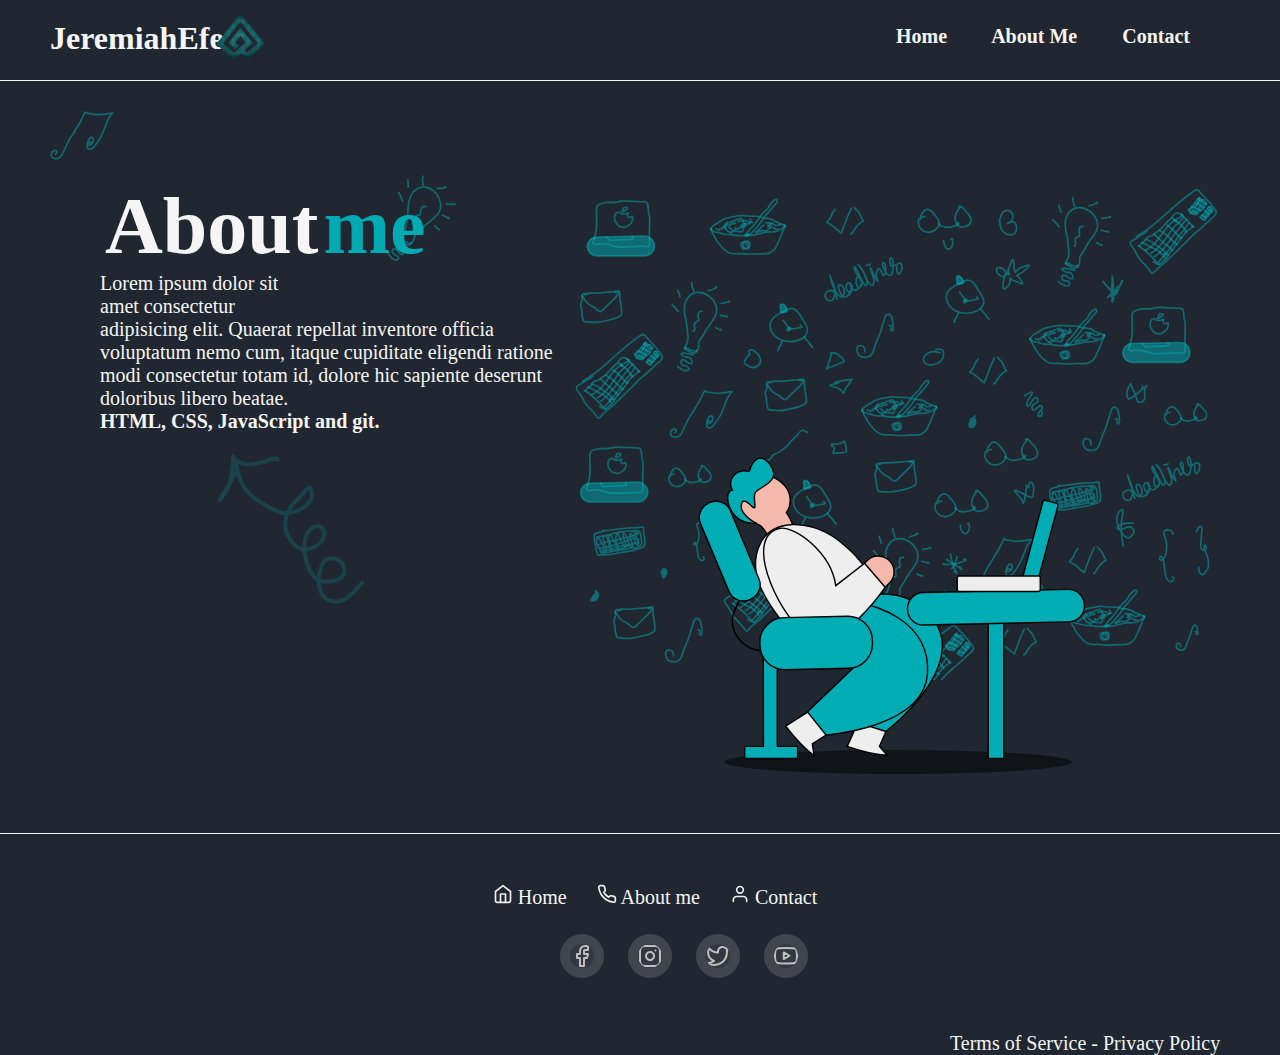
<file: About.html>
<!DOCTYPE html>
<html lang="en">
<head>
    <meta charset="UTF-8">
    <meta http-equiv="X-UA-Compatible" content="IE=edge">
    <meta name="viewport" content="width=device-width, initial-scale=1.0">
    <title>About me</title>
    <link rel="stylesheet" href="About.css" type="text/css"/>
    <link rel="icon" href=""/>
</head>
<body>
    <div class="navBar">
        <h1>JeremiahEfe</h1>
        <img src="logo2.png" target="image not found">
        <nav>
            <a href="/index.html" target="_self"> Home</a>
            <a href="/About.html" target="_self"> About Me </a>
            <a href="/contact.html" target="_self"> Contact</a>
        </nav>

    </div>

    <main>

        <div class="aboutMe">

            <svg width="666" height="593" viewBox="0 0 666 593" fill="none" xmlns="http://www.w3.org/2000/svg">
                <ellipse cx="334" cy="581" rx="174" ry="12" fill="black" fill-opacity="0.5"/>
                <g clip-path="url(#clip0_103_7)">
                <path d="M30.2567 57.4246C33.9608 48.6906 32.4437 41.0801 32.4437 32.0287C32.4437 30.268 32.1242 24.9044 33.9746 23.9444C36.8928 22.4305 39.6197 21.4203 43.0628 21.4203C45.3518 21.4203 47.6516 21.4863 49.9397 21.4203C52.228 21.3544 54.4447 20.4235 56.7072 20.1464C60.9169 19.6307 65.2954 20.3488 69.4525 20.3488C72.7532 20.3488 76.1677 20.7774 79.3426 20.7774C79.9062 20.7774 82.2042 21.0462 82.5744 21.3727C83.7077 22.3721 83.3831 23.9749 84.2754 24.8493" stroke="#00ADB5" stroke-opacity="0.5" stroke-width="1.66333" stroke-linecap="round" stroke-linejoin="round"/>
                <path d="M84.0576 25.6233C84.2017 28.2007 84.2557 31.8175 85.3161 34.336C86.0033 35.968 85.4554 38.14 85.5944 39.8782C85.8614 43.2149 85.3645 46.4671 85.3645 49.7042C85.3645 54.0467 85.5824 58.3335 85.5824 62.6523C85.5824 66.3591 81.9605 65.7384 79.0962 65.2177C76.6218 64.7678 73.3013 65.6699 70.7224 65.7017C65.7471 65.7631 60.7486 66.1373 55.7656 66.1373C51.6039 66.1373 48.5135 64.9288 44.6811 63.4751C42.6346 62.6989 41.3976 62.8701 39.1993 62.8701C37.1174 62.8701 35.4053 62.5446 33.3183 63.1968C32.0972 63.5784 29.9106 63.249 29.216 61.9988C28.3832 60.4998 30.0389 59.8497 30.0389 58.6226C30.0389 57.5924 29.9094 54.6461 30.2567 57.4246" stroke="#00ADB5" stroke-opacity="0.5" stroke-width="1.66333" stroke-linecap="round" stroke-linejoin="round"/>
                <path d="M55.0881 31.2865C55.0881 31.2865 55.9594 31.7221 56.8306 32.5934C57.7019 33.2469 59.5359 32.9202 61.0781 32.9202C61.8895 32.9202 62.7465 32.2876 63.4741 31.9642C64.948 31.3091 64.0689 32.5413 63.7161 33.2469C63.3255 34.028 63.7715 35.4803 64.4785 35.9697C65.6448 36.7771 66.7986 36.0802 67.9393 35.5098C68.4129 35.273 68.2829 35.1632 68.4294 35.4856C68.6282 35.9229 68.5928 36.5574 68.5928 37.0345C68.5928 38.1204 68.5215 39.9245 67.9393 40.8705C67.1735 42.115 66.3997 42.9205 65.1682 43.8353C63.9516 44.739 62.3443 46.316 60.7272 46.316C57.5671 46.316 54.2129 45.6273 52.6316 42.5526C51.9613 41.2492 50.7317 40.1821 50.7317 38.6923C50.7317 37.4493 50.3205 35.9598 50.7317 34.7716C51.2303 33.3313 52.4743 31.9642 52.0387 31.9642C52.2608 32.0277 54.2168 30.8509 55.0881 31.2865Z" stroke="#00ADB5" stroke-opacity="0.5" stroke-width="1.66333" stroke-linecap="round" stroke-linejoin="round"/>
                <path d="M58.682 30.5242C59.9075 30.0706 62.7063 29.1204 63.3651 27.6381C63.8743 26.4926 62.1914 26.2767 61.2959 26.2767C60.2097 26.2767 58.9226 27.7779 58.6336 28.7272C58.473 29.2551 58.3203 29.7954 58.1617 30.3306C58.0853 30.5885 58.1873 30.7756 58.2404 31.0143C58.2808 31.1961 59.9425 30.3236 59.88 30.0737" stroke="#00ADB5" stroke-opacity="0.5" stroke-width="1.66333" stroke-linecap="round" stroke-linejoin="round"/>
                <path d="M80.2473 55.0332L32.4655 56.0827C27.3639 56.1947 23.2867 60.3624 23.2867 65.4652C23.2867 70.6483 27.4885 74.85 32.6715 74.85H80.4649C85.9378 74.85 90.3745 70.4133 90.3745 64.9404C90.3745 59.3823 85.8041 54.9112 80.2473 55.0332Z" fill="#00ADB5" fill-opacity="0.5" stroke="#00ADB5" stroke-opacity="0.5" stroke-width="1.66333"/>
                <path d="M43.0288 55.8196C43.7522 56.9413 44.3768 58.2874 45.2068 59.325C45.6243 59.8469 45.5573 59.7408 46.3667 59.441C47.7178 58.9406 49.2487 59.2992 50.6583 59.2992C51.8958 59.2992 53.3347 58.6532 54.5375 58.9771C55.9309 59.3522 57.5735 58.636 58.945 58.6033C60.5976 58.564 62.173 58.7193 63.8166 58.7193C64.8075 58.7193 65.7734 58.1394 66.6905 58.1394C67.2226 58.1394 68.7393 58.5611 68.7783 57.5852C68.7973 57.1098 69.0103 56.648 69.0103 56.1676C69.0103 55.5177 68.6213 55.7991 67.9664 55.4716" stroke="#00ADB5" stroke-opacity="0.5" stroke-width="1.66333" stroke-linecap="round" stroke-linejoin="round"/>
                <path d="M23.6034 303.598C27.3074 294.864 25.7904 287.253 25.7904 278.202C25.7904 276.441 25.4709 271.078 27.3213 270.118C30.2394 268.604 32.9664 267.594 36.4095 267.594C38.6985 267.594 40.9983 267.66 43.2863 267.594C45.5747 267.528 47.7913 266.597 50.0539 266.32C54.2636 265.804 58.6421 266.522 62.7992 266.522C66.0998 266.522 69.5144 266.951 72.6892 266.951C73.2529 266.951 75.5509 267.219 75.9211 267.546C77.0543 268.545 76.7298 270.148 77.6221 271.023" stroke="#00ADB5" stroke-opacity="0.5" stroke-width="1.66333" stroke-linecap="round" stroke-linejoin="round"/>
                <path d="M77.4043 271.797C77.5484 274.374 77.6024 277.991 78.6628 280.509C79.35 282.141 78.8021 284.313 78.9411 286.052C79.2081 289.388 78.7112 292.64 78.7112 295.878C78.7112 300.22 78.929 304.507 78.929 308.826C78.929 312.532 75.3072 311.912 72.4429 311.391C69.9685 310.941 66.648 311.843 64.069 311.875C59.0938 311.936 54.0952 312.311 49.1122 312.311C44.9506 312.311 41.8602 311.102 38.0278 309.648C35.9813 308.872 34.7442 309.043 32.546 309.043C30.4641 309.043 28.752 308.718 26.6649 309.37C25.4439 309.752 23.2572 309.422 22.5627 308.172C21.7299 306.673 23.3856 306.023 23.3856 304.796C23.3856 303.766 23.2561 300.819 23.6034 303.598" stroke="#00ADB5" stroke-opacity="0.5" stroke-width="1.66333" stroke-linecap="round" stroke-linejoin="round"/>
                <path d="M48.4348 277.46C48.4348 277.46 49.306 277.895 50.1773 278.767C51.0486 279.42 52.8826 279.093 54.4248 279.093C55.2362 279.093 56.0932 278.461 56.8208 278.138C58.2947 277.482 57.4156 278.715 57.0628 279.42C56.6722 280.201 57.1182 281.654 57.8251 282.143C58.9914 282.95 60.1453 282.253 61.286 281.683C61.7596 281.446 61.6295 281.336 61.7761 281.659C61.9748 282.096 61.9395 282.731 61.9395 283.208C61.9395 284.294 61.8681 286.098 61.286 287.044C60.5202 288.288 59.7464 289.094 58.5149 290.009C57.2983 290.912 55.691 292.489 54.0738 292.489C50.9137 292.489 47.5596 291.801 45.9783 288.726C45.308 287.423 44.0784 286.355 44.0784 284.866C44.0784 283.623 43.6671 282.133 44.0784 280.945C44.577 279.505 45.821 278.138 45.3853 278.138C45.6075 278.201 47.5635 277.024 48.4348 277.46Z" stroke="#00ADB5" stroke-opacity="0.5" stroke-width="1.66333" stroke-linecap="round" stroke-linejoin="round"/>
                <path d="M52.0287 276.697C53.2541 276.244 56.053 275.294 56.7118 273.811C57.2209 272.666 55.5381 272.45 54.6425 272.45C53.5564 272.45 52.2692 273.951 51.9803 274.9C51.8197 275.428 51.667 275.969 51.5084 276.504C51.4319 276.762 51.534 276.949 51.587 277.188C51.6274 277.369 53.2892 276.497 53.2267 276.247" stroke="#00ADB5" stroke-opacity="0.5" stroke-width="1.66333" stroke-linecap="round" stroke-linejoin="round"/>
                <path d="M73.5939 301.206L25.812 302.256C20.7105 302.368 16.6333 306.536 16.6333 311.638C16.6333 316.822 20.835 321.023 26.0181 321.023H73.8115C79.2844 321.023 83.7211 316.587 83.7211 311.114C83.7211 305.556 79.1507 301.084 73.5939 301.206Z" fill="#00ADB5" fill-opacity="0.5" stroke="#00ADB5" stroke-opacity="0.5" stroke-width="1.66333"/>
                <path d="M36.3754 301.993C37.0988 303.115 37.7233 304.461 38.5534 305.498C38.9709 306.02 38.9039 305.914 39.7133 305.614C41.0644 305.114 42.5952 305.473 44.0049 305.473C45.2424 305.473 46.6812 304.827 47.884 305.15C49.2774 305.525 50.9201 304.809 52.2916 304.777C53.9442 304.737 55.5196 304.893 57.1631 304.893C58.154 304.893 59.12 304.313 60.0371 304.313C60.5692 304.313 62.0858 304.734 62.1249 303.758C62.1439 303.283 62.3569 302.821 62.3569 302.341C62.3569 301.691 61.9679 301.972 61.313 301.645" stroke="#00ADB5" stroke-opacity="0.5" stroke-width="1.66333" stroke-linecap="round" stroke-linejoin="round"/>
                <path d="M565.85 163.878C569.554 155.144 568.037 147.533 568.037 138.482C568.037 136.721 567.718 131.358 569.568 130.398C572.486 128.884 575.213 127.874 578.656 127.874C580.945 127.874 583.245 127.94 585.533 127.874C587.821 127.808 590.038 126.877 592.301 126.6C596.51 126.084 600.889 126.802 605.046 126.802C608.347 126.802 611.761 127.231 614.936 127.231C615.5 127.231 617.798 127.499 618.168 127.826C619.301 128.825 618.976 130.428 619.869 131.303" stroke="#00ADB5" stroke-opacity="0.5" stroke-width="1.66333" stroke-linecap="round" stroke-linejoin="round"/>
                <path d="M619.651 132.077C619.795 134.654 619.849 138.271 620.91 140.789C621.597 142.421 621.049 144.593 621.188 146.332C621.455 149.668 620.958 152.92 620.958 156.158C620.958 160.5 621.176 164.787 621.176 169.106C621.176 172.812 617.554 172.192 614.69 171.671C612.215 171.221 608.895 172.123 606.316 172.155C601.34 172.216 596.342 172.591 591.359 172.591C587.197 172.591 584.107 171.382 580.274 169.928C578.228 169.152 576.991 169.323 574.793 169.323C572.711 169.323 570.999 168.998 568.912 169.65C567.691 170.032 565.504 169.702 564.809 168.452C563.977 166.953 565.632 166.303 565.632 165.076C565.632 164.046 565.503 161.099 565.85 163.878" stroke="#00ADB5" stroke-opacity="0.5" stroke-width="1.66333" stroke-linecap="round" stroke-linejoin="round"/>
                <path d="M590.681 137.74C590.681 137.74 591.553 138.175 592.424 139.047C593.295 139.7 595.129 139.374 596.671 139.374C597.483 139.374 598.34 138.741 599.067 138.418C600.541 137.762 599.662 138.995 599.309 139.7C598.919 140.481 599.365 141.934 600.072 142.423C601.238 143.23 602.392 142.533 603.532 141.963C604.006 141.726 603.876 141.617 604.023 141.939C604.221 142.376 604.186 143.011 604.186 143.488C604.186 144.574 604.115 146.378 603.532 147.324C602.767 148.568 601.993 149.374 600.761 150.289C599.545 151.192 597.937 152.769 596.32 152.769C593.16 152.769 589.806 152.081 588.225 149.006C587.554 147.703 586.325 146.635 586.325 145.146C586.325 143.903 585.914 142.413 586.325 141.225C586.823 139.785 588.067 138.418 587.632 138.418C587.854 138.481 589.81 137.304 590.681 137.74Z" stroke="#00ADB5" stroke-opacity="0.5" stroke-width="1.66333" stroke-linecap="round" stroke-linejoin="round"/>
                <path d="M594.275 136.977C595.501 136.524 598.3 135.574 598.958 134.091C599.468 132.946 597.785 132.73 596.889 132.73C595.803 132.73 594.516 134.231 594.227 135.18C594.066 135.708 593.914 136.249 593.755 136.784C593.679 137.042 593.781 137.229 593.834 137.468C593.874 137.649 595.536 136.777 595.473 136.527" stroke="#00ADB5" stroke-opacity="0.5" stroke-width="1.66333" stroke-linecap="round" stroke-linejoin="round"/>
                <path d="M615.84 161.487L568.059 162.536C562.957 162.648 558.88 166.816 558.88 171.919C558.88 177.102 563.082 181.303 568.265 181.303H616.058C621.531 181.303 625.968 176.867 625.968 171.394C625.968 165.836 621.397 161.365 615.84 161.487Z" fill="#00ADB5" fill-opacity="0.5" stroke="#00ADB5" stroke-opacity="0.5" stroke-width="1.66333"/>
                <path d="M578.622 162.273C579.345 163.395 579.97 164.741 580.8 165.778C581.218 166.3 581.151 166.194 581.96 165.894C583.311 165.394 584.842 165.753 586.252 165.753C587.489 165.753 588.928 165.107 590.131 165.43C591.524 165.806 593.167 165.089 594.538 165.057C596.191 165.017 597.766 165.173 599.41 165.173C600.401 165.173 601.367 164.593 602.284 164.593C602.816 164.593 604.333 165.014 604.372 164.039C604.391 163.563 604.604 163.101 604.604 162.621C604.604 161.971 604.215 162.252 603.56 161.925" stroke="#00ADB5" stroke-opacity="0.5" stroke-width="1.66333" stroke-linecap="round" stroke-linejoin="round"/>
                <path d="M146.737 47.7166C147.118 49.6731 148.085 50.9442 148.835 52.7247C149.345 53.937 150.299 54.8757 150.831 56.0651C151.405 57.3497 152.264 58.8586 153.064 60.0019C153.75 60.982 154.2 61.9107 155.066 62.7763C156.596 64.3064 157.753 66.1297 159.29 67.6379C161.525 69.8301 165.308 72.6904 168.564 72.5095C169.609 72.4514 170.767 72.7755 171.793 72.6207C172.673 72.4879 173.741 72.4434 174.623 72.5954C176.072 72.8452 177.644 72.5939 179.03 72.8936C179.778 73.0553 180.592 72.819 181.349 72.9593C182.331 73.1411 183.482 73.1867 184.483 73.1867C187.758 73.1867 191.025 73.1669 194.292 72.7521C196.062 72.5273 197.815 73.1141 199.568 72.8026C201.212 72.5102 203.403 72.8123 204.95 72.1356C206.851 71.3038 208.742 69.9958 210.21 68.5273C210.947 67.7908 211.506 66.911 212.004 66.0005C212.659 64.8045 213.024 63.5146 213.682 62.3215C215.978 58.1606 217.286 53.5293 219.145 49.1922C219.583 48.1701 220.303 47.342 220.828 46.3976C220.961 46.1587 221.021 45.8536 221.237 45.6244C222.048 44.7664 220.495 44.6752 219.782 44.3509" stroke="#00ADB5" stroke-opacity="0.5" stroke-width="1.66333" stroke-linecap="round" stroke-linejoin="round"/>
                <path d="M146.373 47.8985C147.999 45.7716 149.378 44.2093 151.74 43.0067C153.719 41.9996 155.77 40.8034 157.557 39.4894C160.304 37.4699 164.083 36.5699 167.427 35.962C171.066 35.3002 174.648 34.5267 178.353 34.5267C179.499 34.5267 180.633 34.8718 181.779 34.8906C183.151 34.9131 184.527 34.9563 185.893 35.0725C187.989 35.2509 190.14 35.2088 192.24 35.2545C195.169 35.3181 197.973 36.8344 200.902 37.0687C202.644 37.2081 204.676 37.4686 206.37 37.943C207.004 38.1206 207.728 38.2415 208.32 38.5292C209.057 38.8871 209.574 39.4926 210.251 39.9139C212.436 41.2737 214.879 41.9132 217.24 42.946C217.964 43.2626 219.208 43.8051 220.009 43.8051C221.112 43.8051 221.055 45.8415 221.055 43.8051" stroke="#00ADB5" stroke-opacity="0.5" stroke-width="1.66333" stroke-linecap="round" stroke-linejoin="round"/>
                <path d="M220.873 45.0786C219.524 46.8868 218.563 47.5753 216.649 48.6313C215.146 49.4603 213.481 50.0467 211.797 50.3546C210.225 50.6419 208.508 50.8689 206.915 50.9964C205.589 51.1025 204.237 50.9482 202.883 51.1025C199.82 51.4514 196.73 52.2408 193.776 53.1037C189.559 54.3356 185.487 54.4645 181.132 54.7007C176.377 54.9584 171.61 54.5951 166.952 53.6293C165.38 53.3036 163.72 53.596 162.12 53.5333C160.359 53.4642 158.633 52.9789 156.976 52.4063C156.278 52.1654 155.635 51.7948 154.904 51.6281C154.047 51.4329 153.177 51.5099 152.326 51.3046C151.142 51.0187 149.759 50.5012 148.759 49.8088C148.323 49.5075 147.67 49.2585 147.328 48.8031C147.229 48.6703 147.101 48.3748 147.101 48.2169C147.101 47.8403 146.793 47.9354 147.283 48.2624" stroke="#00ADB5" stroke-opacity="0.5" stroke-width="1.66333" stroke-linecap="round" stroke-linejoin="round"/>
                <path d="M181.759 63.5444C182.866 63.4214 184.329 63.4425 183.871 62.0182C183.724 61.561 183.354 61.5123 182.962 61.3814C181.791 60.9914 179.697 61.7467 179.257 62.9683C178.468 65.1605 179.962 67.5282 182.31 66.7686C182.948 66.5619 184.082 66.1105 184.488 65.5304C184.975 64.834 184.243 65.0397 183.76 64.3631" stroke="#00ADB5" stroke-opacity="0.5" stroke-width="1.66333" stroke-linecap="round" stroke-linejoin="round"/>
                <path d="M178.393 61.1793C180.158 60.4713 181.06 60.1787 182.845 60.1787C183.565 60.1787 183.924 60.128 184.558 60.5426C185.606 61.2275 185.966 62.5293 185.857 63.6758C185.765 64.6439 185.444 65.9709 185.104 66.8899C184.851 67.5735 184.224 67.6915 183.583 67.8198C182.997 67.937 181.719 67.6092 181.258 67.8652C180.769 68.137 179.272 68.2286 178.893 67.7237C178.545 67.2593 178.171 67.059 177.918 66.4957C177.676 65.9579 177.567 65.444 177.372 64.9089C177.105 64.174 176.625 62.1674 177.62 61.7251C178.203 61.4659 178.453 61.3107 179.121 61.3107C179.31 61.3107 179.473 61.4522 179.666 61.4522C179.946 61.4522 179.127 61.2703 178.848 61.2703" stroke="#00ADB5" stroke-opacity="0.5" stroke-width="1.66333" stroke-linecap="round" stroke-linejoin="round"/>
                <path d="M181.577 53.9021C182.86 52.243 184.031 50.5321 185.357 48.9193C186.069 48.0529 186.954 47.3076 187.722 46.4784C189.92 44.1042 192.16 41.5058 193.837 38.7312C195.488 35.9981 197.741 33.0217 200.189 30.9689C201.482 29.8846 202.637 28.6862 203.762 27.4365C204.853 26.2239 205.356 24.5282 206.39 23.247C207.19 22.2549 212.431 15.5033 213.344 19.6084C213.702 21.2214 212.128 22.3498 211.14 23.338C210.019 24.4594 208.892 25.8841 207.936 27.1585C207.015 28.3871 205.895 29.4671 205 30.7061C203.783 32.3919 201.567 33.5978 200.679 35.507C199.947 37.0821 198.731 38.348 197.819 39.8077C196.555 41.8306 195.073 43.5202 193.584 45.3717C192.404 46.8388 190.554 48.0448 189.718 49.7178C189.019 51.1151 187.781 51.7041 186.65 52.6084C186.158 53.0021 185.56 53.2206 185.124 53.7657C184.979 53.947 184.72 54.1567 184.584 53.9527C184.506 53.8364 184.21 54.0971 184.265 54.2256C184.459 54.6781 183.987 53.1371 183.942 52.9925" stroke="#00ADB5" stroke-opacity="0.5" stroke-width="1.66333" stroke-linecap="round" stroke-linejoin="round"/>
                <path d="M180.849 54.3569C181.198 54.5337 183.396 56.2027 183.396 54.8573C183.396 54.45 183.919 53.7712 184.104 53.3563C184.243 53.0427 182.987 53.3433 182.8 53.5837C182.555 53.8979 182.082 54.1531 182.85 54.175C183.441 54.1919 183.902 53.938 184.351 53.5888C184.48 53.4885 186.216 53.7631 184.67 53.7202C183.847 53.6974 183.048 53.7202 182.259 53.7202C181.577 53.7202 182.959 53.5383 183.158 53.5383C183.318 53.5383 182.005 54.3187 181.779 54.0638C181.724 54.0018 181.628 53.831 181.85 53.7202" stroke="#00ADB5" stroke-opacity="0.5" stroke-width="1.66333" stroke-linecap="round" stroke-linejoin="round"/>
                <path d="M151.922 47.6256C152.024 47.6799 155.275 49.382 155.288 49.172C155.303 48.9176 155.122 48.6959 155.247 48.4443C155.797 47.3442 156.509 47.8717 157.456 48.2977C158.194 48.6301 157.074 44.9501 159.3 46.5037C160.451 47.3064 160.758 47.1786 160.569 45.8316C160.426 44.8116 160.778 44.8087 161.655 44.9169C162.252 44.9904 162.679 45.1206 163.02 44.553C163.433 43.8644 163.899 43.4725 164.743 43.7697C165.443 44.0161 166.065 44.7088 166.547 43.8253C166.759 43.4366 166.58 42.2731 167.25 42.4962C167.669 42.6361 168.222 43.1838 168.7 43.0117C169.062 42.8812 169.341 41.7577 169.751 41.9352C170.179 42.1204 170.616 42.9332 171.156 42.7388C171.417 42.6449 171.901 41.7924 171.389 41.8948" stroke="#00ADB5" stroke-opacity="0.5" stroke-width="1.66333" stroke-linecap="round" stroke-linejoin="round"/>
                <path d="M164.748 45.9882C165.876 46.9057 170.099 51.806 171.338 48.1461C171.56 47.4908 171.595 46.1924 172.218 47.2668C172.73 48.1523 173.502 48.7669 174.34 47.9288C174.895 47.3735 175.143 46.4307 175.937 46.1399C176.666 45.873 177.201 47.2433 177.807 46.4431C178.295 45.7977 178.059 44.688 177.342 44.3003C177.107 44.1732 177.041 44.6114 176.938 44.7147" stroke="#00ADB5" stroke-opacity="0.5" stroke-width="1.66333" stroke-linecap="round" stroke-linejoin="round"/>
                <path d="M174.481 40.3484C176.238 40.0467 178.451 39.4323 179.788 41.0054C180.407 41.7346 180.349 42.6656 179.939 43.4918C179.64 44.0956 178.836 44.3968 178.322 43.8051C177.901 43.3197 178.77 42.5195 179.08 42.2233C180.145 41.2081 181.723 42.8337 182.057 43.9365C182.335 44.8578 179.817 46.9923 180.121 46.0792" stroke="#00ADB5" stroke-opacity="0.5" stroke-width="1.66333" stroke-linecap="round" stroke-linejoin="round"/>
                <path d="M204.045 43.4412C204.567 43.2618 207.924 42.1809 207.279 43.9668C206.949 44.883 205.684 45.3746 204.854 45.6749C204.461 45.8169 203.447 45.7924 204.106 45.2201C204.676 44.7246 205.479 44.4921 206.228 44.553C209.147 44.7903 205.065 48.1435 204.227 48.606C202.598 49.5045 200.383 50.4498 198.678 49.3539" stroke="#00ADB5" stroke-opacity="0.5" stroke-width="1.66333" stroke-linecap="round" stroke-linejoin="round"/>
                <path d="M186.125 38.0743C186.817 39.2008 187.651 40.3326 188.242 41.5158C188.446 41.9231 187.565 40.8804 187.358 40.4748C187.303 40.3674 186.924 39.1731 186.888 39.1811C186.445 39.2795 186.341 41.3081 186.221 41.6826C185.654 43.4536 184.254 42.7752 182.88 42.6428C181.218 42.4825 180.474 44.1226 179.555 45.1696C178.82 46.0073 178.531 46.2644 179.029 47.2618C179.433 48.0688 179.601 48.8514 179.029 49.5814C178.584 50.151 178.025 50.511 177.488 50.9812C176.996 51.4121 177.702 51.3411 177.609 51.0823C177.357 50.3758 175.8 50.523 175.29 50.5567C173.397 50.6819 171.468 50.207 169.61 50.3243C168.622 50.3865 167.693 50.9373 166.714 51.0823C165.72 51.2296 167.034 52.0924 167.406 52.3406C168.047 52.7678 166.152 51.432 165.455 51.1025C164.288 50.5499 163.21 50.1221 162.605 48.8991C162 47.6733 161.466 46.8375 160.442 45.9377C160.089 45.6275 160.048 45.1556 160.22 44.735C160.619 43.7605 161.505 42.9673 162.383 42.4406" stroke="#00ADB5" stroke-opacity="0.5" stroke-width="1.66333" stroke-linecap="round" stroke-linejoin="round"/>
                <path d="M185.943 41.7129C183.663 40.1215 181.781 39.4362 179.1 39.0749C178.158 38.948 177.153 38.2955 176.538 37.574C175.993 36.9338 176.302 37.1032 175.659 37.9733C174.781 39.1617 174.128 38.0949 173.006 38.4079C171.286 38.8875 169.809 40.4866 168.063 40.7831C167.585 40.8642 167.701 40.0644 167.103 40.4091C166.097 40.9895 165.328 41.5386 164.152 41.723C163.441 41.8346 162.093 42.3029 162.201 43.1684" stroke="#00ADB5" stroke-opacity="0.5" stroke-width="1.66333" stroke-linecap="round" stroke-linejoin="round"/>
                <path d="M201.407 41.7129C203.607 41.925 205.836 41.8976 208.027 42.1323C208.798 42.215 209.193 42.5267 209.735 43.0319C210.225 43.4876 210.989 44.5602 211.691 44.6187C212.704 44.7031 213.227 44.2825 214.172 43.987C214.741 43.8091 216.558 43.987 215.961 43.987" stroke="#00ADB5" stroke-opacity="0.5" stroke-width="1.66333" stroke-linecap="round" stroke-linejoin="round"/>
                <path d="M199.769 44.1689C197.404 45.7275 196.141 48.0913 193.609 49.5106C193.108 49.7916 191.573 50.3356 191.689 51.2591C191.772 51.9275 196.897 49.8351 197.677 49.4449" stroke="#00ADB5" stroke-opacity="0.5" stroke-width="1.66333" stroke-linecap="round" stroke-linejoin="round"/>
                <path d="M208.593 46.3521C209.879 47.3094 210.988 48.6776 212.596 48.1916C213.031 48.0601 213.941 48.0088 214.233 47.7166" stroke="#00ADB5" stroke-opacity="0.5" stroke-width="1.66333" stroke-linecap="round" stroke-linejoin="round"/>
                <path d="M466.097 157.497C466.478 159.453 467.445 160.724 468.194 162.505C468.705 163.717 469.659 164.656 470.191 165.845C470.765 167.13 471.624 168.639 472.424 169.782C473.11 170.762 473.56 171.691 474.425 172.556C475.956 174.086 477.113 175.91 478.65 177.418C480.885 179.61 484.668 182.47 487.924 182.289C488.969 182.231 490.127 182.555 491.153 182.401C492.033 182.268 493.101 182.223 493.983 182.375C495.432 182.625 497.004 182.374 498.39 182.674C499.138 182.835 499.952 182.599 500.709 182.739C501.691 182.921 502.842 182.967 503.842 182.967C507.118 182.967 510.385 182.947 513.651 182.532C515.421 182.307 517.175 182.894 518.927 182.583C520.572 182.29 522.763 182.592 524.31 181.916C526.211 181.084 528.102 179.776 529.57 178.307C530.307 177.571 530.866 176.691 531.364 175.78C532.019 174.585 532.384 173.295 533.042 172.101C535.338 167.941 536.646 163.309 538.505 158.972C538.943 157.95 539.663 157.122 540.188 156.178C540.321 155.939 540.381 155.634 540.597 155.404C541.408 154.546 539.855 154.455 539.142 154.131" stroke="#00ADB5" stroke-opacity="0.5" stroke-width="1.66333" stroke-linecap="round" stroke-linejoin="round"/>
                <path d="M465.733 157.678C467.359 155.551 468.738 153.989 471.1 152.787C473.078 151.779 475.13 150.583 476.917 149.269C479.663 147.25 483.443 146.35 486.787 145.742C490.426 145.08 494.008 144.307 497.712 144.307C498.858 144.307 499.993 144.652 501.139 144.67C502.511 144.693 503.887 144.736 505.252 144.852C507.349 145.031 509.5 144.989 511.6 145.034C514.529 145.098 517.333 146.614 520.262 146.849C522.004 146.988 524.035 147.249 525.73 147.723C526.364 147.901 527.088 148.021 527.68 148.309C528.417 148.667 528.934 149.273 529.611 149.694C531.796 151.054 534.239 151.693 536.6 152.726C537.323 153.042 538.568 153.585 539.369 153.585C540.472 153.585 540.415 155.621 540.415 153.585" stroke="#00ADB5" stroke-opacity="0.5" stroke-width="1.66333" stroke-linecap="round" stroke-linejoin="round"/>
                <path d="M540.233 154.859C538.884 156.667 537.922 157.355 536.008 158.411C534.506 159.24 532.841 159.827 531.157 160.135C529.585 160.422 527.868 160.649 526.275 160.776C524.949 160.882 523.597 160.728 522.242 160.882C519.18 161.231 516.09 162.021 513.136 162.884C508.919 164.116 504.847 164.245 500.492 164.481C495.737 164.738 490.97 164.375 486.311 163.409C484.74 163.084 483.079 163.376 481.48 163.313C479.719 163.244 477.993 162.759 476.336 162.186C475.638 161.945 474.995 161.575 474.264 161.408C473.407 161.213 472.536 161.29 471.686 161.085C470.502 160.799 469.119 160.281 468.118 159.589C467.683 159.287 467.03 159.038 466.688 158.583C466.589 158.45 466.461 158.155 466.461 157.997C466.461 157.62 466.152 157.715 466.643 158.042" stroke="#00ADB5" stroke-opacity="0.5" stroke-width="1.66333" stroke-linecap="round" stroke-linejoin="round"/>
                <path d="M501.119 173.324C502.226 173.201 503.689 173.223 503.231 171.798C503.084 171.341 502.714 171.292 502.321 171.161C501.151 170.771 499.057 171.527 498.617 172.748C497.828 174.94 499.322 177.308 501.669 176.549C502.308 176.342 503.442 175.89 503.848 175.31C504.335 174.614 503.603 174.82 503.12 174.143" stroke="#00ADB5" stroke-opacity="0.5" stroke-width="1.66333" stroke-linecap="round" stroke-linejoin="round"/>
                <path d="M497.753 170.959C499.518 170.251 500.421 169.959 502.205 169.959C502.925 169.959 503.284 169.908 503.918 170.323C504.966 171.007 505.326 172.309 505.217 173.456C505.125 174.424 504.805 175.751 504.464 176.67C504.211 177.353 503.584 177.471 502.943 177.6C502.357 177.717 501.079 177.389 500.618 177.645C500.129 177.917 498.632 178.009 498.253 177.504C497.905 177.039 497.531 176.839 497.278 176.276C497.036 175.738 496.927 175.224 496.732 174.689C496.465 173.954 495.985 171.947 496.98 171.505C497.563 171.246 497.813 171.091 498.481 171.091C498.67 171.091 498.833 171.232 499.027 171.232C499.306 171.232 498.487 171.05 498.208 171.05" stroke="#00ADB5" stroke-opacity="0.5" stroke-width="1.66333" stroke-linecap="round" stroke-linejoin="round"/>
                <path d="M500.937 163.682C502.22 162.023 503.391 160.312 504.717 158.699C505.429 157.833 506.314 157.088 507.082 156.258C509.28 153.884 511.52 151.286 513.197 148.511C514.848 145.778 517.101 142.802 519.549 140.749C520.842 139.665 521.997 138.466 523.122 137.216C524.213 136.004 524.716 134.308 525.75 133.027C526.55 132.035 531.791 125.283 532.704 129.388C533.062 131.001 531.488 132.13 530.5 133.118C529.379 134.239 528.252 135.664 527.296 136.938C526.375 138.167 525.255 139.247 524.36 140.486C523.143 142.172 520.927 143.378 520.039 145.287C519.307 146.862 518.091 148.128 517.179 149.588C515.915 151.611 514.433 153.3 512.944 155.152C511.764 156.619 509.914 157.825 509.078 159.498C508.379 160.895 507.141 161.484 506.01 162.388C505.518 162.782 504.92 163.001 504.484 163.546C504.339 163.727 504.08 163.937 503.944 163.733C503.866 163.616 503.57 163.877 503.625 164.006C503.819 164.458 503.347 162.917 503.302 162.772" stroke="#00ADB5" stroke-opacity="0.5" stroke-width="1.66333" stroke-linecap="round" stroke-linejoin="round"/>
                <path d="M500.209 164.137C500.557 164.314 502.756 165.983 502.756 164.637C502.756 164.23 503.279 163.551 503.463 163.136C503.603 162.823 502.347 163.123 502.16 163.364C501.915 163.678 501.442 163.933 502.21 163.955C502.801 163.972 503.262 163.718 503.711 163.369C503.84 163.268 505.575 163.543 504.029 163.5C503.207 163.477 502.408 163.5 501.619 163.5C500.936 163.5 502.319 163.318 502.518 163.318C502.677 163.318 501.365 164.099 501.139 163.844C501.084 163.782 500.988 163.611 501.209 163.5" stroke="#00ADB5" stroke-opacity="0.5" stroke-width="1.66333" stroke-linecap="round" stroke-linejoin="round"/>
                <path d="M471.282 157.406C471.385 157.46 474.636 159.162 474.648 158.952C474.663 158.698 474.482 158.476 474.607 158.224C475.158 157.124 475.869 157.652 476.816 158.078C477.554 158.41 476.434 154.73 478.66 156.284C479.811 157.086 480.118 156.959 479.929 155.612C479.786 154.592 480.138 154.589 481.015 154.697C481.612 154.77 482.039 154.901 482.38 154.333C482.793 153.644 483.259 153.253 484.103 153.55C484.803 153.796 485.425 154.489 485.907 153.605C486.119 153.217 485.94 152.053 486.61 152.276C487.029 152.416 487.582 152.964 488.06 152.792C488.422 152.661 488.701 151.538 489.111 151.715C489.539 151.9 489.976 152.713 490.516 152.519C490.777 152.425 491.261 151.572 490.749 151.675" stroke="#00ADB5" stroke-opacity="0.5" stroke-width="1.66333" stroke-linecap="round" stroke-linejoin="round"/>
                <path d="M484.108 155.768C485.236 156.686 489.458 161.586 490.698 157.926C490.92 157.271 490.955 155.972 491.577 157.047C492.09 157.932 492.862 158.547 493.7 157.709C494.255 157.153 494.502 156.211 495.297 155.92C496.026 155.653 496.561 157.023 497.167 156.223C497.655 155.578 497.419 154.468 496.702 154.08C496.466 153.953 496.401 154.391 496.297 154.495" stroke="#00ADB5" stroke-opacity="0.5" stroke-width="1.66333" stroke-linecap="round" stroke-linejoin="round"/>
                <path d="M493.842 150.128C495.598 149.827 497.811 149.212 499.148 150.785C499.767 151.515 499.709 152.446 499.299 153.272C499 153.876 498.196 154.177 497.682 153.585C497.261 153.1 498.13 152.299 498.44 152.003C499.505 150.988 501.083 152.614 501.417 153.716C501.695 154.638 499.177 156.772 499.481 155.859" stroke="#00ADB5" stroke-opacity="0.5" stroke-width="1.66333" stroke-linecap="round" stroke-linejoin="round"/>
                <path d="M523.405 153.221C523.927 153.042 527.284 151.961 526.639 153.747C526.309 154.663 525.044 155.155 524.213 155.455C523.821 155.597 522.807 155.572 523.466 155C524.036 154.505 524.839 154.272 525.588 154.333C528.507 154.57 524.425 157.924 523.587 158.386C521.958 159.285 519.743 160.23 518.038 159.134" stroke="#00ADB5" stroke-opacity="0.5" stroke-width="1.66333" stroke-linecap="round" stroke-linejoin="round"/>
                <path d="M505.485 147.854C506.177 148.981 507.011 150.113 507.602 151.296C507.806 151.703 506.925 150.66 506.718 150.255C506.663 150.147 506.284 148.953 506.248 148.961C505.805 149.06 505.701 151.088 505.581 151.463C505.014 153.234 503.614 152.555 502.24 152.423C500.578 152.263 499.834 153.903 498.915 154.95C498.18 155.787 497.891 156.044 498.39 157.042C498.793 157.849 498.961 158.631 498.39 159.361C497.944 159.931 497.386 160.291 496.848 160.761C496.356 161.192 497.062 161.121 496.969 160.862C496.717 160.156 495.16 160.303 494.65 160.337C492.757 160.462 490.828 159.987 488.97 160.104C487.982 160.166 487.053 160.717 486.074 160.862C485.08 161.01 486.394 161.872 486.766 162.121C487.407 162.548 485.512 161.212 484.816 160.882C483.648 160.33 482.57 159.902 481.965 158.679C481.36 157.453 480.826 156.617 479.802 155.718C479.449 155.407 479.408 154.936 479.58 154.515C479.979 153.54 480.865 152.747 481.743 152.221" stroke="#00ADB5" stroke-opacity="0.5" stroke-width="1.66333" stroke-linecap="round" stroke-linejoin="round"/>
                <path d="M505.303 151.493C503.023 149.901 501.141 149.216 498.461 148.855C497.518 148.728 496.513 148.075 495.898 147.354C495.353 146.714 495.662 146.883 495.019 147.753C494.141 148.942 493.488 147.875 492.366 148.188C490.646 148.668 489.169 150.267 487.423 150.563C486.945 150.644 487.061 149.844 486.463 150.189C485.457 150.769 484.688 151.319 483.512 151.503C482.801 151.615 481.453 152.083 481.561 152.948" stroke="#00ADB5" stroke-opacity="0.5" stroke-width="1.66333" stroke-linecap="round" stroke-linejoin="round"/>
                <path d="M520.767 151.493C522.967 151.705 525.197 151.678 527.387 151.912C528.159 151.995 528.553 152.307 529.095 152.812C529.585 153.268 530.349 154.34 531.051 154.399C532.064 154.483 532.587 154.062 533.532 153.767C534.102 153.589 535.918 153.767 535.321 153.767" stroke="#00ADB5" stroke-opacity="0.5" stroke-width="1.66333" stroke-linecap="round" stroke-linejoin="round"/>
                <path d="M519.13 153.949C516.764 155.507 515.501 157.871 512.969 159.291C512.468 159.572 510.933 160.116 511.049 161.039C511.132 161.707 516.257 159.615 517.037 159.225" stroke="#00ADB5" stroke-opacity="0.5" stroke-width="1.66333" stroke-linecap="round" stroke-linejoin="round"/>
                <path d="M527.953 156.132C529.239 157.089 530.348 158.458 531.956 157.972C532.391 157.84 533.301 157.789 533.593 157.497" stroke="#00ADB5" stroke-opacity="0.5" stroke-width="1.66333" stroke-linecap="round" stroke-linejoin="round"/>
                <path d="M506.017 438.6C506.398 440.556 507.365 441.828 508.114 443.608C508.625 444.82 509.579 445.759 510.111 446.948C510.684 448.233 511.544 449.742 512.344 450.885C513.03 451.865 513.48 452.794 514.345 453.66C515.876 455.19 517.033 457.013 518.57 458.521C520.805 460.713 524.588 463.574 527.844 463.393C528.889 463.335 530.047 463.659 531.073 463.504C531.953 463.371 533.021 463.327 533.903 463.479C535.352 463.729 536.924 463.477 538.31 463.777C539.058 463.939 539.872 463.702 540.629 463.843C541.611 464.024 542.762 464.07 543.762 464.07C547.038 464.07 550.305 464.05 553.571 463.635C555.341 463.411 557.095 463.997 558.847 463.686C560.492 463.394 562.683 463.696 564.229 463.019C566.13 462.187 568.022 460.879 569.49 459.411C570.227 458.674 570.786 457.794 571.284 456.884C571.939 455.688 572.304 454.398 572.962 453.205C575.258 449.044 576.566 444.413 578.425 440.076C578.863 439.053 579.583 438.225 580.108 437.281C580.241 437.042 580.301 436.737 580.517 436.508C581.328 435.65 579.775 435.559 579.062 435.234" stroke="#00ADB5" stroke-opacity="0.5" stroke-width="1.66333" stroke-linecap="round" stroke-linejoin="round"/>
                <path d="M505.653 438.782C507.279 436.655 508.658 435.093 511.02 433.89C512.998 432.883 515.05 431.687 516.837 430.373C519.583 428.353 523.363 427.453 526.707 426.845C530.346 426.184 533.928 425.41 537.632 425.41C538.778 425.41 539.913 425.755 541.059 425.774C542.431 425.796 543.807 425.84 545.172 425.956C547.269 426.134 549.42 426.092 551.52 426.138C554.449 426.201 557.253 427.718 560.182 427.952C561.924 428.091 563.955 428.352 565.65 428.826C566.284 429.004 567.008 429.125 567.6 429.412C568.337 429.77 568.854 430.376 569.531 430.797C571.716 432.157 574.159 432.796 576.52 433.829C577.243 434.146 578.488 434.688 579.289 434.688C580.392 434.688 580.335 436.725 580.335 434.688" stroke="#00ADB5" stroke-opacity="0.5" stroke-width="1.66333" stroke-linecap="round" stroke-linejoin="round"/>
                <path d="M580.153 435.962C578.804 437.77 577.843 438.459 575.928 439.515C574.426 440.344 572.761 440.93 571.077 441.238C569.505 441.525 567.788 441.752 566.195 441.88C564.869 441.986 563.517 441.832 562.162 441.986C559.1 442.335 556.01 443.124 553.056 443.987C548.839 445.219 544.767 445.348 540.412 445.584C535.657 445.842 530.89 445.478 526.231 444.513C524.66 444.187 523 444.479 521.4 444.417C519.639 444.347 517.913 443.862 516.256 443.29C515.558 443.049 514.915 442.678 514.184 442.511C513.327 442.316 512.457 442.393 511.606 442.188C510.422 441.902 509.039 441.385 508.038 440.692C507.603 440.391 506.95 440.142 506.608 439.686C506.509 439.554 506.381 439.258 506.381 439.1C506.381 438.724 506.072 438.819 506.563 439.146" stroke="#00ADB5" stroke-opacity="0.5" stroke-width="1.66333" stroke-linecap="round" stroke-linejoin="round"/>
                <path d="M541.039 454.428C542.146 454.305 543.609 454.326 543.151 452.902C543.004 452.444 542.634 452.396 542.241 452.265C541.071 451.875 538.977 452.63 538.537 453.852C537.748 456.044 539.242 458.412 541.59 457.652C542.228 457.445 543.362 456.994 543.768 456.414C544.255 455.717 543.523 455.923 543.04 455.246" stroke="#00ADB5" stroke-opacity="0.5" stroke-width="1.66333" stroke-linecap="round" stroke-linejoin="round"/>
                <path d="M537.673 452.063C539.438 451.355 540.341 451.062 542.125 451.062C542.845 451.062 543.204 451.011 543.838 451.426C544.886 452.111 545.246 453.413 545.137 454.559C545.045 455.527 544.725 456.854 544.384 457.773C544.131 458.457 543.504 458.575 542.863 458.703C542.277 458.82 540.999 458.493 540.538 458.749C540.049 459.02 538.552 459.112 538.173 458.607C537.825 458.143 537.451 457.942 537.198 457.379C536.956 456.841 536.847 456.327 536.652 455.792C536.385 455.057 535.905 453.051 536.9 452.608C537.483 452.349 537.733 452.194 538.401 452.194C538.59 452.194 538.753 452.336 538.946 452.336C539.226 452.336 538.407 452.154 538.128 452.154" stroke="#00ADB5" stroke-opacity="0.5" stroke-width="1.66333" stroke-linecap="round" stroke-linejoin="round"/>
                <path d="M540.857 444.785C542.14 443.126 543.311 441.415 544.637 439.803C545.349 438.936 546.234 438.191 547.002 437.362C549.2 434.988 551.44 432.389 553.117 429.615C554.768 426.881 557.022 423.905 559.469 421.852C560.762 420.768 561.917 419.57 563.042 418.32C564.133 417.107 564.636 415.412 565.67 414.13C566.47 413.138 571.711 406.387 572.624 410.492C572.982 412.105 571.408 413.233 570.42 414.221C569.299 415.343 568.172 416.767 567.216 418.042C566.295 419.27 565.175 420.35 564.28 421.589C563.063 423.275 560.847 424.481 559.959 426.39C559.227 427.965 558.011 429.231 557.099 430.691C555.835 432.714 554.353 434.404 552.864 436.255C551.684 437.722 549.834 438.928 548.998 440.601C548.299 441.998 547.061 442.588 545.93 443.492C545.438 443.885 544.84 444.104 544.404 444.649C544.259 444.83 544 445.04 543.864 444.836C543.786 444.72 543.49 444.98 543.545 445.109C543.739 445.561 543.267 444.02 543.222 443.876" stroke="#00ADB5" stroke-opacity="0.5" stroke-width="1.66333" stroke-linecap="round" stroke-linejoin="round"/>
                <path d="M540.129 445.24C540.478 445.417 542.676 447.086 542.676 445.741C542.676 445.333 543.199 444.655 543.383 444.24C543.523 443.926 542.267 444.227 542.08 444.467C541.835 444.781 541.362 445.036 542.13 445.058C542.721 445.075 543.182 444.821 543.631 444.472C543.76 444.372 545.496 444.647 543.949 444.604C543.127 444.581 542.328 444.604 541.539 444.604C540.857 444.604 542.239 444.422 542.438 444.422C542.597 444.422 541.285 445.202 541.059 444.947C541.004 444.885 540.908 444.714 541.13 444.604" stroke="#00ADB5" stroke-opacity="0.5" stroke-width="1.66333" stroke-linecap="round" stroke-linejoin="round"/>
                <path d="M511.202 438.509C511.304 438.563 514.555 440.265 514.568 440.055C514.583 439.801 514.402 439.579 514.527 439.328C515.077 438.228 515.789 438.755 516.736 439.181C517.474 439.513 516.354 435.833 518.58 437.387C519.731 438.19 520.038 438.062 519.849 436.715C519.706 435.695 520.058 435.692 520.935 435.8C521.532 435.874 521.959 436.004 522.3 435.436C522.713 434.748 523.179 434.356 524.023 434.653C524.723 434.899 525.345 435.592 525.827 434.709C526.039 434.32 525.86 433.156 526.53 433.38C526.949 433.519 527.502 434.067 527.98 433.895C528.342 433.765 528.621 432.641 529.031 432.819C529.459 433.004 529.896 433.817 530.436 433.622C530.697 433.528 531.181 432.676 530.669 432.778" stroke="#00ADB5" stroke-opacity="0.5" stroke-width="1.66333" stroke-linecap="round" stroke-linejoin="round"/>
                <path d="M524.028 436.872C525.156 437.789 529.378 442.689 530.618 439.029C530.84 438.374 530.875 437.076 531.497 438.15C532.01 439.036 532.782 439.65 533.62 438.812C534.175 438.257 534.423 437.314 535.217 437.023C535.946 436.756 536.481 438.127 537.087 437.326C537.575 436.681 537.339 435.571 536.622 435.184C536.387 435.057 536.321 435.495 536.217 435.598" stroke="#00ADB5" stroke-opacity="0.5" stroke-width="1.66333" stroke-linecap="round" stroke-linejoin="round"/>
                <path d="M533.761 431.232C535.518 430.93 537.731 430.316 539.068 431.889C539.687 432.618 539.629 433.549 539.219 434.375C538.92 434.979 538.116 435.28 537.602 434.688C537.181 434.203 538.05 433.403 538.36 433.107C539.425 432.091 541.003 433.717 541.337 434.82C541.615 435.741 539.097 437.876 539.401 436.963" stroke="#00ADB5" stroke-opacity="0.5" stroke-width="1.66333" stroke-linecap="round" stroke-linejoin="round"/>
                <path d="M563.325 434.325C563.847 434.145 567.204 433.064 566.559 434.85C566.229 435.766 564.964 436.258 564.133 436.558C563.741 436.7 562.727 436.676 563.385 436.103C563.956 435.608 564.759 435.376 565.508 435.436C568.427 435.674 564.345 439.027 563.507 439.489C561.878 440.388 559.663 441.333 557.958 440.237" stroke="#00ADB5" stroke-opacity="0.5" stroke-width="1.66333" stroke-linecap="round" stroke-linejoin="round"/>
                <path d="M545.405 428.958C546.097 430.084 546.931 431.216 547.522 432.399C547.726 432.806 546.845 431.764 546.638 431.358C546.583 431.251 546.204 430.056 546.168 430.064C545.725 430.163 545.621 432.191 545.501 432.566C544.934 434.337 543.534 433.658 542.16 433.526C540.498 433.366 539.754 435.006 538.835 436.053C538.1 436.891 537.811 437.148 538.31 438.145C538.713 438.952 538.881 439.735 538.31 440.465C537.864 441.034 537.306 441.394 536.768 441.865C536.276 442.295 536.982 442.224 536.89 441.966C536.637 441.259 535.08 441.406 534.57 441.44C532.677 441.565 530.748 441.09 528.89 441.208C527.902 441.27 526.973 441.821 525.994 441.966C525 442.113 526.314 442.976 526.686 443.224C527.327 443.651 525.432 442.315 524.736 441.986C523.568 441.433 522.49 441.005 521.885 439.782C521.28 438.557 520.746 437.721 519.722 436.821C519.369 436.511 519.328 436.039 519.5 435.618C519.899 434.644 520.785 433.851 521.663 433.324" stroke="#00ADB5" stroke-opacity="0.5" stroke-width="1.66333" stroke-linecap="round" stroke-linejoin="round"/>
                <path d="M545.223 432.596C542.943 431.005 541.061 430.32 538.38 429.958C537.438 429.831 536.433 429.179 535.818 428.457C535.273 427.817 535.582 427.987 534.939 428.857C534.061 430.045 533.408 428.978 532.286 429.291C530.566 429.771 529.089 431.37 527.343 431.666C526.865 431.748 526.981 430.948 526.383 431.292C525.377 431.873 524.608 432.422 523.432 432.606C522.721 432.718 521.373 433.186 521.481 434.052" stroke="#00ADB5" stroke-opacity="0.5" stroke-width="1.66333" stroke-linecap="round" stroke-linejoin="round"/>
                <path d="M560.687 432.596C562.887 432.808 565.117 432.781 567.307 433.016C568.078 433.098 568.473 433.41 569.015 433.915C569.505 434.371 570.269 435.443 570.971 435.502C571.984 435.586 572.507 435.166 573.452 434.87C574.021 434.692 575.838 434.87 575.241 434.87" stroke="#00ADB5" stroke-opacity="0.5" stroke-width="1.66333" stroke-linecap="round" stroke-linejoin="round"/>
                <path d="M559.05 435.052C556.684 436.611 555.421 438.975 552.889 440.394C552.388 440.675 550.853 441.219 550.969 442.142C551.052 442.811 556.177 440.718 556.957 440.328" stroke="#00ADB5" stroke-opacity="0.5" stroke-width="1.66333" stroke-linecap="round" stroke-linejoin="round"/>
                <path d="M567.873 437.235C569.159 438.193 570.268 439.561 571.876 439.075C572.311 438.943 573.221 438.892 573.513 438.6" stroke="#00ADB5" stroke-opacity="0.5" stroke-width="1.66333" stroke-linecap="round" stroke-linejoin="round"/>
                <path d="M298.1 229.02C298.481 230.976 299.448 232.248 300.198 234.028C300.708 235.24 301.662 236.179 302.194 237.368C302.768 238.653 303.627 240.162 304.428 241.305C305.114 242.285 305.563 243.214 306.429 244.08C307.959 245.61 309.116 247.433 310.654 248.941C312.888 251.133 316.672 253.994 319.927 253.813C320.973 253.755 322.13 254.079 323.156 253.924C324.036 253.791 325.105 253.747 325.986 253.899C327.435 254.149 329.007 253.897 330.393 254.197C331.141 254.359 331.955 254.122 332.713 254.263C333.694 254.444 334.845 254.49 335.846 254.49C339.121 254.49 342.388 254.47 345.655 254.055C347.425 253.831 349.179 254.417 350.931 254.106C352.575 253.814 354.766 254.116 356.313 253.439C358.214 252.607 360.105 251.299 361.574 249.831C362.31 249.094 362.869 248.214 363.368 247.304C364.023 246.108 364.387 244.818 365.045 243.625C367.341 239.464 368.65 234.833 370.508 230.496C370.946 229.473 371.667 228.645 372.191 227.701C372.324 227.462 372.384 227.157 372.601 226.928C373.411 226.07 371.859 225.978 371.145 225.654" stroke="#00ADB5" stroke-opacity="0.5" stroke-width="1.66333" stroke-linecap="round" stroke-linejoin="round"/>
                <path d="M297.737 229.202C299.362 227.075 300.741 225.512 303.104 224.31C305.082 223.303 307.133 222.107 308.92 220.793C311.667 218.773 315.446 217.873 318.79 217.265C322.429 216.603 326.011 215.83 329.716 215.83C330.862 215.83 331.996 216.175 333.142 216.194C334.514 216.216 335.89 216.26 337.256 216.376C339.352 216.554 341.504 216.512 343.603 216.558C346.532 216.621 349.336 218.138 352.265 218.372C354.007 218.511 356.039 218.772 357.733 219.246C358.367 219.424 359.091 219.545 359.684 219.832C360.42 220.19 360.937 220.796 361.614 221.217C363.8 222.577 366.242 223.216 368.603 224.249C369.327 224.566 370.571 225.108 371.373 225.108C372.476 225.108 372.419 227.145 372.419 225.108" stroke="#00ADB5" stroke-opacity="0.5" stroke-width="1.66333" stroke-linecap="round" stroke-linejoin="round"/>
                <path d="M372.237 226.382C370.887 228.19 369.926 228.879 368.012 229.935C366.509 230.764 364.845 231.35 363.16 231.658C361.589 231.945 359.872 232.172 358.279 232.3C356.952 232.406 355.6 232.251 354.246 232.406C351.183 232.755 348.093 233.544 345.139 234.407C340.922 235.639 336.85 235.768 332.495 236.004C327.741 236.262 322.974 235.898 318.315 234.933C316.744 234.607 315.083 234.899 313.484 234.837C311.722 234.767 309.996 234.282 308.339 233.71C307.641 233.469 306.999 233.098 306.267 232.931C305.411 232.736 304.54 232.813 303.69 232.608C302.505 232.322 301.122 231.804 300.122 231.112C299.687 230.811 299.033 230.562 298.692 230.106C298.592 229.974 298.464 229.678 298.464 229.52C298.464 229.144 298.156 229.239 298.646 229.566" stroke="#00ADB5" stroke-opacity="0.5" stroke-width="1.66333" stroke-linecap="round" stroke-linejoin="round"/>
                <path d="M333.122 244.848C334.229 244.725 335.692 244.746 335.234 243.321C335.087 242.864 334.717 242.816 334.325 242.685C333.155 242.295 331.06 243.05 330.62 244.272C329.831 246.464 331.325 248.831 333.673 248.072C334.311 247.865 335.445 247.414 335.851 246.834C336.338 246.137 335.606 246.343 335.123 245.666" stroke="#00ADB5" stroke-opacity="0.5" stroke-width="1.66333" stroke-linecap="round" stroke-linejoin="round"/>
                <path d="M329.756 242.483C331.521 241.775 332.424 241.482 334.209 241.482C334.928 241.482 335.288 241.431 335.922 241.846C336.969 242.531 337.33 243.833 337.22 244.979C337.128 245.947 336.808 247.274 336.468 248.193C336.214 248.877 335.588 248.995 334.946 249.123C334.36 249.24 333.083 248.913 332.622 249.169C332.133 249.44 330.635 249.532 330.257 249.027C329.908 248.563 329.535 248.362 329.281 247.799C329.039 247.261 328.93 246.747 328.736 246.212C328.468 245.477 327.988 243.471 328.983 243.028C329.566 242.769 329.816 242.614 330.484 242.614C330.674 242.614 330.836 242.756 331.03 242.756C331.309 242.756 330.491 242.574 330.211 242.574" stroke="#00ADB5" stroke-opacity="0.5" stroke-width="1.66333" stroke-linecap="round" stroke-linejoin="round"/>
                <path d="M332.94 235.205C334.223 233.546 335.394 231.835 336.72 230.223C337.432 229.356 338.317 228.611 339.085 227.782C341.283 225.407 343.524 222.809 345.2 220.035C346.851 217.301 349.105 214.325 351.552 212.272C352.845 211.188 354 209.989 355.125 208.74C356.217 207.527 356.719 205.831 357.753 204.55C358.554 203.558 363.795 196.807 364.707 200.912C365.065 202.525 363.492 203.653 362.503 204.641C361.382 205.763 360.255 207.187 359.299 208.462C358.378 209.69 357.258 210.77 356.363 212.009C355.146 213.695 352.931 214.901 352.043 216.81C351.31 218.385 350.095 219.651 349.182 221.111C347.918 223.134 346.437 224.823 344.947 226.675C343.767 228.142 341.918 229.348 341.081 231.021C340.383 232.418 339.144 233.007 338.014 233.912C337.522 234.305 336.924 234.524 336.488 235.069C336.343 235.25 336.083 235.46 335.947 235.256C335.869 235.14 335.573 235.4 335.628 235.529C335.822 235.981 335.351 234.44 335.305 234.296" stroke="#00ADB5" stroke-opacity="0.5" stroke-width="1.66333" stroke-linecap="round" stroke-linejoin="round"/>
                <path d="M332.212 235.66C332.561 235.837 334.759 237.506 334.759 236.161C334.759 235.753 335.282 235.074 335.467 234.66C335.606 234.346 334.35 234.647 334.163 234.887C333.918 235.201 333.445 235.456 334.213 235.478C334.804 235.495 335.265 235.241 335.714 234.892C335.843 234.792 337.579 235.066 336.033 235.023C335.21 235.001 334.411 235.023 333.622 235.023C332.94 235.023 334.322 234.842 334.522 234.842C334.681 234.842 333.369 235.622 333.142 235.367C333.087 235.305 332.991 235.134 333.213 235.023" stroke="#00ADB5" stroke-opacity="0.5" stroke-width="1.66333" stroke-linecap="round" stroke-linejoin="round"/>
                <path d="M303.286 228.929C303.388 228.983 306.639 230.685 306.651 230.475C306.666 230.221 306.485 229.999 306.611 229.748C307.161 228.648 307.873 229.175 308.819 229.601C309.558 229.933 308.437 226.253 310.664 227.807C311.814 228.61 312.121 228.482 311.932 227.135C311.789 226.115 312.141 226.112 313.019 226.22C313.615 226.294 314.043 226.424 314.383 225.856C314.796 225.168 315.262 224.776 316.106 225.073C316.807 225.319 317.429 226.012 317.911 225.129C318.123 224.74 317.944 223.576 318.613 223.799C319.033 223.939 319.585 224.487 320.063 224.315C320.426 224.185 320.704 223.061 321.115 223.239C321.543 223.424 321.979 224.237 322.52 224.042C322.78 223.948 323.264 223.096 322.752 223.198" stroke="#00ADB5" stroke-opacity="0.5" stroke-width="1.66333" stroke-linecap="round" stroke-linejoin="round"/>
                <path d="M316.111 227.292C317.239 228.209 321.462 233.109 322.701 229.449C322.923 228.794 322.959 227.496 323.581 228.57C324.093 229.456 324.865 230.07 325.703 229.232C326.259 228.677 326.506 227.734 327.3 227.443C328.029 227.176 328.564 228.547 329.17 227.746C329.659 227.101 329.422 225.991 328.705 225.604C328.47 225.476 328.404 225.915 328.301 226.018" stroke="#00ADB5" stroke-opacity="0.5" stroke-width="1.66333" stroke-linecap="round" stroke-linejoin="round"/>
                <path d="M325.845 221.652C327.602 221.35 329.815 220.736 331.151 222.309C331.771 223.038 331.712 223.969 331.303 224.795C331.004 225.399 330.199 225.7 329.686 225.108C329.264 224.623 330.133 223.823 330.444 223.527C331.508 222.511 333.087 224.137 333.42 225.24C333.699 226.161 331.18 228.296 331.485 227.382" stroke="#00ADB5" stroke-opacity="0.5" stroke-width="1.66333" stroke-linecap="round" stroke-linejoin="round"/>
                <path d="M355.408 224.745C355.93 224.565 359.287 223.484 358.642 225.27C358.312 226.186 357.047 226.678 356.217 226.978C355.824 227.12 354.81 227.096 355.469 226.523C356.039 226.028 356.843 225.795 357.591 225.856C360.51 226.094 356.428 229.447 355.59 229.909C353.962 230.808 351.746 231.753 350.041 230.657" stroke="#00ADB5" stroke-opacity="0.5" stroke-width="1.66333" stroke-linecap="round" stroke-linejoin="round"/>
                <path d="M337.488 219.378C338.181 220.504 339.014 221.636 339.606 222.819C339.809 223.226 338.928 222.184 338.721 221.778C338.666 221.671 338.287 220.476 338.251 220.484C337.808 220.583 337.704 222.611 337.584 222.986C337.018 224.757 335.617 224.078 334.244 223.946C332.581 223.786 331.838 225.426 330.919 226.473C330.183 227.311 329.894 227.568 330.393 228.565C330.796 229.372 330.964 230.155 330.393 230.885C329.947 231.454 329.389 231.814 328.852 232.285C328.359 232.715 329.065 232.644 328.973 232.386C328.721 231.679 327.163 231.826 326.653 231.86C324.76 231.985 322.832 231.51 320.973 231.628C319.986 231.69 319.056 232.241 318.077 232.386C317.083 232.533 318.397 233.396 318.77 233.644C319.41 234.071 317.515 232.735 316.819 232.406C315.652 231.853 314.573 231.425 313.969 230.202C313.363 228.977 312.83 228.141 311.806 227.241C311.453 226.931 311.411 226.459 311.583 226.038C311.983 225.064 312.869 224.271 313.746 223.744" stroke="#00ADB5" stroke-opacity="0.5" stroke-width="1.66333" stroke-linecap="round" stroke-linejoin="round"/>
                <path d="M337.306 223.016C335.026 221.425 333.145 220.739 330.464 220.378C329.521 220.251 328.516 219.599 327.902 218.877C327.356 218.237 327.665 218.406 327.022 219.277C326.144 220.465 325.492 219.398 324.369 219.711C322.649 220.191 321.172 221.79 319.427 222.086C318.949 222.168 319.064 221.368 318.467 221.712C317.461 222.293 316.691 222.842 315.515 223.026C314.804 223.138 313.456 223.606 313.565 224.472" stroke="#00ADB5" stroke-opacity="0.5" stroke-width="1.66333" stroke-linecap="round" stroke-linejoin="round"/>
                <path d="M352.77 223.016C354.971 223.228 357.2 223.201 359.39 223.436C360.162 223.518 360.556 223.83 361.099 224.335C361.588 224.791 362.352 225.863 363.054 225.922C364.067 226.006 364.59 225.586 365.536 225.29C366.105 225.112 367.921 225.29 367.325 225.29" stroke="#00ADB5" stroke-opacity="0.5" stroke-width="1.66333" stroke-linecap="round" stroke-linejoin="round"/>
                <path d="M351.133 225.472C348.768 227.031 347.504 229.395 344.973 230.814C344.471 231.095 342.937 231.639 343.052 232.562C343.136 233.231 348.26 231.138 349.041 230.748" stroke="#00ADB5" stroke-opacity="0.5" stroke-width="1.66333" stroke-linecap="round" stroke-linejoin="round"/>
                <path d="M359.957 227.655C361.243 228.613 362.351 229.981 363.959 229.495C364.394 229.363 365.304 229.312 365.596 229.02" stroke="#00ADB5" stroke-opacity="0.5" stroke-width="1.66333" stroke-linecap="round" stroke-linejoin="round"/>
                <path d="M270.994 28.4651C270.057 29.7948 268.836 30.9354 268.185 32.4242C267.951 32.9588 267.873 33.5391 267.624 34.056C267.371 34.582 267.067 35.1981 266.879 35.7447C266.508 36.8244 265.637 37.6676 265.042 38.604C264.691 39.1548 264.112 40.0124 263.573 40.4062C263.298 40.6067 262.563 41.57 262.888 41.6513C263.646 41.8408 264.289 42.2439 264.963 42.6411C265.891 43.1873 266.815 43.5995 267.642 44.2978C268.688 45.1808 269.928 45.8097 270.952 46.7244C271.754 47.4414 272.451 48.2723 273.265 48.9841C273.967 49.5988 274.813 50.0519 275.528 50.655C275.581 50.6995 276.09 51.127 276.028 51.2191C275.965 51.3141 275.206 50.3396 275.145 50.24" stroke="#00ADB5" stroke-opacity="0.5" stroke-width="1.66333" stroke-linecap="round" stroke-linejoin="round"/>
                <path d="M287.214 27.3796C285.719 30.9316 284.085 34.4211 282.602 37.9797C281.682 40.187 280.909 42.4183 280.126 44.681C279.51 46.4596 278.747 48.1952 278.082 49.9527C277.851 50.563 277.693 51.1862 277.557 51.8222C277.336 52.8633 277.358 51.651 277.38 51.1979" stroke="#00ADB5" stroke-opacity="0.5" stroke-width="1.66333" stroke-linecap="round" stroke-linejoin="round"/>
                <path d="M290.534 26.6133C291.836 28.096 293.082 29.5877 294.465 30.991C295.595 32.1379 296.095 33.7951 296.728 35.2339C297.385 36.727 298.043 37.9634 299.013 39.2568C299.128 39.4098 299.467 39.7887 299.467 39.9876C299.467 40.0832 299.009 40.0806 298.935 40.0905C298.682 40.1242 298.381 40.3385 298.169 40.4701C294.324 42.8567 291.724 46.3062 289.463 50.1265C289.077 50.7794 288.79 51.724 288.232 52.2267C287.871 52.5512 287.577 52.978 287.15 53.1916C286.748 53.3926 287.033 52.6815 287.086 52.2834" stroke="#00ADB5" stroke-opacity="0.5" stroke-width="1.66333" stroke-linecap="round" stroke-linejoin="round"/>
                <path d="M513.841 367.785C512.904 369.115 511.683 370.255 511.031 371.744C510.797 372.279 510.72 372.859 510.471 373.376C510.218 373.902 509.914 374.518 509.726 375.065C509.355 376.144 508.484 376.988 507.888 377.924C507.538 378.475 506.958 379.332 506.42 379.726C506.145 379.927 505.409 380.89 505.735 380.971C506.493 381.161 507.136 381.564 507.81 381.961C508.738 382.507 509.662 382.919 510.489 383.618C511.534 384.501 512.775 385.13 513.798 386.044C514.601 386.761 515.298 387.592 516.111 388.304C516.814 388.919 517.66 389.372 518.375 389.975C518.427 390.02 518.936 390.447 518.875 390.539C518.812 390.634 518.053 389.66 517.992 389.56" stroke="#00ADB5" stroke-opacity="0.5" stroke-width="1.66333" stroke-linecap="round" stroke-linejoin="round"/>
                <path d="M530.061 366.7C528.566 370.252 526.932 373.741 525.449 377.3C524.529 379.507 523.756 381.738 522.973 384.001C522.357 385.78 521.594 387.515 520.929 389.273C520.698 389.883 520.54 390.506 520.404 391.142C520.183 392.183 520.205 390.971 520.227 390.518" stroke="#00ADB5" stroke-opacity="0.5" stroke-width="1.66333" stroke-linecap="round" stroke-linejoin="round"/>
                <path d="M533.381 365.933C534.683 367.416 535.929 368.908 537.312 370.311C538.442 371.458 538.942 373.115 539.575 374.554C540.232 376.047 540.89 377.283 541.86 378.577C541.974 378.73 542.314 379.109 542.314 379.308C542.314 379.403 541.856 379.401 541.782 379.411C541.529 379.444 541.227 379.659 541.015 379.79C537.17 382.177 534.571 385.626 532.31 389.447C531.923 390.099 531.637 391.044 531.079 391.547C530.718 391.871 530.424 392.298 529.997 392.512C529.595 392.713 529.88 392.001 529.933 391.603" stroke="#00ADB5" stroke-opacity="0.5" stroke-width="1.66333" stroke-linecap="round" stroke-linejoin="round"/>
                <path d="M414.041 178.165C413.104 179.495 411.883 180.635 411.231 182.124C410.997 182.659 410.92 183.239 410.671 183.756C410.418 184.282 410.114 184.898 409.926 185.445C409.555 186.524 408.684 187.368 408.088 188.304C407.738 188.855 407.158 189.712 406.62 190.106C406.345 190.307 405.609 191.27 405.935 191.351C406.693 191.541 407.336 191.944 408.01 192.341C408.938 192.887 409.862 193.299 410.689 193.998C411.734 194.881 412.975 195.51 413.999 196.424C414.801 197.141 415.498 197.972 416.312 198.684C417.014 199.299 417.86 199.752 418.575 200.355C418.628 200.4 419.136 200.827 419.075 200.919C419.012 201.014 418.253 200.04 418.192 199.94" stroke="#00ADB5" stroke-opacity="0.5" stroke-width="1.66333" stroke-linecap="round" stroke-linejoin="round"/>
                <path d="M430.261 177.08C428.766 180.632 427.132 184.121 425.649 187.68C424.729 189.887 423.956 192.118 423.173 194.381C422.557 196.16 421.794 197.895 421.129 199.653C420.898 200.263 420.739 200.886 420.604 201.522C420.383 202.563 420.405 201.351 420.427 200.898" stroke="#00ADB5" stroke-opacity="0.5" stroke-width="1.66333" stroke-linecap="round" stroke-linejoin="round"/>
                <path d="M433.581 176.313C434.883 177.796 436.129 179.288 437.512 180.691C438.642 181.838 439.142 183.495 439.775 184.934C440.432 186.427 441.09 187.663 442.06 188.957C442.175 189.11 442.514 189.489 442.514 189.688C442.514 189.783 442.056 189.781 441.982 189.791C441.729 189.824 441.427 190.039 441.215 190.17C437.37 192.557 434.771 196.006 432.51 199.827C432.123 200.479 431.837 201.424 431.279 201.927C430.918 202.251 430.624 202.678 430.197 202.892C429.795 203.093 430.08 202.381 430.133 201.983" stroke="#00ADB5" stroke-opacity="0.5" stroke-width="1.66333" stroke-linecap="round" stroke-linejoin="round"/>
                <path d="M443.981 449.288C443.044 450.618 441.823 451.759 441.171 453.248C440.937 453.782 440.86 454.362 440.611 454.879C440.358 455.405 440.054 456.022 439.866 456.568C439.495 457.648 438.624 458.491 438.028 459.427C437.678 459.978 437.098 460.836 436.56 461.23C436.285 461.43 435.549 462.393 435.875 462.475C436.633 462.664 437.276 463.067 437.95 463.464C438.878 464.011 439.802 464.423 440.629 465.121C441.674 466.004 442.915 466.633 443.938 467.548C444.741 468.265 445.438 469.096 446.251 469.808C446.954 470.422 447.8 470.875 448.515 471.478C448.568 471.523 449.076 471.95 449.015 472.042C448.952 472.137 448.193 471.163 448.132 471.063" stroke="#00ADB5" stroke-opacity="0.5" stroke-width="1.66333" stroke-linecap="round" stroke-linejoin="round"/>
                <path d="M460.201 448.203C458.706 451.755 457.071 455.244 455.589 458.803C454.669 461.01 453.896 463.242 453.113 465.504C452.497 467.283 451.734 469.019 451.069 470.776C450.838 471.386 450.679 472.01 450.544 472.646C450.323 473.687 450.345 472.474 450.367 472.021" stroke="#00ADB5" stroke-opacity="0.5" stroke-width="1.66333" stroke-linecap="round" stroke-linejoin="round"/>
                <path d="M463.521 447.437C464.823 448.919 466.069 450.411 467.452 451.814C468.582 452.961 469.082 454.618 469.715 456.057C470.372 457.55 471.03 458.787 472 460.08C472.114 460.233 472.454 460.612 472.454 460.811C472.454 460.907 471.996 460.904 471.922 460.914C471.669 460.948 471.367 461.162 471.155 461.293C467.31 463.68 464.711 467.129 462.45 470.95C462.063 471.603 461.777 472.547 461.219 473.05C460.858 473.374 460.564 473.801 460.137 474.015C459.735 474.216 460.02 473.505 460.073 473.107" stroke="#00ADB5" stroke-opacity="0.5" stroke-width="1.66333" stroke-linecap="round" stroke-linejoin="round"/>
                <path d="M360.762 35.6413C358.18 36.0233 355.141 36.2249 354.526 39.3001C354.05 41.6833 354.23 44.1362 355.659 46.2038C358.1 49.7369 361.727 51.7989 366.094 51.0709C370 50.42 375.364 46.8809 375.364 42.4858C375.364 40.0072 373.579 37.5129 372.102 35.6582C370.519 33.6703 369.152 31.58 367.159 29.9545C364.471 27.7619 362.3 27.5466 359.884 30.1319C358.561 31.5466 357.311 33.4765 356.732 35.3286C356.447 36.2417 356.656 36.9736 356.656 37.889C356.656 39.109 356.429 37.3097 356.656 36.706" stroke="#00ADB5" stroke-opacity="0.5" stroke-width="1.66333" stroke-linecap="round" stroke-linejoin="round"/>
                <path d="M374.147 42.6246C376.345 44.5758 378.208 46.3407 382.094 46.4359C384.815 46.5026 387.535 45.8234 390.084 45.0925C391.91 44.5692 397.762 41.7973 393.02 41.5732" stroke="#00ADB5" stroke-opacity="0.5" stroke-width="1.66333" stroke-linecap="round" stroke-linejoin="round"/>
                <path d="M396.81 25.6028C393.91 28.8054 389.907 35.0811 391.411 39.8917C391.939 41.5833 392.707 42.7223 393.7 44.1674C395.7 47.0757 398.799 46.1693 401.61 45.4096C403.647 44.8588 406.069 43.1238 406.849 41.1508C407.925 38.4276 405.682 34.1701 403.807 32.2952C401.713 30.2018 400.055 27.655 397.723 25.8225C397.102 25.3349 396.631 24.8061 395.821 24.986C394.911 25.1882 394.537 26.0591 395.745 26.0591" stroke="#00ADB5" stroke-opacity="0.5" stroke-width="1.66333" stroke-linecap="round" stroke-linejoin="round"/>
                <path d="M427.296 268.508C424.713 268.89 421.675 269.092 421.06 272.167C420.583 274.55 420.764 277.003 422.192 279.07C424.633 282.604 428.26 284.666 432.628 283.938C436.533 283.287 441.897 279.748 441.897 275.352C441.897 272.874 440.113 270.38 438.636 268.525C437.053 266.537 435.685 264.447 433.692 262.821C431.005 260.629 428.834 260.413 426.417 262.999C425.095 264.413 423.844 266.343 423.265 268.195C422.98 269.108 423.189 269.84 423.189 270.756C423.189 271.976 422.963 270.176 423.189 269.573" stroke="#00ADB5" stroke-opacity="0.5" stroke-width="1.66333" stroke-linecap="round" stroke-linejoin="round"/>
                <path d="M440.681 275.491C442.878 277.443 444.741 279.207 448.627 279.303C451.348 279.369 454.068 278.69 456.618 277.959C458.443 277.436 464.296 274.664 459.553 274.44" stroke="#00ADB5" stroke-opacity="0.5" stroke-width="1.66333" stroke-linecap="round" stroke-linejoin="round"/>
                <path d="M463.343 258.469C460.443 261.672 456.441 267.948 457.944 272.758C458.472 274.45 459.24 275.589 460.234 277.034C462.233 279.942 465.332 279.036 468.143 278.276C470.181 277.725 472.602 275.99 473.382 274.017C474.459 271.294 472.215 267.037 470.34 265.162C468.247 263.068 466.588 260.522 464.256 258.689C463.635 258.202 463.164 257.673 462.355 257.853C461.445 258.055 461.07 258.926 462.279 258.926" stroke="#00ADB5" stroke-opacity="0.5" stroke-width="1.66333" stroke-linecap="round" stroke-linejoin="round"/>
                <path d="M379.623 59.521C379.883 62.4659 380.234 65.4833 382.665 67.464C384.99 69.3586 387.129 67.2389 388.14 64.9628C389.097 62.8096 388.978 61.0409 388.478 58.7943C388.107 57.1224 388.579 57.6421 386.924 58.3042" stroke="#00ADB5" stroke-opacity="0.5" stroke-width="1.66333" stroke-linecap="round" stroke-linejoin="round"/>
                <path d="M377.396 320.071C374.813 320.453 371.775 320.655 371.16 323.73C370.683 326.113 370.863 328.566 372.292 330.634C374.733 334.167 378.36 336.229 382.728 335.501C386.633 334.85 391.997 331.311 391.997 326.916C391.997 324.437 390.212 321.943 388.736 320.088C387.153 318.1 385.785 316.01 383.792 314.385C381.105 312.192 378.934 311.977 376.517 314.562C375.194 315.977 373.944 317.907 373.365 319.759C373.08 320.672 373.289 321.404 373.289 322.319C373.289 323.539 373.063 321.74 373.289 321.136" stroke="#00ADB5" stroke-opacity="0.5" stroke-width="1.66333" stroke-linecap="round" stroke-linejoin="round"/>
                <path d="M390.781 327.055C392.978 329.006 394.841 330.771 398.727 330.866C401.448 330.933 404.168 330.253 406.718 329.522C408.543 328.999 414.396 326.227 409.653 326.003" stroke="#00ADB5" stroke-opacity="0.5" stroke-width="1.66333" stroke-linecap="round" stroke-linejoin="round"/>
                <path d="M413.443 310.033C410.543 313.235 406.54 319.511 408.044 324.322C408.572 326.013 409.34 327.152 410.334 328.597C412.333 331.506 415.432 330.599 418.243 329.84C420.281 329.289 422.702 327.554 423.482 325.581C424.559 322.858 422.315 318.6 420.44 316.725C418.347 314.632 416.688 312.085 414.356 310.253C413.735 309.765 413.264 309.236 412.455 309.416C411.545 309.618 411.17 310.489 412.379 310.489" stroke="#00ADB5" stroke-opacity="0.5" stroke-width="1.66333" stroke-linecap="round" stroke-linejoin="round"/>
                <path d="M396.256 343.951C396.516 346.896 396.867 349.913 399.298 351.894C401.623 353.789 403.762 351.669 404.774 349.393C405.731 347.24 405.611 345.471 405.112 343.224C404.74 341.552 405.212 342.072 403.557 342.734" stroke="#00ADB5" stroke-opacity="0.5" stroke-width="1.66333" stroke-linecap="round" stroke-linejoin="round"/>
                <path d="M109.97 292.987C107.903 293.293 105.471 293.454 104.979 295.915C104.598 297.822 104.742 299.786 105.885 301.44C107.839 304.268 110.742 305.919 114.238 305.336C117.363 304.815 121.657 301.982 121.657 298.465C121.657 296.481 120.228 294.485 119.046 293C117.779 291.409 116.685 289.736 115.09 288.435C112.939 286.68 111.201 286.508 109.267 288.577C108.209 289.71 107.208 291.254 106.744 292.737C106.516 293.467 106.683 294.053 106.683 294.786C106.683 295.762 106.502 294.322 106.683 293.839" stroke="#00ADB5" stroke-opacity="0.5" stroke-width="1.66333" stroke-linecap="round" stroke-linejoin="round"/>
                <path d="M120.683 298.576C122.441 300.137 123.932 301.55 127.043 301.626C129.22 301.68 131.397 301.136 133.438 300.551C134.899 300.132 139.583 297.914 135.787 297.734" stroke="#00ADB5" stroke-opacity="0.5" stroke-width="1.66333" stroke-linecap="round" stroke-linejoin="round"/>
                <path d="M138.821 284.952C136.5 287.516 133.296 292.538 134.499 296.389C134.922 297.742 135.537 298.654 136.332 299.811C137.932 302.138 140.413 301.413 142.662 300.805C144.293 300.364 146.231 298.975 146.855 297.396C147.717 295.217 145.921 291.809 144.421 290.309C142.745 288.633 141.418 286.595 139.551 285.128C139.055 284.738 138.677 284.315 138.03 284.459C137.301 284.621 137.002 285.318 137.969 285.318" stroke="#00ADB5" stroke-opacity="0.5" stroke-width="1.66333" stroke-linecap="round" stroke-linejoin="round"/>
                <path d="M605.643 231.443C603.576 231.749 601.145 231.911 600.652 234.372C600.271 236.279 600.415 238.242 601.559 239.897C603.512 242.725 606.415 244.375 609.911 243.793C613.037 243.272 617.33 240.439 617.33 236.921C617.33 234.938 615.901 232.941 614.719 231.457C613.452 229.866 612.358 228.193 610.763 226.892C608.612 225.137 606.874 224.965 604.94 227.034C603.882 228.166 602.881 229.711 602.417 231.193C602.189 231.924 602.357 232.51 602.357 233.242C602.357 234.219 602.175 232.779 602.357 232.296" stroke="#00ADB5" stroke-opacity="0.5" stroke-width="1.66333" stroke-linecap="round" stroke-linejoin="round"/>
                <path d="M616.356 237.033C618.115 238.594 619.605 240.007 622.716 240.083C624.893 240.136 627.07 239.593 629.111 239.008C630.572 238.589 635.256 236.37 631.46 236.191" stroke="#00ADB5" stroke-opacity="0.5" stroke-width="1.66333" stroke-linecap="round" stroke-linejoin="round"/>
                <path d="M634.494 223.409C632.173 225.972 628.969 230.995 630.173 234.845C630.596 236.199 631.21 237.111 632.005 238.267C633.606 240.595 636.086 239.869 638.335 239.261C639.966 238.821 641.904 237.432 642.528 235.853C643.39 233.673 641.594 230.266 640.094 228.765C638.418 227.09 637.091 225.052 635.224 223.585C634.728 223.195 634.351 222.771 633.703 222.915C632.975 223.077 632.675 223.774 633.642 223.774" stroke="#00ADB5" stroke-opacity="0.5" stroke-width="1.66333" stroke-linecap="round" stroke-linejoin="round"/>
                <path d="M632.518 350.682C633.27 348.401 633.685 346.824 635.853 345.727C636.655 345.322 637.24 345.134 637.682 346C638.273 347.16 638.037 348.719 637.826 349.961C637.334 352.855 637.414 355.873 637.024 358.796C636.729 361.009 635.906 368.312 638.868 369.3C640.022 369.684 642.446 368.016 642.3 366.702C642.233 366.101 641.961 363.435 640.744 364.281C638.627 365.751 641.287 370.027 642.043 371.785C643.642 375.499 644.872 381.28 644.465 385.351C644.255 387.442 643.184 389 641.867 390.515C641.004 391.507 639.836 394.525 637.938 393.594C636.084 392.683 634.364 390.085 634.715 387.981C634.93 386.693 635.479 388.384 634.683 386.474" stroke="#00ADB5" stroke-opacity="0.5" stroke-width="1.66333" stroke-linecap="round" stroke-linejoin="round"/>
                <path d="M609.138 353.136C608.431 351.465 608.166 350.077 606.444 349.496C605.466 349.165 604.578 348.913 603.542 348.838C601.251 348.673 599.295 350.515 599.902 352.847C600.863 356.541 602.6 359.561 602.644 363.527C602.669 365.791 602.692 368.082 602.243 370.31C601.833 372.344 601.657 375.425 600.126 377.013C599.248 377.925 597.637 379.458 596.262 378.969C594.965 378.508 595.518 376.751 596.15 375.874C597.389 374.152 599.142 378.251 599.325 379.258C599.924 382.554 600.424 385.954 600.832 389.28C601.132 391.721 601.16 394.314 602.283 396.56C603.035 398.063 604.463 400.846 606.517 400.665C607.655 400.565 609.44 399.506 609.772 398.364C610.272 396.641 609.604 396.4 608.561 395.566" stroke="#00ADB5" stroke-opacity="0.5" stroke-width="1.66333" stroke-linecap="round" stroke-linejoin="round"/>
                <path d="M156.739 343.18C157.287 341.517 157.59 340.368 159.17 339.569C159.755 339.273 160.181 339.136 160.502 339.767C160.934 340.613 160.761 341.749 160.608 342.654C160.249 344.763 160.307 346.963 160.023 349.094C159.808 350.706 159.208 356.029 161.367 356.749C162.208 357.029 163.975 355.813 163.868 354.855C163.82 354.417 163.622 352.474 162.735 353.09C161.192 354.162 163.13 357.279 163.681 358.56C164.846 361.267 165.743 365.48 165.446 368.447C165.294 369.971 164.513 371.106 163.553 372.211C162.924 372.934 162.072 375.133 160.689 374.454C159.338 373.791 158.085 371.898 158.34 370.364C158.497 369.425 158.897 370.658 158.317 369.265" stroke="#00ADB5" stroke-opacity="0.5" stroke-width="1.66333" stroke-linecap="round" stroke-linejoin="round"/>
                <path d="M139.699 344.968C139.183 343.75 138.991 342.738 137.736 342.315C137.023 342.074 136.376 341.89 135.621 341.836C133.951 341.715 132.525 343.058 132.968 344.758C133.668 347.45 134.934 349.651 134.966 352.541C134.984 354.192 135.001 355.861 134.674 357.485C134.375 358.968 134.246 361.213 133.131 362.37C132.491 363.035 131.317 364.152 130.315 363.796C129.369 363.46 129.772 362.18 130.233 361.54C131.136 360.285 132.414 363.273 132.547 364.006C132.984 366.408 133.348 368.887 133.645 371.311C133.864 373.09 133.885 374.98 134.703 376.617C135.251 377.712 136.292 379.74 137.789 379.608C138.619 379.535 139.919 378.764 140.161 377.931C140.526 376.675 140.039 376.5 139.279 375.892" stroke="#00ADB5" stroke-opacity="0.5" stroke-width="1.66333" stroke-linecap="round" stroke-linejoin="round"/>
                <path d="M120.543 167.311C124.642 159.881 124.4 157.759 123.465 150.28C122.95 146.161 122.753 142.138 121.712 138.086C119.848 130.84 119.244 121.084 125.078 115.25C136.557 103.771 157.934 120.096 151.461 134.659C148.998 140.202 144.741 144.306 141.666 149.534C140.432 151.631 139.741 153.904 138.138 155.863C136.601 157.742 134.692 160.08 134.692 162.414C134.692 164.384 135.279 166.94 133.886 168.682C131.96 171.089 132.645 169.851 129.794 169.851C127.834 169.851 124.945 168.293 123.364 167.029C122.236 166.127 121.631 168.737 121.631 166.223C121.631 164.065 122.326 165.86 120.905 165.86" stroke="#00ADB5" stroke-opacity="0.5" stroke-width="1.66333" stroke-linecap="round" stroke-linejoin="round"/>
                <path d="M129.613 174.205C125.733 173.048 114.993 170.465 117.479 173.66C120.478 177.516 121.76 175.584 125.44 176.401C127.322 176.82 129.157 182.628 127.073 182.75C124.097 182.926 122.123 178.921 119.091 178.921C116.332 178.921 116.53 182.552 118.184 183.839C120.369 185.538 122.882 183.712 124.352 186.358C126.676 190.541 120.328 189.86 118.527 188.878C116.712 187.888 114.985 186.342 113.649 185.451" stroke="#00ADB5" stroke-opacity="0.5" stroke-width="1.66333" stroke-linecap="round" stroke-linejoin="round"/>
                <path d="M120.543 166.132C120.592 166.448 120.643 168.581 121.495 168.581C121.953 168.581 122.164 168.303 122.583 168.536C123.076 168.809 123.538 169.454 124.009 169.831C124.425 170.163 125.657 170.122 125.894 170.536C126.281 171.213 127.066 171.583 127.799 171.665C128.749 171.77 129.1 172.247 130.111 172.023C130.421 171.954 130.452 171.756 130.741 171.756C131.188 171.756 131.381 171.969 131.719 171.594C132.092 171.179 132.703 170.985 132.883 170.355C133.128 169.498 134.025 169.047 132.696 169.579" stroke="#00ADB5" stroke-opacity="0.5" stroke-width="1.66333" stroke-linecap="round" stroke-linejoin="round"/>
                <path d="M138.048 130.215C136.425 130.224 135.083 130.328 134.53 132.049C134.154 133.22 134.147 134.371 134.147 135.587C134.147 136.769 134.873 137.719 134.873 138.832C134.873 140.302 133.697 140.062 132.701 140.51C131.761 140.933 131.08 141.286 130.57 142.233C130.065 143.17 130.446 144.983 130.514 146.002C130.573 146.879 130.99 148.743 130.383 149.484C130.054 149.887 128.253 150.509 129.431 149.625" stroke="#00ADB5" stroke-opacity="0.5" stroke-width="1.66333" stroke-linecap="round" stroke-linejoin="round"/>
                <path d="M151.743 146.632C153.043 147.495 154.367 148.218 155.82 148.763C156.429 148.992 157.231 149.399 157.095 148.446" stroke="#00ADB5" stroke-opacity="0.5" stroke-width="1.66333" stroke-linecap="round" stroke-linejoin="round"/>
                <path d="M156.459 134.115C158.762 134.67 161.05 135.294 163.332 135.909C163.712 136.011 162.841 135.051 162.808 135.022" stroke="#00ADB5" stroke-opacity="0.5" stroke-width="1.66333" stroke-linecap="round" stroke-linejoin="round"/>
                <path d="M157.094 122.234C159.479 121.887 161.857 121.457 164.23 121.034C165.322 120.84 165.784 120.983 165.167 120.057" stroke="#00ADB5" stroke-opacity="0.5" stroke-width="1.66333" stroke-linecap="round" stroke-linejoin="round"/>
                <path d="M144.215 109.626C146.099 109.295 147.733 108.976 149.435 108.125C150.233 107.726 151 107.247 151.834 106.925C152.825 106.543 152.845 106.66 151.743 105.998" stroke="#00ADB5" stroke-opacity="0.5" stroke-width="1.66333" stroke-linecap="round" stroke-linejoin="round"/>
                <path d="M127.798 101.463C127.523 103.388 127.614 104.541 128.393 106.286C128.813 107.226 129.168 108.414 129.376 109.43C129.447 109.779 129.487 109.979 129.723 110.241C129.812 110.339 129.487 109.171 129.431 108.991" stroke="#00ADB5" stroke-opacity="0.5" stroke-width="1.66333" stroke-linecap="round" stroke-linejoin="round"/>
                <path d="M113.921 109.173C114.523 111.177 115.382 113.1 115.897 115.109C116.157 116.125 115.994 116.186 115.554 115.159" stroke="#00ADB5" stroke-opacity="0.5" stroke-width="1.66333" stroke-linecap="round" stroke-linejoin="round"/>
                <path d="M108.117 123.594C110.177 125.378 111.867 127.591 113.468 129.782C113.669 130.056 113.9 130.154 114.123 130.376C114.629 130.882 113.756 129.74 113.649 129.58" stroke="#00ADB5" stroke-opacity="0.5" stroke-width="1.66333" stroke-linecap="round" stroke-linejoin="round"/>
                <path d="M321.806 413.485C325.905 406.055 325.663 403.932 324.728 396.453C324.214 392.335 324.017 388.311 322.975 384.259C321.112 377.014 320.507 367.257 326.341 361.423C337.82 349.944 359.197 366.269 352.724 380.833C350.261 386.376 346.004 390.479 342.929 395.708C341.695 397.804 341.005 400.077 339.402 402.036C337.864 403.915 335.955 406.254 335.955 408.587C335.955 410.558 336.543 413.113 335.149 414.855C333.223 417.262 333.908 416.024 331.057 416.024C329.098 416.024 326.208 414.467 324.628 413.202C323.499 412.3 322.894 414.911 322.894 412.396C322.894 410.238 323.589 412.033 322.169 412.033" stroke="#00ADB5" stroke-opacity="0.5" stroke-width="1.66333" stroke-linecap="round" stroke-linejoin="round"/>
                <path d="M330.876 420.378C326.996 419.221 316.257 416.638 318.742 419.834C321.741 423.689 323.024 421.757 326.704 422.575C328.586 422.993 330.42 428.801 328.336 428.924C325.36 429.099 323.386 425.094 320.355 425.094C317.596 425.094 317.793 428.725 319.448 430.012C321.632 431.711 324.145 429.885 325.615 432.532C327.939 436.714 321.592 436.034 319.79 435.051C317.975 434.061 316.249 432.515 314.913 431.625" stroke="#00ADB5" stroke-opacity="0.5" stroke-width="1.66333" stroke-linecap="round" stroke-linejoin="round"/>
                <path d="M321.806 412.306C321.855 412.621 321.907 414.754 322.758 414.754C323.217 414.754 323.428 414.476 323.847 414.709C324.339 414.983 324.801 415.627 325.273 416.004C325.688 416.336 326.92 416.295 327.157 416.71C327.544 417.386 328.329 417.757 329.062 417.838C330.012 417.944 330.363 418.421 331.375 418.196C331.684 418.127 331.715 417.929 332.004 417.929C332.452 417.929 332.644 418.143 332.982 417.768C333.356 417.353 333.966 417.158 334.146 416.528C334.391 415.671 335.288 415.221 333.96 415.752" stroke="#00ADB5" stroke-opacity="0.5" stroke-width="1.66333" stroke-linecap="round" stroke-linejoin="round"/>
                <path d="M339.311 376.388C337.688 376.397 336.347 376.502 335.794 378.223C335.417 379.393 335.411 380.544 335.411 381.76C335.411 382.942 336.136 383.892 336.136 385.005C336.136 386.476 334.96 386.235 333.965 386.683C333.024 387.106 332.343 387.46 331.833 388.406C331.328 389.344 331.71 391.156 331.778 392.175C331.836 393.052 332.253 394.916 331.647 395.657C331.317 396.06 329.516 396.682 330.694 395.798" stroke="#00ADB5" stroke-opacity="0.5" stroke-width="1.66333" stroke-linecap="round" stroke-linejoin="round"/>
                <path d="M353.006 392.805C354.306 393.668 355.63 394.392 357.083 394.937C357.692 395.165 358.494 395.573 358.358 394.619" stroke="#00ADB5" stroke-opacity="0.5" stroke-width="1.66333" stroke-linecap="round" stroke-linejoin="round"/>
                <path d="M357.723 380.289C360.026 380.843 362.313 381.468 364.596 382.082C364.976 382.185 364.104 381.225 364.072 381.196" stroke="#00ADB5" stroke-opacity="0.5" stroke-width="1.66333" stroke-linecap="round" stroke-linejoin="round"/>
                <path d="M358.358 368.407C360.743 368.06 363.12 367.63 365.493 367.208C366.585 367.013 367.048 367.156 366.43 366.23" stroke="#00ADB5" stroke-opacity="0.5" stroke-width="1.66333" stroke-linecap="round" stroke-linejoin="round"/>
                <path d="M345.479 355.8C347.363 355.469 348.996 355.149 350.699 354.298C351.496 353.899 352.263 353.42 353.097 353.099C354.088 352.717 354.109 352.833 353.007 352.172" stroke="#00ADB5" stroke-opacity="0.5" stroke-width="1.66333" stroke-linecap="round" stroke-linejoin="round"/>
                <path d="M329.062 347.637C328.787 349.562 328.878 350.715 329.656 352.459C330.076 353.399 330.431 354.588 330.639 355.603C330.71 355.953 330.75 356.152 330.987 356.414C331.075 356.513 330.751 355.344 330.694 355.165" stroke="#00ADB5" stroke-opacity="0.5" stroke-width="1.66333" stroke-linecap="round" stroke-linejoin="round"/>
                <path d="M315.185 355.346C315.787 357.351 316.645 359.274 317.16 361.282C317.42 362.298 317.258 362.36 316.817 361.332" stroke="#00ADB5" stroke-opacity="0.5" stroke-width="1.66333" stroke-linecap="round" stroke-linejoin="round"/>
                <path d="M309.38 369.767C311.441 371.551 313.131 373.765 314.731 375.955C314.932 376.23 315.164 376.327 315.386 376.55C315.892 377.055 315.019 375.913 314.913 375.754" stroke="#00ADB5" stroke-opacity="0.5" stroke-width="1.66333" stroke-linecap="round" stroke-linejoin="round"/>
                <path d="M501.446 82.4813C505.545 75.0513 505.303 72.9287 504.368 65.4499C503.854 61.3314 503.657 57.3075 502.615 53.2558C500.752 46.0102 500.147 36.2534 505.981 30.4196C517.46 18.9405 538.837 35.2658 532.364 49.8294C529.901 55.3721 525.644 59.4759 522.569 64.7041C521.335 66.8009 520.645 69.0737 519.042 71.0329C517.504 72.9119 515.595 75.2504 515.595 77.5835C515.595 79.5543 516.183 82.1096 514.789 83.8518C512.863 86.2586 513.548 85.0208 510.697 85.0208C508.738 85.0208 505.848 83.4633 504.268 82.1991C503.139 81.2965 502.534 83.9071 502.534 81.3929C502.534 79.2346 503.229 81.0301 501.809 81.0301" stroke="#00ADB5" stroke-opacity="0.5" stroke-width="1.66333" stroke-linecap="round" stroke-linejoin="round"/>
                <path d="M510.516 89.3745C506.636 88.2178 495.897 85.6346 498.382 88.8303C501.381 92.6861 502.664 90.7537 506.344 91.5715C508.226 91.9897 510.06 97.7979 507.976 97.9205C505 98.0955 503.026 94.0909 499.995 94.0909C497.236 94.0909 497.433 97.722 499.088 99.0089C501.272 100.708 503.785 98.8815 505.255 101.528C507.579 105.711 501.232 105.03 499.43 104.048C497.615 103.058 495.889 101.512 494.553 100.621" stroke="#00ADB5" stroke-opacity="0.5" stroke-width="1.66333" stroke-linecap="round" stroke-linejoin="round"/>
                <path d="M501.446 81.3022C501.495 81.6181 501.547 83.7511 502.398 83.7511C502.857 83.7511 503.068 83.473 503.487 83.7057C503.979 83.9794 504.441 84.6237 504.913 85.0007C505.328 85.333 506.56 85.2919 506.797 85.7062C507.184 86.383 507.969 86.7534 508.702 86.8349C509.652 86.9404 510.003 87.4174 511.015 87.1926C511.324 87.1239 511.355 86.9256 511.645 86.9256C512.092 86.9256 512.285 87.1394 512.622 86.7643C512.996 86.3492 513.606 86.1548 513.786 85.5248C514.031 84.6681 514.928 84.2174 513.6 84.7488" stroke="#00ADB5" stroke-opacity="0.5" stroke-width="1.66333" stroke-linecap="round" stroke-linejoin="round"/>
                <path d="M518.951 45.3851C517.328 45.3939 515.987 45.4985 515.434 47.2193C515.057 48.3901 515.051 49.5407 515.051 50.7566C515.051 51.9386 515.776 52.889 515.776 54.0016C515.776 55.4724 514.6 55.2316 513.605 55.6795C512.664 56.1027 511.983 56.4562 511.473 57.4028C510.968 58.3403 511.35 60.1529 511.418 61.1719C511.476 62.0488 511.893 63.9125 511.287 64.6538C510.957 65.0566 509.156 65.6785 510.334 64.7949" stroke="#00ADB5" stroke-opacity="0.5" stroke-width="1.66333" stroke-linecap="round" stroke-linejoin="round"/>
                <path d="M532.647 61.8018C533.946 62.6651 535.27 63.3884 536.723 63.9332C537.332 64.1616 538.134 64.5692 537.998 63.6158" stroke="#00ADB5" stroke-opacity="0.5" stroke-width="1.66333" stroke-linecap="round" stroke-linejoin="round"/>
                <path d="M537.363 49.2852C539.666 49.8396 541.953 50.4644 544.236 51.0791C544.616 51.1813 543.744 50.2213 543.712 50.1922" stroke="#00ADB5" stroke-opacity="0.5" stroke-width="1.66333" stroke-linecap="round" stroke-linejoin="round"/>
                <path d="M537.998 37.4035C540.383 37.0569 542.76 36.6268 545.133 36.2043C546.225 36.0098 546.687 36.153 546.07 35.2267" stroke="#00ADB5" stroke-opacity="0.5" stroke-width="1.66333" stroke-linecap="round" stroke-linejoin="round"/>
                <path d="M525.119 24.7963C527.003 24.4652 528.636 24.1461 530.339 23.2947C531.136 22.8961 531.903 22.4171 532.737 22.0954C533.728 21.7132 533.749 21.8295 532.647 21.1683" stroke="#00ADB5" stroke-opacity="0.5" stroke-width="1.66333" stroke-linecap="round" stroke-linejoin="round"/>
                <path d="M508.702 16.6333C508.427 18.5583 508.518 19.7113 509.296 21.4555C509.716 22.3958 510.071 23.5843 510.279 24.5998C510.351 24.9495 510.39 25.1485 510.627 25.411C510.715 25.5093 510.391 24.3411 510.334 24.1614" stroke="#00ADB5" stroke-opacity="0.5" stroke-width="1.66333" stroke-linecap="round" stroke-linejoin="round"/>
                <path d="M494.825 24.3428C495.427 26.3475 496.285 28.2704 496.8 30.2786C497.061 31.2945 496.898 31.3563 496.457 30.329" stroke="#00ADB5" stroke-opacity="0.5" stroke-width="1.66333" stroke-linecap="round" stroke-linejoin="round"/>
                <path d="M489.02 38.764C491.081 40.5476 492.771 42.7615 494.371 44.9518C494.572 45.2263 494.804 45.3238 495.026 45.5464C495.532 46.0519 494.659 44.9099 494.553 44.7502" stroke="#00ADB5" stroke-opacity="0.5" stroke-width="1.66333" stroke-linecap="round" stroke-linejoin="round"/>
                <path d="M110.997 251.853C111.892 250.716 113.605 248.612 111.204 248.239C110.661 248.155 110.153 247.836 109.62 248.078C107.979 248.822 106.453 250.46 106.453 252.407C106.453 255.518 109.865 256.192 112.344 256.152C116.525 256.084 117.797 252.01 119.274 248.709C120.766 245.376 122.423 242.096 123.971 238.787C125.722 235.042 128.595 232.058 130.412 228.347C131.191 226.756 132.208 225.355 133.212 223.902C134.768 221.648 135.878 219.375 136.991 216.876C137.904 214.826 138.916 212.954 140.035 211.013C140.488 210.228 140.317 209.026 141.183 209.865C141.839 210.502 142.884 210.921 143.768 211.083C147.633 211.79 151.186 212.539 155.166 212.223C159.191 211.903 163.214 211.326 167.176 210.559C168.523 210.298 167.949 210.612 167.314 211.429C166.236 212.816 165.316 214.285 164.284 215.69C162.938 217.522 162.465 219.728 161.668 221.822C160.793 224.124 159.751 226.323 158.914 228.663C157.298 233.186 154.94 237.31 152.022 241.105C150.331 243.305 148.242 247.147 145.076 246.991C140.176 246.751 143.485 237.106 145.826 235.22C147.086 234.204 148.464 235.297 148.618 236.66C148.829 238.533 148.187 241.099 146.369 242.015C144.451 242.98 142.981 242.864 144.457 240.374C145.35 238.866 145.881 240.525 146.247 239.788" stroke="#00ADB5" stroke-opacity="0.5" stroke-width="1.66333" stroke-linecap="round" stroke-linejoin="round"/>
                <path d="M410.397 399.889C411.292 398.752 413.005 396.648 410.604 396.276C410.061 396.192 409.553 395.873 409.02 396.114C407.379 396.858 405.853 398.497 405.853 400.444C405.853 403.555 409.265 404.229 411.743 404.188C415.925 404.12 417.197 400.046 418.674 396.746C420.166 393.413 421.823 390.133 423.371 386.823C425.122 383.078 427.995 380.095 429.812 376.384C430.591 374.793 431.608 373.392 432.612 371.939C434.168 369.685 435.277 367.412 436.39 364.913C437.304 362.863 438.316 360.99 439.435 359.05C439.887 358.265 439.717 357.063 440.582 357.902C441.239 358.539 442.284 358.957 443.168 359.119C447.032 359.827 450.586 360.576 454.566 360.259C458.591 359.939 462.614 359.363 466.576 358.595C467.923 358.335 467.349 358.649 466.713 359.466C465.636 360.852 464.716 362.322 463.684 363.726C462.338 365.558 461.864 367.764 461.068 369.859C460.193 372.161 459.151 374.36 458.314 376.7C456.698 381.222 454.34 385.347 451.422 389.142C449.731 391.342 447.642 395.184 444.476 395.028C439.576 394.787 442.885 385.142 445.226 383.256C446.486 382.241 447.864 383.334 448.018 384.697C448.229 386.57 447.587 389.136 445.769 390.051C443.851 391.017 442.38 390.901 443.856 388.41C444.749 386.903 445.281 388.562 445.646 387.825" stroke="#00ADB5" stroke-opacity="0.5" stroke-width="1.66333" stroke-linecap="round" stroke-linejoin="round"/>
                <path d="M300.704 170.649C300.911 167.382 300.735 165.914 297.657 164.802C296.505 164.386 294.784 164.606 293.919 165.496C292.156 167.312 292.719 169.39 293.431 171.553C295.46 177.714 305.414 177.873 308.397 172.155C309.847 169.376 310.59 165.935 311.613 162.97C312.882 159.291 314.947 155.887 316.158 152.179C317.408 148.353 318.284 144.441 319.643 140.651C320.265 138.918 320.786 135.18 322.236 133.9C325.412 131.094 328.215 136.055 328.422 138.735C328.623 141.324 329.34 144.144 329.34 146.641C329.34 147.583 328.958 148.502 328.582 149.343C328.275 150.03 326.894 149.697 326.773 149.033C326.418 147.092 328.941 144.175 325.098 144.599" stroke="#00ADB5" stroke-opacity="0.5" stroke-width="1.66333" stroke-linecap="round" stroke-linejoin="round"/>
                <path d="M526.917 263.796C527.125 260.529 526.948 259.061 523.87 257.949C522.719 257.533 520.998 257.753 520.133 258.643C518.369 260.458 518.932 262.536 519.645 264.7C521.674 270.861 531.627 271.02 534.611 265.302C536.061 262.523 536.803 259.081 537.826 256.117C539.095 252.438 541.161 249.034 542.372 245.325C543.621 241.499 544.497 237.588 545.856 233.798C546.478 232.065 547 228.327 548.449 227.047C551.626 224.24 554.428 229.202 554.636 231.882C554.836 234.471 555.553 237.291 555.553 239.787C555.553 240.73 555.171 241.649 554.796 242.489C554.488 243.177 553.107 242.844 552.986 242.18C552.631 240.239 555.154 237.322 551.311 237.746" stroke="#00ADB5" stroke-opacity="0.5" stroke-width="1.66333" stroke-linecap="round" stroke-linejoin="round"/>
                <path d="M109.421 475.039C109.628 471.772 109.452 470.304 106.373 469.192C105.222 468.776 103.501 468.996 102.636 469.886C100.872 471.702 101.436 473.78 102.148 475.943C104.177 482.104 114.131 482.263 117.114 476.545C118.564 473.766 119.307 470.325 120.33 467.36C121.599 463.681 123.664 460.277 124.875 456.569C126.124 452.743 127 448.831 128.36 445.041C128.981 443.308 129.503 439.57 130.952 438.29C134.129 435.484 136.932 440.445 137.139 443.125C137.339 445.714 138.057 448.534 138.057 451.031C138.057 451.973 137.675 452.892 137.299 453.733C136.992 454.42 135.611 454.087 135.489 453.423C135.134 451.482 137.658 448.565 133.814 448.99" stroke="#00ADB5" stroke-opacity="0.5" stroke-width="1.66333" stroke-linecap="round" stroke-linejoin="round"/>
                <path d="M616.809 465.792C616.932 463.908 616.827 463.061 615.008 462.419C614.328 462.179 613.311 462.306 612.8 462.819C611.758 463.867 612.091 465.066 612.511 466.314C613.71 469.868 619.592 469.96 621.355 466.661C622.212 465.058 622.651 463.072 623.255 461.362C624.005 459.239 625.225 457.276 625.941 455.136C626.679 452.929 627.197 450.672 628 448.486C628.368 447.486 628.676 445.329 629.532 444.591C631.41 442.972 633.066 445.834 633.188 447.38C633.307 448.874 633.73 450.501 633.73 451.941C633.73 452.485 633.505 453.015 633.283 453.5C633.101 453.897 632.285 453.704 632.213 453.321C632.003 452.202 633.495 450.519 631.223 450.764" stroke="#00ADB5" stroke-opacity="0.5" stroke-width="1.66333" stroke-linecap="round" stroke-linejoin="round"/>
                <path d="M273.061 117.939C271.855 114.363 271.276 108.705 266.402 109.355C264.478 109.612 263.263 110.205 262.11 111.742C258.166 117.001 267.396 123.974 270.02 116.476C272.928 108.167 268.697 103.094 266.306 95.4409C264.719 90.3627 268.566 106.154 271.675 110.472C272.624 111.79 275.455 116.54 277.641 115.783C281.869 114.32 280.453 104.724 276.179 103.774C271.751 102.79 276.811 113.602 278.065 114.821C282.771 119.396 290.392 109.014 287.61 104.082C286.624 102.334 284.259 101.217 282.837 103.197C281.062 105.67 282.757 109.193 284.493 111.145C285.605 112.396 287.237 108.589 287.379 108.085C288.032 105.772 287.517 104.264 286.225 102.427C284.873 100.506 285.984 103.079 286.302 103.813C287.134 105.732 287.999 108.462 290.228 109.086C293.704 110.059 297.071 104.681 297.81 101.83C298.275 100.039 296.293 95.7469 294.231 95.5178C292.247 95.2975 291.967 100.971 292.268 102.158C292.592 103.438 293.102 106.507 294.885 106.507C297.273 106.507 297.9 103.734 297.618 101.83C296.826 96.4861 290.189 92.0263 290.189 86.2992C290.189 83.7703 293.522 90.1999 294.539 92.5155C295.988 95.8175 297.683 98.8452 299.312 102.042C302.383 108.07 304.116 102.018 302.641 98.0583C301.023 93.7162 297.802 87.5993 294.539 84.1437C293.938 83.5077 297.12 86.73 297.58 87.454C299.718 90.8208 300.743 94.6655 302.506 98.193C303.9 100.98 308.529 108.889 309.935 101.253C310.822 96.4377 306.659 92.3469 306.317 87.7234C306.163 85.6428 306.706 87.4001 307.356 88.5702C308.853 91.2637 309.913 94.2169 311.34 96.9613C311.951 98.1367 312.836 99.1305 313.746 100.041C314.966 101.261 312.671 96.7564 312.283 95.0752C311.854 93.2156 313.91 84.6382 316.633 88.9166C318.214 91.4016 318.317 98.0894 321.194 91.9767C321.731 90.8346 321.948 80.7939 319.404 81.6418C316.488 82.6138 322.146 92.5926 323.965 93.8435C329.285 97.5011 329.415 84.7903 329.181 82.912C329.044 81.8168 328.749 76.7308 327.083 76.5225C324.67 76.2209 326.45 83.4311 326.833 84.1822C328.685 87.8186 333.722 81.2705 336.109 82.123C339.221 83.2343 337.857 90.0037 336.109 91.9574C332.762 95.698 332.545 87.1626 332.991 85.3754" stroke="#00ADB5" stroke-opacity="0.5" stroke-width="1.66333" stroke-linecap="round" stroke-linejoin="round"/>
                <path d="M302.16 84.3361C303.795 84.2962 305.742 84.6749 306.317 82.9504" stroke="#00ADB5" stroke-opacity="0.5" stroke-width="1.66333" stroke-linecap="round" stroke-linejoin="round"/>
                <path d="M570.797 317.539C569.591 313.963 569.013 308.306 564.138 308.955C562.215 309.212 560.999 309.805 559.847 311.342C555.902 316.601 565.132 323.574 567.757 316.076C570.665 307.767 566.434 302.694 564.042 295.041C562.455 289.963 566.303 305.754 569.412 310.072C570.361 311.39 573.191 316.14 575.378 315.383C579.606 313.92 578.19 304.324 573.915 303.374C569.487 302.39 574.547 313.202 575.801 314.421C580.507 318.996 588.129 308.614 585.347 303.682C584.361 301.934 581.996 300.817 580.574 302.797C578.798 305.27 580.494 308.793 582.229 310.745C583.341 311.996 584.974 308.189 585.116 307.685C585.768 305.372 585.254 303.864 583.961 302.027C582.609 300.106 583.72 302.679 584.038 303.413C584.87 305.332 585.736 308.062 587.964 308.686C591.441 309.659 594.808 304.281 595.547 301.43C596.012 299.639 594.029 295.347 591.967 295.118C589.984 294.897 589.703 300.571 590.004 301.758C590.329 303.038 590.838 306.107 592.622 306.107C595.01 306.107 595.637 303.334 595.355 301.43C594.563 296.086 587.926 291.626 587.926 285.899C587.926 283.37 591.259 289.8 592.275 292.116C593.725 295.418 595.42 298.445 597.048 301.642C600.119 307.67 601.853 301.618 600.378 297.658C598.76 293.316 595.539 287.199 592.275 283.744C591.675 283.108 594.856 286.33 595.316 287.054C597.455 290.421 598.479 294.266 600.243 297.793C601.637 300.58 606.265 308.489 607.672 300.853C608.559 296.038 604.396 291.947 604.054 287.323C603.899 285.243 604.443 287 605.093 288.17C606.589 290.864 607.65 293.817 609.077 296.561C609.688 297.737 610.572 298.731 611.482 299.641C612.702 300.861 610.408 296.356 610.02 294.675C609.591 292.816 611.647 284.238 614.369 288.517C615.951 291.002 616.054 297.689 618.93 291.577C619.468 290.435 619.684 280.394 617.141 281.242C614.225 282.214 619.882 292.193 621.702 293.444C627.022 297.101 627.152 284.39 626.917 282.512C626.78 281.417 626.486 276.331 624.82 276.123C622.406 275.821 624.187 283.031 624.569 283.782C626.422 287.419 631.459 280.871 633.846 281.723C636.957 282.834 635.594 289.604 633.846 291.557C630.499 295.298 630.281 286.763 630.728 284.975" stroke="#00ADB5" stroke-opacity="0.5" stroke-width="1.66333" stroke-linecap="round" stroke-linejoin="round"/>
                <path d="M599.897 283.936C601.532 283.896 603.479 284.275 604.054 282.55" stroke="#00ADB5" stroke-opacity="0.5" stroke-width="1.66333" stroke-linecap="round" stroke-linejoin="round"/>
                <path d="M223.761 129.783C217.118 131.058 212.289 132.976 208.078 138.389C205.41 141.82 205.995 147.219 207.744 150.856C210.625 156.849 217.706 160.232 224.095 160.526C231.539 160.868 241.886 158.681 243.412 149.804C244.229 145.046 239.683 140.547 237.555 136.644C235.823 133.469 233.215 129.19 229.57 127.847C228.082 127.298 224.628 127.489 223.546 128.97C223.062 129.632 222.439 130.331 222.087 131.074C221.802 131.676 222.108 129.541 222.04 128.922" stroke="#00ADB5" stroke-opacity="0.5" stroke-width="1.66333" stroke-linecap="round" stroke-linejoin="round"/>
                <path d="M226.558 146.135C224.765 147.056 221.856 147.667 223.426 149.685C223.784 150.145 224.294 150.12 224.729 149.685C225.1 149.313 226.974 147.361 225.589 146.9C222.766 145.959 223.798 151.592 225.816 149.099C226.9 147.76 225.383 146.443 224.023 147.258C222.403 148.23 223.685 149.928 224.956 148.454C225.913 147.343 225.149 146.492 224.107 147.533C223.174 148.466 224.122 149.954 225.039 148.693C225.981 147.399 224.907 146.303 223.772 147.438C222.459 148.751 223.881 148.613 224.812 147.748C225.752 146.876 224.086 147.005 223.545 147.689C222.29 149.277 224.257 149.051 224.573 147.689C225.039 145.688 222.974 150.285 223.976 146.78" stroke="#00ADB5" stroke-opacity="0.5" stroke-width="1.66333" stroke-linecap="round" stroke-linejoin="round"/>
                <path d="M219.242 139.465C221.154 141.987 223.112 144.378 224.717 146.9C225.162 147.599 224.807 148.3 225.052 148.286C225.957 148.236 226.884 148.071 227.849 148.071C230.056 148.071 231.794 146.995 233.921 146.995C236.497 146.995 240.281 146.327 236.025 144.198" stroke="#00ADB5" stroke-opacity="0.5" stroke-width="1.66333" stroke-linecap="round" stroke-linejoin="round"/>
                <path d="M217.091 129.568C216.689 127.534 214.725 122.603 218.382 123.125C219.694 123.313 220.574 124.67 221.346 125.528C223.355 127.759 223.14 130.452 219.888 130.644C219.036 130.694 217.837 132.383 216.876 131.182C215.788 129.821 216.899 129.913 217.091 128.277C217.217 127.207 216.519 127.296 216.218 126.245C215.988 125.439 216.466 124.557 216.661 123.974" stroke="#00ADB5" stroke-opacity="0.5" stroke-width="1.66333" stroke-linecap="round" stroke-linejoin="round"/>
                <path d="M218.382 127.201C218.363 127.715 217.57 132.346 219.254 131.588C219.818 131.334 220.305 130.965 220.533 130.381C220.754 129.814 220.519 129.476 220.27 128.922C219.629 127.496 217.767 125.28 218.334 128.492C218.692 130.519 220.955 130.045 221.131 128.11C221.265 126.631 219.401 124.651 218.214 126.341C217.375 127.535 218.87 130.17 219.744 128.325C220.188 127.388 219.127 125.005 217.999 126.173C216.843 127.371 218.581 129.897 219.72 128.875C220.848 127.864 220.081 124.782 218.86 125.958C217.742 127.034 219.419 129.175 220.27 127.536C221.22 125.707 219.128 124.329 218.477 126.245C217.896 127.955 219.708 129.795 220.127 127.464C220.446 125.69 217.186 124.747 217.186 126.866C217.186 128.819 218.932 128.62 218.932 126.843C218.932 124.99 217.066 125.407 217.844 126.962C218.621 128.517 219.663 125.757 218.788 124.882C217.766 123.861 216.414 125.44 217.617 126.424C218.437 127.095 219.557 124.312 218.179 123.795C216.988 123.348 217.646 125.779 218.059 125.229C218.699 124.376 217.718 123.805 218.394 123.974C218.989 124.123 220.436 124.441 220.844 124.966C221.166 125.379 222.47 127.68 222.47 128.277C222.47 130.105 219.674 131.09 218.071 130.632C216.92 130.303 216.58 131.116 216.983 130.847C217.962 130.194 218.167 128.492 218.167 129.138" stroke="#00ADB5" stroke-opacity="0.5" stroke-width="1.66333" stroke-linecap="round" stroke-linejoin="round"/>
                <path d="M218.166 160.335C217.059 162.685 216.075 165.047 214.772 167.268C214.478 167.768 213.928 168.789 213.863 169.372C213.689 170.941 215.266 165.628 215.585 164.853" stroke="#00ADB5" stroke-opacity="0.5" stroke-width="1.66333" stroke-linecap="round" stroke-linejoin="round"/>
                <path d="M239.897 155.817C242.622 159.258 245.627 161.711 247.75 165.487C247.96 165.859 248.322 166.154 248.611 166.443C249.578 167.41 246.817 164.38 245.922 163.347" stroke="#00ADB5" stroke-opacity="0.5" stroke-width="1.66333" stroke-linecap="round" stroke-linejoin="round"/>
                <path d="M247.047 306.096C240.405 307.372 235.575 309.289 231.365 314.703C228.697 318.133 229.282 323.533 231.03 327.17C233.911 333.162 240.993 336.546 247.382 336.84C254.825 337.182 265.172 334.995 266.698 326.118C267.516 321.359 262.97 316.86 260.841 312.957C259.11 309.783 256.502 305.503 252.857 304.16C251.369 303.612 247.915 303.802 246.832 305.284C246.349 305.945 245.726 306.644 245.374 307.387C245.089 307.99 245.395 305.855 245.326 305.236" stroke="#00ADB5" stroke-opacity="0.5" stroke-width="1.66333" stroke-linecap="round" stroke-linejoin="round"/>
                <path d="M249.844 322.448C248.052 323.369 245.143 323.98 246.713 325.998C247.07 326.458 247.581 326.433 248.015 325.998C248.387 325.627 250.261 323.675 248.876 323.213C246.053 322.272 247.085 327.905 249.103 325.413C250.187 324.074 248.67 322.756 247.31 323.572C245.69 324.544 246.972 326.241 248.243 324.767C249.2 323.656 248.436 322.805 247.394 323.847C246.461 324.78 247.409 326.268 248.326 325.006C249.267 323.712 248.194 322.616 247.059 323.751C245.745 325.065 247.168 324.927 248.099 324.062C249.038 323.19 247.373 323.318 246.832 324.002C245.576 325.59 247.543 325.364 247.86 324.002C248.325 322.001 246.261 326.598 247.262 323.094" stroke="#00ADB5" stroke-opacity="0.5" stroke-width="1.66333" stroke-linecap="round" stroke-linejoin="round"/>
                <path d="M242.529 315.778C244.44 318.3 246.399 320.692 248.004 323.213C248.448 323.912 248.093 324.613 248.338 324.6C249.244 324.549 250.171 324.385 251.135 324.385C253.342 324.385 255.08 323.309 257.208 323.309C259.783 323.309 263.568 322.64 259.311 320.512" stroke="#00ADB5" stroke-opacity="0.5" stroke-width="1.66333" stroke-linecap="round" stroke-linejoin="round"/>
                <path d="M240.377 305.881C239.976 303.847 238.012 298.916 241.668 299.439C242.98 299.626 243.861 300.983 244.633 301.841C246.641 304.072 246.426 306.766 243.174 306.957C242.323 307.007 241.123 308.696 240.162 307.495C239.074 306.135 240.185 306.226 240.377 304.59C240.503 303.52 239.805 303.609 239.505 302.558C239.275 301.752 239.753 300.87 239.947 300.287" stroke="#00ADB5" stroke-opacity="0.5" stroke-width="1.66333" stroke-linecap="round" stroke-linejoin="round"/>
                <path d="M241.668 303.515C241.649 304.028 240.857 308.659 242.541 307.901C243.105 307.648 243.592 307.279 243.82 306.694C244.041 306.128 243.806 305.789 243.557 305.236C242.915 303.81 241.054 301.593 241.621 304.805C241.978 306.832 244.242 306.359 244.418 304.423C244.552 302.945 242.688 300.965 241.501 302.654C240.661 303.849 242.157 306.484 243.031 304.638C243.475 303.701 242.413 301.319 241.286 302.487C240.13 303.684 241.867 306.21 243.007 305.188C244.134 304.177 243.368 301.095 242.146 302.271C241.029 303.347 242.706 305.489 243.557 303.849C244.506 302.02 242.415 300.642 241.764 302.558C241.183 304.269 242.994 306.108 243.413 303.777C243.732 302.003 240.473 301.06 240.473 303.18C240.473 305.133 242.218 304.933 242.218 303.156C242.218 301.304 240.353 301.721 241.13 303.275C241.908 304.83 242.95 302.071 242.075 301.196C241.053 300.174 239.701 301.753 240.903 302.738C241.723 303.408 242.844 300.625 241.465 300.108C240.274 299.661 240.933 302.093 241.346 301.542C241.985 300.689 241.005 300.118 241.68 300.287C242.276 300.436 243.722 300.754 244.131 301.279C244.452 301.693 245.756 303.993 245.756 304.59C245.756 306.418 242.961 307.403 241.358 306.945C240.207 306.616 239.866 307.429 240.27 307.16C241.249 306.508 241.453 304.805 241.453 305.451" stroke="#00ADB5" stroke-opacity="0.5" stroke-width="1.66333" stroke-linecap="round" stroke-linejoin="round"/>
                <path d="M241.453 336.648C240.345 338.999 239.362 341.36 238.058 343.581C237.765 344.081 237.215 345.102 237.15 345.685C236.976 347.255 238.552 341.941 238.871 341.167" stroke="#00ADB5" stroke-opacity="0.5" stroke-width="1.66333" stroke-linecap="round" stroke-linejoin="round"/>
                <path d="M263.184 332.13C265.909 335.571 268.913 338.025 271.037 341.8C271.246 342.172 271.609 342.468 271.898 342.756C272.864 343.723 270.104 340.694 269.208 339.661" stroke="#00ADB5" stroke-opacity="0.5" stroke-width="1.66333" stroke-linecap="round" stroke-linejoin="round"/>
                <path d="M400.074 101.506C393.431 102.781 388.602 104.699 384.392 110.113C381.723 113.543 382.308 118.943 384.057 122.58C386.938 128.572 394.019 131.956 400.409 132.25C407.852 132.592 418.199 130.405 419.725 121.528C420.543 116.769 415.996 112.27 413.868 108.367C412.136 105.193 409.528 100.913 405.883 99.5699C404.395 99.0217 400.941 99.212 399.859 100.693C399.375 101.355 398.753 102.054 398.401 102.797C398.115 103.4 398.421 101.265 398.353 100.646" stroke="#00ADB5" stroke-opacity="0.5" stroke-width="1.66333" stroke-linecap="round" stroke-linejoin="round"/>
                <path d="M402.871 117.858C401.078 118.779 398.17 119.39 399.739 121.408C400.097 121.868 400.607 121.843 401.042 121.408C401.414 121.037 403.288 119.085 401.903 118.623C399.08 117.682 400.112 123.315 402.13 120.823C403.214 119.484 401.697 118.166 400.337 118.982C398.717 119.954 399.999 121.651 401.269 120.177C402.227 119.066 401.462 118.215 400.421 119.257C399.488 120.19 400.435 121.678 401.353 120.416C402.294 119.122 401.221 118.026 400.086 119.161C398.772 120.475 400.194 120.337 401.126 119.472C402.065 118.6 400.399 118.728 399.859 119.412C398.603 121 400.57 120.774 400.887 119.412C401.352 117.411 399.288 122.008 400.289 118.504" stroke="#00ADB5" stroke-opacity="0.5" stroke-width="1.66333" stroke-linecap="round" stroke-linejoin="round"/>
                <path d="M395.556 111.188C397.467 113.71 399.426 116.102 401.03 118.623C401.475 119.322 401.12 120.023 401.365 120.01C402.27 119.959 403.198 119.795 404.162 119.795C406.369 119.795 408.107 118.719 410.234 118.719C412.81 118.719 416.594 118.05 412.338 115.922" stroke="#00ADB5" stroke-opacity="0.5" stroke-width="1.66333" stroke-linecap="round" stroke-linejoin="round"/>
                <path d="M393.404 101.291C393.002 99.257 391.038 94.3261 394.695 94.8485C396.007 95.0359 396.888 96.3934 397.659 97.2511C399.668 99.4824 399.453 102.176 396.201 102.367C395.349 102.417 394.15 104.106 393.189 102.905C392.101 101.545 393.212 101.636 393.404 100C393.53 98.93 392.832 99.0189 392.532 97.9682C392.301 97.1623 392.78 96.2798 392.974 95.6972" stroke="#00ADB5" stroke-opacity="0.5" stroke-width="1.66333" stroke-linecap="round" stroke-linejoin="round"/>
                <path d="M394.695 98.9245C394.676 99.4384 393.883 104.069 395.568 103.311C396.132 103.057 396.618 102.689 396.847 102.104C397.068 101.538 396.833 101.199 396.584 100.646C395.942 99.2197 394.08 97.0033 394.647 100.215C395.005 102.242 397.268 101.768 397.444 99.8329C397.579 98.3548 395.715 96.3746 394.528 98.0639C393.688 99.2588 395.183 101.894 396.058 100.048C396.502 99.111 395.44 96.7287 394.313 97.8965C393.156 99.094 394.894 101.62 396.034 100.598C397.161 99.5874 396.395 96.505 395.173 97.6814C394.056 98.7574 395.732 100.899 396.584 99.2592C397.533 97.4304 395.441 96.0524 394.791 97.9682C394.21 99.6786 396.021 101.518 396.44 99.1875C396.759 97.4133 393.5 96.47 393.5 98.5898C393.5 100.543 395.245 100.343 395.245 98.5659C395.245 96.7138 393.38 97.1307 394.157 98.6854C394.935 100.24 395.977 97.4808 395.101 96.6056C394.08 95.584 392.727 97.1635 393.93 98.1475C394.75 98.8183 395.871 96.035 394.492 95.5179C393.301 95.0713 393.96 97.5025 394.372 96.9522C395.012 96.0993 394.031 95.5283 394.707 95.6972C395.302 95.846 396.749 96.1641 397.157 96.6893C397.479 97.1027 398.783 99.4031 398.783 100C398.783 101.828 395.988 102.813 394.384 102.355C393.233 102.026 392.893 102.839 393.297 102.57C394.276 101.917 394.48 100.215 394.48 100.861" stroke="#00ADB5" stroke-opacity="0.5" stroke-width="1.66333" stroke-linecap="round" stroke-linejoin="round"/>
                <path d="M394.48 132.058C393.372 134.409 392.389 136.77 391.085 138.991C390.792 139.491 390.242 140.512 390.177 141.095C390.002 142.665 391.579 137.351 391.898 136.577" stroke="#00ADB5" stroke-opacity="0.5" stroke-width="1.66333" stroke-linecap="round" stroke-linejoin="round"/>
                <path d="M416.211 127.54C418.936 130.981 421.94 133.434 424.064 137.21C424.273 137.582 424.636 137.877 424.924 138.166C425.891 139.133 423.13 136.104 422.235 135.071" stroke="#00ADB5" stroke-opacity="0.5" stroke-width="1.66333" stroke-linecap="round" stroke-linejoin="round"/>
                <path d="M242.057 447.48C235.415 448.755 230.585 450.673 226.375 456.086C223.707 459.516 224.292 464.916 226.04 468.553C228.921 474.545 236.003 477.929 242.392 478.223C249.835 478.565 260.182 476.378 261.708 467.501C262.526 462.742 257.98 458.243 255.851 454.341C254.12 451.166 251.512 446.886 247.867 445.543C246.379 444.995 242.925 445.185 241.842 446.667C241.359 447.329 240.736 448.027 240.384 448.771C240.099 449.373 240.405 447.238 240.336 446.619" stroke="#00ADB5" stroke-opacity="0.5" stroke-width="1.66333" stroke-linecap="round" stroke-linejoin="round"/>
                <path d="M244.854 463.831C243.062 464.753 240.153 465.363 241.723 467.381C242.08 467.841 242.591 467.816 243.026 467.381C243.397 467.01 245.271 465.058 243.886 464.596C241.063 463.655 242.095 469.289 244.113 466.796C245.197 465.457 243.68 464.139 242.32 464.955C240.7 465.927 241.982 467.624 243.253 466.15C244.21 465.039 243.446 464.188 242.404 465.23C241.471 466.163 242.419 467.651 243.336 466.389C244.278 465.095 243.204 463.999 242.069 465.134C240.756 466.448 242.178 466.31 243.109 465.445C244.049 464.573 242.383 464.702 241.842 465.385C240.587 466.973 242.553 466.748 242.87 465.385C243.336 463.384 241.271 467.982 242.273 464.477" stroke="#00ADB5" stroke-opacity="0.5" stroke-width="1.66333" stroke-linecap="round" stroke-linejoin="round"/>
                <path d="M237.539 457.162C239.45 459.683 241.409 462.075 243.014 464.596C243.458 465.295 243.103 465.997 243.348 465.983C244.254 465.933 245.181 465.768 246.145 465.768C248.352 465.768 250.09 464.692 252.217 464.692C254.793 464.692 258.577 464.023 254.321 461.895" stroke="#00ADB5" stroke-opacity="0.5" stroke-width="1.66333" stroke-linecap="round" stroke-linejoin="round"/>
                <path d="M235.388 447.265C234.986 445.23 233.022 440.299 236.679 440.822C237.991 441.009 238.871 442.367 239.643 443.224C241.651 445.456 241.436 448.149 238.185 448.34C237.333 448.39 236.134 450.08 235.172 448.878C234.084 447.518 235.195 447.609 235.388 445.974C235.514 444.903 234.815 444.992 234.515 443.942C234.285 443.136 234.763 442.253 234.957 441.67" stroke="#00ADB5" stroke-opacity="0.5" stroke-width="1.66333" stroke-linecap="round" stroke-linejoin="round"/>
                <path d="M236.678 444.898C236.659 445.412 235.867 450.043 237.551 449.285C238.115 449.031 238.602 448.662 238.83 448.077C239.051 447.511 238.816 447.173 238.567 446.619C237.925 445.193 236.064 442.977 236.631 446.189C236.988 448.216 239.252 447.742 239.428 445.806C239.562 444.328 237.698 442.348 236.511 444.037C235.671 445.232 237.167 447.867 238.041 446.021C238.485 445.084 237.423 442.702 236.296 443.87C235.14 445.067 236.877 447.593 238.017 446.571C239.144 445.561 238.378 442.478 237.156 443.655C236.039 444.731 237.716 446.872 238.567 445.233C239.516 443.404 237.425 442.026 236.774 443.942C236.193 445.652 238.004 447.492 238.423 445.161C238.742 443.387 235.483 442.443 235.483 444.563C235.483 446.516 237.228 446.316 237.228 444.539C237.228 442.687 235.363 443.104 236.14 444.659C236.918 446.214 237.96 443.454 237.085 442.579C236.063 441.557 234.711 443.137 235.913 444.121C236.733 444.792 237.854 442.008 236.475 441.491C235.284 441.045 235.943 443.476 236.356 442.926C236.995 442.073 236.015 441.502 236.69 441.671C237.286 441.819 238.732 442.137 239.141 442.663C239.462 443.076 240.766 445.376 240.766 445.974C240.766 447.801 237.971 448.787 236.368 448.328C235.217 448 234.876 448.813 235.28 448.544C236.259 447.891 236.463 446.189 236.463 446.834" stroke="#00ADB5" stroke-opacity="0.5" stroke-width="1.66333" stroke-linecap="round" stroke-linejoin="round"/>
                <path d="M236.463 478.032C235.355 480.382 234.372 482.743 233.069 484.965C232.775 485.465 232.225 486.485 232.16 487.068C231.986 488.638 233.562 483.325 233.881 482.55" stroke="#00ADB5" stroke-opacity="0.5" stroke-width="1.66333" stroke-linecap="round" stroke-linejoin="round"/>
                <path d="M258.194 473.514C260.919 476.954 263.923 479.408 266.047 483.184C266.256 483.555 266.619 483.851 266.908 484.14C267.874 485.106 265.114 482.077 264.218 481.044" stroke="#00ADB5" stroke-opacity="0.5" stroke-width="1.66333" stroke-linecap="round" stroke-linejoin="round"/>
                <path d="M23.5098 112.116C29.8375 112.383 36.7082 111.995 43.0102 111.218C46.3823 110.802 49.7836 110.714 53.1171 110.201C53.5868 110.128 55.0859 109.411 55.3234 110.029C55.6984 111.004 55.7777 112.397 55.733 113.424C55.6032 116.41 55.9711 119.668 56.6182 122.58C57.1314 124.89 57.5165 126.815 57.5165 129.186C57.5165 130.483 58.2069 132.615 57.4109 133.638C55.1915 136.492 50.3237 137.657 46.9472 138.513C41.9857 139.771 37.0784 141.077 31.952 141.354C28.7721 141.526 25.7125 140.891 22.5717 140.891C19.6787 140.891 19.9539 140.832 18.9385 138.091C17.9385 135.39 17.8023 132.959 17.8023 130.058C17.8023 128.548 17.138 126.895 16.7322 125.434C16.4248 124.327 16.9177 122.973 17.0757 121.867C17.2414 120.706 18.9813 118.044 18.3969 116.992C17.824 115.96 17.5201 114.195 18.4629 113.253C19.2327 112.483 30.5696 111.555 20.1804 113.781" stroke="#00ADB5" stroke-opacity="0.5" stroke-width="1.66333" stroke-linecap="round" stroke-linejoin="round"/>
                <path d="M18.278 114.97C19.5978 116.744 20.644 118.845 21.9772 120.559C22.4203 121.128 23.4803 121.622 23.7476 122.223C24.4713 123.852 28.6379 125.282 30.1684 126.266C31.8961 127.377 35.451 132.28 37.8973 129.833C42.4957 125.235 47.2292 120.739 51.8091 116.159C52.6744 115.294 52.9743 114.148 53.7644 113.358C56.1697 110.953 52.1661 111.165 50.8579 111.165" stroke="#00ADB5" stroke-opacity="0.5" stroke-width="1.66333" stroke-linecap="round" stroke-linejoin="round"/>
                <path d="M317.92 281.776C324.248 282.043 331.118 281.655 337.42 280.878C340.792 280.462 344.194 280.374 347.527 279.861C347.997 279.788 349.496 279.071 349.733 279.689C350.108 280.664 350.188 282.057 350.143 283.084C350.013 286.07 350.381 289.328 351.028 292.24C351.541 294.55 351.927 296.475 351.927 298.846C351.927 300.143 352.617 302.275 351.821 303.298C349.602 306.152 344.734 307.317 341.357 308.173C336.396 309.431 331.488 310.737 326.362 311.014C323.182 311.186 320.123 310.551 316.982 310.551C314.089 310.551 314.364 310.492 313.349 307.751C312.348 305.05 312.212 302.619 312.212 299.718C312.212 298.208 311.548 296.555 311.142 295.094C310.835 293.987 311.328 292.633 311.486 291.527C311.651 290.366 313.391 287.704 312.807 286.652C312.234 285.62 311.93 283.855 312.873 282.913C313.643 282.143 324.98 281.215 314.59 283.441" stroke="#00ADB5" stroke-opacity="0.5" stroke-width="1.66333" stroke-linecap="round" stroke-linejoin="round"/>
                <path d="M312.688 284.63C314.008 286.404 315.054 288.505 316.387 290.219C316.83 290.788 317.89 291.282 318.158 291.883C318.881 293.512 323.048 294.942 324.578 295.926C326.306 297.037 329.861 301.94 332.307 299.493C336.906 294.895 341.639 290.399 346.219 285.819C347.084 284.954 347.384 283.808 348.174 283.018C350.58 280.613 346.576 280.825 345.268 280.825" stroke="#00ADB5" stroke-opacity="0.5" stroke-width="1.66333" stroke-linecap="round" stroke-linejoin="round"/>
                <path d="M208.14 200.273C214.468 200.54 221.338 200.152 227.64 199.375C231.012 198.959 234.414 198.87 237.747 198.357C238.217 198.285 239.716 197.568 239.953 198.186C240.328 199.161 240.408 200.553 240.363 201.581C240.233 204.567 240.601 207.825 241.248 210.737C241.761 213.046 242.147 214.972 242.147 217.343C242.147 218.639 242.837 220.771 242.041 221.795C239.822 224.648 234.954 225.814 231.577 226.67C226.616 227.928 221.708 229.233 216.582 229.51C213.402 229.682 210.342 229.048 207.202 229.048C204.309 229.048 204.584 228.989 203.569 226.247C202.568 223.547 202.432 221.116 202.432 218.214C202.432 216.704 201.768 215.051 201.362 213.59C201.055 212.484 201.548 211.129 201.706 210.023C201.871 208.863 203.611 206.2 203.027 205.148C202.454 204.117 202.15 202.352 203.093 201.409C203.863 200.639 215.2 199.711 204.81 201.938" stroke="#00ADB5" stroke-opacity="0.5" stroke-width="1.66333" stroke-linecap="round" stroke-linejoin="round"/>
                <path d="M202.908 203.127C204.228 204.9 205.274 207.001 206.607 208.715C207.05 209.285 208.11 209.779 208.378 210.38C209.101 212.008 213.268 213.439 214.798 214.423C216.526 215.533 220.081 220.436 222.527 217.99C227.126 213.391 231.859 208.896 236.439 204.316C237.304 203.451 237.604 202.305 238.394 201.515C240.8 199.11 236.796 199.322 235.488 199.322" stroke="#00ADB5" stroke-opacity="0.5" stroke-width="1.66333" stroke-linecap="round" stroke-linejoin="round"/>
                <path d="M56.7764 428.15C63.1041 428.417 69.9748 428.028 76.2768 427.251C79.6489 426.836 83.0502 426.747 86.3837 426.234C86.8534 426.162 88.3525 425.445 88.59 426.062C88.965 427.037 89.0443 428.43 88.9996 429.458C88.8698 432.444 89.2377 435.702 89.8848 438.613C90.398 440.923 90.7832 442.848 90.7832 445.219C90.7832 446.516 91.4735 448.648 90.6775 449.672C88.4581 452.525 83.5903 453.691 80.2138 454.547C75.2523 455.804 70.345 457.11 65.2186 457.387C62.0387 457.559 58.9791 456.925 55.8383 456.925C52.9453 456.925 53.2205 456.865 52.2051 454.124C51.2051 451.424 51.0689 448.992 51.0689 446.091C51.0689 444.581 50.4046 442.928 49.9988 441.467C49.6914 440.361 50.1843 439.006 50.3423 437.9C50.508 436.74 52.2479 434.077 51.6635 433.025C51.0906 431.994 50.7867 430.229 51.7295 429.286C52.4993 428.516 63.8362 427.588 53.447 429.814" stroke="#00ADB5" stroke-opacity="0.5" stroke-width="1.66333" stroke-linecap="round" stroke-linejoin="round"/>
                <path d="M51.5446 431.003C52.8644 432.777 53.9106 434.878 55.2438 436.592C55.6869 437.162 56.7469 437.655 57.0142 438.257C57.7379 439.885 61.9045 441.316 63.435 442.299C65.1627 443.41 68.7176 448.313 71.1639 445.867C75.7623 441.268 80.4958 436.772 85.0757 432.192C85.941 431.327 86.2409 430.182 87.031 429.392C89.4363 426.986 85.4327 427.198 84.1245 427.198" stroke="#00ADB5" stroke-opacity="0.5" stroke-width="1.66333" stroke-linecap="round" stroke-linejoin="round"/>
                <path d="M18.4227 200.173C30.3403 194.495 39.9743 185.107 49.6617 176.254C57.2755 169.296 65.2601 162.421 73.6627 156.417C75.3208 155.232 77.6631 152.847 79.9044 153.864C82.1254 154.871 83.4058 157.612 85.1612 159.236C89.4841 163.234 93.3711 168.12 96.9252 172.818C100.838 177.991 94.9705 180.853 91.3435 184.24C87.2236 188.086 83.289 192.053 78.7887 195.447C74.5111 198.674 71.0742 203.121 67.1582 206.773C61.1902 212.34 55.6082 218.266 49.6575 223.838C46.1151 227.155 42.0507 229.863 38.6394 233.298C37.4441 234.501 36.3385 236.092 34.96 237.094C33.8529 237.899 32.3206 234.804 31.9264 234.221C28.7981 229.594 23.9519 226.428 20.8886 221.589C18.9626 218.546 17.6666 214.79 15.3611 212.012C14.2606 210.685 11.5091 207.699 12.7146 205.761C13.9454 203.783 17.4404 202.835 19.3467 201.418C20.8327 200.313 22.6391 198.949 24.3304 198.181C25.5595 197.623 26.7662 196.634 27.8654 195.871C30.7584 193.866 27.6927 194.723 25.7361 195.468" stroke="#00ADB5" stroke-opacity="0.5" stroke-width="1.66333" stroke-linecap="round" stroke-linejoin="round"/>
                <path d="M20.2433 209.257C27.4983 213.748 34.0063 220.248 39.6701 226.658C39.8136 226.82 41.192 227.781 40.9818 228.136C40.5761 228.823 35.8672 225.724 35.4173 225.414" stroke="#00ADB5" stroke-opacity="0.5" stroke-width="1.66333" stroke-linecap="round" stroke-linejoin="round"/>
                <path d="M27.4355 202.763C33.3176 204.448 36.823 207.652 41.572 211.081C43.6875 212.609 45.8421 213.987 47.7409 215.783C48.6325 216.627 49.2675 217.737 50.0913 218.647C51.2204 219.893 46.6096 217.2 46.0664 216.89" stroke="#00ADB5" stroke-opacity="0.5" stroke-width="1.66333" stroke-linecap="round" stroke-linejoin="round"/>
                <path d="M35.9822 197.73C40.0983 201.444 44.2361 205.108 48.4814 208.674C50.0941 210.028 51.925 211.271 53.3179 212.867C55.7905 215.699 52.5522 212.024 51.4524 210.986" stroke="#00ADB5" stroke-opacity="0.5" stroke-width="1.66333" stroke-linecap="round" stroke-linejoin="round"/>
                <path d="M41.7495 194.188C44.8027 196.045 47.9918 197.843 50.577 200.346C51.6375 201.373 52.5173 202.583 53.651 203.534C55.0477 204.706 56.2713 206.073 57.6772 207.212C59.6792 208.834 59.9802 209.307 57.6019 207.272" stroke="#00ADB5" stroke-opacity="0.5" stroke-width="1.66333" stroke-linecap="round" stroke-linejoin="round"/>
                <path d="M49.1847 188.738C52.5531 191.374 55.6705 194.051 58.4871 197.266C59.7346 198.69 60.7398 200.334 62.323 201.427C63.7734 202.428 64.79 202.717 63.0921 201.091" stroke="#00ADB5" stroke-opacity="0.5" stroke-width="1.66333" stroke-linecap="round" stroke-linejoin="round"/>
                <path d="M56.3419 183.182C59.3078 185.411 62.2318 187.445 64.6008 190.315C65.6853 191.629 66.5415 193.14 67.7527 194.352C70.2121 196.813 68.5207 195.572 66.7416 193.902" stroke="#00ADB5" stroke-opacity="0.5" stroke-width="1.66333" stroke-linecap="round" stroke-linejoin="round"/>
                <path d="M62.9436 177.418C67.1074 181.401 70.5947 186.067 74.7659 190.001C77.5745 192.65 73.5504 188.405 72.8919 187.651" stroke="#00ADB5" stroke-opacity="0.5" stroke-width="1.66333" stroke-linecap="round" stroke-linejoin="round"/>
                <path d="M71.0039 172.836C74.5086 171.405 78.1441 169.699 80.0276 166.203C80.547 165.238 81.2161 164.399 81.4296 163.312C81.7227 161.82 81.6653 162.46 80.5592 163.426" stroke="#00ADB5" stroke-opacity="0.5" stroke-width="1.66333" stroke-linecap="round" stroke-linejoin="round"/>
                <path d="M76.6467 177.649C79.4253 175.07 82.5313 172.254 84.5673 168.981C85.5829 167.349 87.5172 165.356 84.8128 167.717" stroke="#00ADB5" stroke-opacity="0.5" stroke-width="1.66333" stroke-linecap="round" stroke-linejoin="round"/>
                <path d="M85.5546 183.053C88.0862 180.302 90.339 177.743 92.6694 174.867C93.4223 173.937 95.7161 172.731 92.9564 173.469" stroke="#00ADB5" stroke-opacity="0.5" stroke-width="1.66333" stroke-linecap="round" stroke-linejoin="round"/>
                <path d="M83.5403 181.663C86.1902 179.392 89.187 176.748 91.2869 173.881C91.8471 173.116 92.278 172.264 92.791 171.469C93.6502 170.138 93.7046 170.587 92.4014 170.724" stroke="#00ADB5" stroke-opacity="0.5" stroke-width="1.66333" stroke-linecap="round" stroke-linejoin="round"/>
                <path d="M27.3972 213.844C40.5992 208.481 43.8566 193.926 54.615 185.695C55.9238 184.694 56.9869 183.581 58.5131 182.888C59.5336 182.424 60.7938 182.202 61.7227 181.609C62.2893 181.248 66.9947 177.653 63.7247 179.138" stroke="#00ADB5" stroke-opacity="0.5" stroke-width="1.66333" stroke-linecap="round" stroke-linejoin="round"/>
                <path d="M21.2502 209.952C22.7317 208.15 24.047 206.608 25.9266 205.305C26.2348 205.092 26.7104 205.056 26.964 204.77C27.4662 204.205 28.2271 203.378 28.4207 202.649C29.183 199.777 32.9077 200.308 34.8856 198.868C36.7672 197.498 38.5786 196.111 40.4968 194.757C42.6101 193.266 43.5878 191.958 45.2851 190.048C46.8441 188.292 48.3576 186.517 50.0079 184.855C51.358 183.496 53.4794 182.259 54.3387 180.52C55.3086 178.556 57.7873 176.309 60.0183 176.673C60.7846 176.798 66.4152 180.06 62.7349 177.974" stroke="#00ADB5" stroke-opacity="0.5" stroke-width="1.66333" stroke-linecap="round" stroke-linejoin="round"/>
                <path d="M200.745 282.78C202.227 280.978 203.542 279.436 205.422 278.133C205.73 277.92 206.206 277.884 206.459 277.598C206.961 277.033 207.722 276.206 207.916 275.477C208.678 272.605 212.403 273.136 214.381 271.696C216.262 270.326 218.074 268.939 219.992 267.585C222.105 266.094 223.083 264.786 224.78 262.875C226.339 261.12 227.853 259.345 229.503 257.683C230.853 256.324 232.975 255.087 233.834 253.347C234.804 251.384 237.282 249.136 239.514 249.5C240.28 249.625 245.91 252.888 242.23 250.802" stroke="#00ADB5" stroke-opacity="0.5" stroke-width="1.66333" stroke-linecap="round" stroke-linejoin="round"/>
                <path d="M33.1969 216.972C43.1175 211.739 48.6233 200.33 55.324 191.711C57.7921 188.537 61.3192 186.427 63.9026 183.308C65.0076 181.974 67.4479 180.557 64.6098 180.58" stroke="#00ADB5" stroke-opacity="0.5" stroke-width="1.66333" stroke-linecap="round" stroke-linejoin="round"/>
                <path d="M36.739 220.204C45.7282 214.677 51.4841 204.395 58.0244 196.247C60.9998 192.54 63.8717 188.755 66.8837 185.079C68.2569 183.402 70.6513 182.355 67.5787 184.072" stroke="#00ADB5" stroke-opacity="0.5" stroke-width="1.66333" stroke-linecap="round" stroke-linejoin="round"/>
                <path d="M40.28 225.971C45.8894 220.501 50.4182 214.598 55.0079 208.27C57.7986 204.423 60.2111 200.098 63.4881 196.634C65.3684 194.646 66.816 192.319 68.5231 190.211C69.2107 189.363 69.6852 188.373 70.3919 187.532C71.9839 185.635 70.874 187.351 69.7655 188.38" stroke="#00ADB5" stroke-opacity="0.5" stroke-width="1.66333" stroke-linecap="round" stroke-linejoin="round"/>
                <path d="M41.5991 228.368C44.3906 225.634 48.4806 223.002 50.3429 219.455C51.019 218.167 52.6921 215.058 53.8654 214.27C55.4164 213.228 56.1555 211.012 57.2845 209.618C58.4602 208.167 59.6111 206.751 60.8869 205.37C62.0831 204.076 62.4661 201.804 63.9471 200.69C65.5968 199.448 66.3995 197.527 67.7155 196.046C68.8545 194.764 71.0228 193.435 72.4358 192.455C73.2188 191.912 73.7657 191.173 74.6537 190.769C76.4536 189.952 75.2854 190.37 73.6378 190.309" stroke="#00ADB5" stroke-opacity="0.5" stroke-width="1.66333" stroke-linecap="round" stroke-linejoin="round"/>
                <path d="M70.7776 173.86C73.0869 174.469 75.9341 174.887 78.0385 176.146C79.3966 176.958 80.579 177.773 78.106 176.294" stroke="#00ADB5" stroke-opacity="0.5" stroke-width="1.66333" stroke-linecap="round" stroke-linejoin="round"/>
                <path d="M73.1758 170.006C76.4699 170.866 78.7979 171.831 81.4841 173.582C83.2404 174.727 82.9586 174.41 81.1291 173.308" stroke="#00ADB5" stroke-opacity="0.5" stroke-width="1.66333" stroke-linecap="round" stroke-linejoin="round"/>
                <path d="M77.1716 166.117C80.0003 167.708 82.7446 169.515 85.6696 170.9C87.39 171.715 86.4871 171.658 85.1592 171.017" stroke="#00ADB5" stroke-opacity="0.5" stroke-width="1.66333" stroke-linecap="round" stroke-linejoin="round"/>
                <path d="M79.4478 163.009C82.422 164.363 85.1639 165.711 87.9024 167.415C89.1512 168.192 88.0179 168.242 87.0707 167.614" stroke="#00ADB5" stroke-opacity="0.5" stroke-width="1.66333" stroke-linecap="round" stroke-linejoin="round"/>
                <path d="M72.2369 172.506C74.4841 169.835 76.7383 167.303 78.7843 164.565C79.3656 163.787 82.906 159.455 81.3759 161.672" stroke="#00ADB5" stroke-opacity="0.5" stroke-width="1.66333" stroke-linecap="round" stroke-linejoin="round"/>
                <path d="M74.5974 177.196C77.5213 174.612 81.7349 171.165 82.6786 167.303C82.9563 166.167 83.5587 165.031 84.4415 164.249C85.3368 163.456 86.2727 163.098 84.9354 164.435" stroke="#00ADB5" stroke-opacity="0.5" stroke-width="1.66333" stroke-linecap="round" stroke-linejoin="round"/>
                <path d="M72.2528 177.109C75.3706 173.751 78.0352 171.494 79.7966 167.357C80.254 166.283 80.7785 165.393 81.5294 164.547C82.3252 163.651 83.4674 162.812 81.9309 164.416" stroke="#00ADB5" stroke-opacity="0.5" stroke-width="1.66333" stroke-linecap="round" stroke-linejoin="round"/>
                <path d="M83.8367 178.763C85.2723 179.673 86.7118 180.516 88.2038 181.274C88.82 181.587 88.0578 180.981 87.7958 180.883" stroke="#00ADB5" stroke-opacity="0.5" stroke-width="1.66333" stroke-linecap="round" stroke-linejoin="round"/>
                <path d="M86.6344 174.265C86.7314 174.348 92.3754 179.184 91.3745 178.105" stroke="#00ADB5" stroke-opacity="0.5" stroke-width="1.66333" stroke-linecap="round" stroke-linejoin="round"/>
                <path d="M89.9869 172.512C91.2319 173.71 95.0449 177.213 93.7024 176.126" stroke="#00ADB5" stroke-opacity="0.5" stroke-width="1.66333" stroke-linecap="round" stroke-linejoin="round"/>
                <path d="M82.1686 180.673C84.2318 178.751 88.7567 174.945 89.8653 171.991C90.3022 170.827 92.3035 169.332 90.4215 170.932" stroke="#00ADB5" stroke-opacity="0.5" stroke-width="1.66333" stroke-linecap="round" stroke-linejoin="round"/>
                <path d="M82.4291 181.246C82.6249 181.403 86.5713 185.653 87.4128 183.592C87.8424 182.54 88.4018 181.17 89.4555 180.59C91.3041 179.573 91.6452 176.369 93.5376 175.509C95.6844 174.534 95.4839 172.899 93.4847 172.319C92.6991 172.092 93.3188 170.544 92.503 170.665C91.7563 170.777 91.3608 170.501 90.5259 170.654" stroke="#00ADB5" stroke-opacity="0.5" stroke-width="1.66333" stroke-linecap="round" stroke-linejoin="round"/>
                <path d="M70.5175 173.287C71.871 175.874 72.127 176.811 74.3108 177.89C74.9002 178.181 75.6697 177.777 76.117 178.004C77.0021 178.454 78.7514 178.463 79.4121 177.648C80.7407 176.008 81.2297 174.949 83.2651 173.951C84.5493 173.322 85.5821 171.837 86.1763 170.606C86.8294 169.253 88.0055 168.234 88.6949 166.876C88.9885 166.298 86.6187 164.808 86.5973 163.808C86.5913 163.524 83.7774 163.516 83.3092 163.278C82.7419 162.99 82.4819 162.584 82.2097 161.985C81.8121 161.109 81.107 162.196 80.0386 162.279" stroke="#00ADB5" stroke-opacity="0.5" stroke-width="1.66333" stroke-linecap="round" stroke-linejoin="round"/>
                <path d="M23.6482 206.097C26.845 207.312 29.6329 208.879 32.511 210.613C35.0098 212.118 37.8336 212.92 40.3165 214.379C42.0842 215.418 43.9186 217.789 45.2232 219.347C45.6579 219.866 45.9825 220.351 46.2908 220.936C46.9981 222.278 46.2622 219.034 46.1873 218.679" stroke="#00ADB5" stroke-opacity="0.5" stroke-width="1.66333" stroke-linecap="round" stroke-linejoin="round"/>
                <path d="M54.5189 181.705C55.4054 182.636 58.9951 187.775 58.287 183.912" stroke="#00ADB5" stroke-opacity="0.5" stroke-width="1.66333" stroke-linecap="round" stroke-linejoin="round"/>
                <path d="M166.459 413.133C178.377 407.455 188.011 398.067 197.698 389.215C205.312 382.257 213.297 375.381 221.699 369.377C223.357 368.192 225.7 365.808 227.941 366.824C230.162 367.831 231.442 370.573 233.198 372.196C237.521 376.195 241.408 381.08 244.962 385.779C248.874 390.951 243.007 393.814 239.38 397.2C235.26 401.047 231.325 405.014 226.825 408.408C222.548 411.634 219.111 416.081 215.195 419.734C209.227 425.3 203.645 431.226 197.694 436.798C194.152 440.115 190.087 442.823 186.676 446.258C185.481 447.462 184.375 449.053 182.997 450.055C181.889 450.86 180.357 447.764 179.963 447.181C176.835 442.554 171.988 439.389 168.925 434.549C166.999 431.506 165.703 427.751 163.398 424.972C162.297 423.646 159.546 420.66 160.751 418.722C161.982 416.743 165.477 415.795 167.383 414.378C168.869 413.274 170.676 411.91 172.367 411.142C173.596 410.583 174.803 409.594 175.902 408.832C178.795 406.827 175.729 407.684 173.773 408.429" stroke="#00ADB5" stroke-opacity="0.5" stroke-width="1.66333" stroke-linecap="round" stroke-linejoin="round"/>
                <path d="M168.28 422.217C175.535 426.709 182.043 433.208 187.707 439.618C187.85 439.781 189.229 440.741 189.018 441.097C188.613 441.783 183.904 438.685 183.454 438.374" stroke="#00ADB5" stroke-opacity="0.5" stroke-width="1.66333" stroke-linecap="round" stroke-linejoin="round"/>
                <path d="M175.472 415.724C181.354 417.408 184.86 420.613 189.609 424.042C191.724 425.569 193.879 426.948 195.778 428.744C196.669 429.587 197.304 430.698 198.128 431.607C199.257 432.854 194.646 430.16 194.103 429.85" stroke="#00ADB5" stroke-opacity="0.5" stroke-width="1.66333" stroke-linecap="round" stroke-linejoin="round"/>
                <path d="M184.019 410.69C188.135 414.405 192.273 418.069 196.518 421.634C198.131 422.989 199.962 424.232 201.354 425.827C203.827 428.659 200.589 424.984 199.489 423.947" stroke="#00ADB5" stroke-opacity="0.5" stroke-width="1.66333" stroke-linecap="round" stroke-linejoin="round"/>
                <path d="M189.786 407.149C192.839 409.005 196.028 410.804 198.614 413.307C199.674 414.334 200.554 415.544 201.688 416.495C203.084 417.667 204.308 419.034 205.714 420.172C207.716 421.794 208.017 422.268 205.638 420.232" stroke="#00ADB5" stroke-opacity="0.5" stroke-width="1.66333" stroke-linecap="round" stroke-linejoin="round"/>
                <path d="M197.221 401.698C200.59 404.334 203.707 407.011 206.524 410.227C207.771 411.651 208.777 413.295 210.36 414.388C211.81 415.389 212.827 415.678 211.129 414.051" stroke="#00ADB5" stroke-opacity="0.5" stroke-width="1.66333" stroke-linecap="round" stroke-linejoin="round"/>
                <path d="M204.379 396.143C207.345 398.371 210.269 400.406 212.638 403.276C213.722 404.59 214.578 406.1 215.789 407.312C218.249 409.773 216.557 408.533 214.778 406.862" stroke="#00ADB5" stroke-opacity="0.5" stroke-width="1.66333" stroke-linecap="round" stroke-linejoin="round"/>
                <path d="M210.98 390.379C215.144 394.362 218.631 399.027 222.803 402.962C225.611 405.611 221.587 401.366 220.929 400.612" stroke="#00ADB5" stroke-opacity="0.5" stroke-width="1.66333" stroke-linecap="round" stroke-linejoin="round"/>
                <path d="M219.04 385.796C222.545 384.365 226.181 382.66 228.064 379.163C228.584 378.199 229.253 377.359 229.466 376.273C229.759 374.78 229.702 375.421 228.596 376.386" stroke="#00ADB5" stroke-opacity="0.5" stroke-width="1.66333" stroke-linecap="round" stroke-linejoin="round"/>
                <path d="M224.683 390.609C227.462 388.031 230.568 385.214 232.604 381.941C233.619 380.309 235.554 378.316 232.849 380.678" stroke="#00ADB5" stroke-opacity="0.5" stroke-width="1.66333" stroke-linecap="round" stroke-linejoin="round"/>
                <path d="M233.591 396.013C236.123 393.262 238.376 390.704 240.706 387.827C241.459 386.897 243.753 385.691 240.993 386.429" stroke="#00ADB5" stroke-opacity="0.5" stroke-width="1.66333" stroke-linecap="round" stroke-linejoin="round"/>
                <path d="M231.577 394.623C234.227 392.353 237.224 389.709 239.324 386.841C239.884 386.076 240.315 385.224 240.828 384.43C241.687 383.098 241.741 383.548 240.438 383.685" stroke="#00ADB5" stroke-opacity="0.5" stroke-width="1.66333" stroke-linecap="round" stroke-linejoin="round"/>
                <path d="M175.434 426.805C188.636 421.442 191.893 406.887 202.652 398.656C203.961 397.654 205.024 396.541 206.55 395.848C207.57 395.385 208.831 395.163 209.759 394.57C210.326 394.208 215.031 390.613 211.761 392.099" stroke="#00ADB5" stroke-opacity="0.5" stroke-width="1.66333" stroke-linecap="round" stroke-linejoin="round"/>
                <path d="M169.287 422.912C170.768 421.111 172.084 419.569 173.963 418.266C174.272 418.052 174.747 418.016 175.001 417.731C175.503 417.165 176.264 416.339 176.457 415.61C177.22 412.737 180.944 413.269 182.922 411.828C184.804 410.458 186.615 409.072 188.533 407.718C190.647 406.227 191.625 404.919 193.322 403.008C194.881 401.253 196.394 399.477 198.045 397.816C199.395 396.456 201.516 395.22 202.375 393.48C203.345 391.517 205.824 389.269 208.055 389.633C208.821 389.758 214.452 393.021 210.772 390.935" stroke="#00ADB5" stroke-opacity="0.5" stroke-width="1.66333" stroke-linecap="round" stroke-linejoin="round"/>
                <path d="M348.782 495.74C350.263 493.939 351.579 492.397 353.458 491.094C353.767 490.88 354.242 490.844 354.496 490.559C354.998 489.993 355.759 489.167 355.952 488.437C356.715 485.565 360.439 486.096 362.417 484.656C364.299 483.286 366.11 481.899 368.028 480.546C370.142 479.054 371.12 477.747 372.817 475.836C374.376 474.081 375.889 472.305 377.54 470.644C378.89 469.284 381.011 468.048 381.87 466.308C382.84 464.344 385.319 462.097 387.55 462.461C388.316 462.586 393.947 465.849 390.267 463.762" stroke="#00ADB5" stroke-opacity="0.5" stroke-width="1.66333" stroke-linecap="round" stroke-linejoin="round"/>
                <path d="M181.234 429.933C191.154 424.7 196.66 413.29 203.361 404.672C205.829 401.497 209.356 399.388 211.939 396.269C213.044 394.934 215.485 393.517 212.646 393.54" stroke="#00ADB5" stroke-opacity="0.5" stroke-width="1.66333" stroke-linecap="round" stroke-linejoin="round"/>
                <path d="M184.776 433.164C193.765 427.638 199.521 417.356 206.061 409.208C209.036 405.501 211.908 401.716 214.92 398.039C216.294 396.363 218.688 395.316 215.615 397.032" stroke="#00ADB5" stroke-opacity="0.5" stroke-width="1.66333" stroke-linecap="round" stroke-linejoin="round"/>
                <path d="M188.317 438.932C193.926 433.461 198.455 427.558 203.044 421.231C205.835 417.384 208.248 413.059 211.525 409.595C213.405 407.607 214.853 405.279 216.56 403.172C217.247 402.323 217.722 401.334 218.429 400.492C220.021 398.596 218.911 400.312 217.802 401.34" stroke="#00ADB5" stroke-opacity="0.5" stroke-width="1.66333" stroke-linecap="round" stroke-linejoin="round"/>
                <path d="M189.636 441.329C192.427 438.594 196.517 435.962 198.38 432.415C199.056 431.127 200.729 428.018 201.902 427.23C203.453 426.188 204.192 423.972 205.321 422.579C206.497 421.127 207.648 419.711 208.924 418.331C210.12 417.036 210.503 414.764 211.984 413.65C213.634 412.409 214.436 410.488 215.752 409.006C216.891 407.724 219.06 406.395 220.473 405.416C221.256 404.873 221.802 404.133 222.69 403.73C224.49 402.912 223.322 403.331 221.675 403.269" stroke="#00ADB5" stroke-opacity="0.5" stroke-width="1.66333" stroke-linecap="round" stroke-linejoin="round"/>
                <path d="M218.814 386.821C221.123 387.43 223.971 387.848 226.075 389.106C227.433 389.918 228.616 390.734 226.143 389.255" stroke="#00ADB5" stroke-opacity="0.5" stroke-width="1.66333" stroke-linecap="round" stroke-linejoin="round"/>
                <path d="M221.212 382.966C224.506 383.827 226.834 384.791 229.521 386.543C231.277 387.688 230.995 387.371 229.166 386.269" stroke="#00ADB5" stroke-opacity="0.5" stroke-width="1.66333" stroke-linecap="round" stroke-linejoin="round"/>
                <path d="M225.208 379.077C228.037 380.668 230.781 382.476 233.706 383.861C235.427 384.676 234.524 384.619 233.196 383.978" stroke="#00ADB5" stroke-opacity="0.5" stroke-width="1.66333" stroke-linecap="round" stroke-linejoin="round"/>
                <path d="M227.484 375.969C230.459 377.323 233.2 378.672 235.939 380.376C237.188 381.152 236.054 381.203 235.107 380.574" stroke="#00ADB5" stroke-opacity="0.5" stroke-width="1.66333" stroke-linecap="round" stroke-linejoin="round"/>
                <path d="M220.274 385.467C222.521 382.795 224.775 380.264 226.821 377.525C227.402 376.747 230.943 372.415 229.413 374.632" stroke="#00ADB5" stroke-opacity="0.5" stroke-width="1.66333" stroke-linecap="round" stroke-linejoin="round"/>
                <path d="M222.634 390.157C225.558 387.572 229.772 384.126 230.715 380.264C230.993 379.127 231.595 377.991 232.478 377.21C233.374 376.417 234.309 376.059 232.972 377.395" stroke="#00ADB5" stroke-opacity="0.5" stroke-width="1.66333" stroke-linecap="round" stroke-linejoin="round"/>
                <path d="M220.29 390.069C223.407 386.711 226.072 384.454 227.833 380.318C228.291 379.244 228.815 378.353 229.566 377.508C230.362 376.612 231.504 375.773 229.968 377.377" stroke="#00ADB5" stroke-opacity="0.5" stroke-width="1.66333" stroke-linecap="round" stroke-linejoin="round"/>
                <path d="M231.873 391.723C233.309 392.633 234.749 393.477 236.241 394.234C236.857 394.547 236.095 393.942 235.833 393.843" stroke="#00ADB5" stroke-opacity="0.5" stroke-width="1.66333" stroke-linecap="round" stroke-linejoin="round"/>
                <path d="M234.671 387.226C234.768 387.308 240.412 392.144 239.411 391.066" stroke="#00ADB5" stroke-opacity="0.5" stroke-width="1.66333" stroke-linecap="round" stroke-linejoin="round"/>
                <path d="M238.024 385.473C239.269 386.671 243.082 390.174 241.739 389.086" stroke="#00ADB5" stroke-opacity="0.5" stroke-width="1.66333" stroke-linecap="round" stroke-linejoin="round"/>
                <path d="M230.205 393.633C232.269 391.712 236.793 387.905 237.902 384.952C238.339 383.788 240.34 382.292 238.458 383.892" stroke="#00ADB5" stroke-opacity="0.5" stroke-width="1.66333" stroke-linecap="round" stroke-linejoin="round"/>
                <path d="M230.466 394.206C230.662 394.363 234.608 398.613 235.45 396.552C235.879 395.5 236.438 394.13 237.492 393.55C239.341 392.533 239.682 389.329 241.574 388.47C243.721 387.495 243.521 385.86 241.521 385.28C240.736 385.052 241.356 383.504 240.54 383.626C239.793 383.737 239.398 383.461 238.563 383.614" stroke="#00ADB5" stroke-opacity="0.5" stroke-width="1.66333" stroke-linecap="round" stroke-linejoin="round"/>
                <path d="M218.554 386.248C219.908 388.834 220.164 389.772 222.347 390.851C222.937 391.142 223.706 390.738 224.154 390.965C225.039 391.414 226.788 391.424 227.449 390.608C228.777 388.968 229.266 387.91 231.302 386.912C232.586 386.283 233.619 384.798 234.213 383.567C234.866 382.214 236.042 381.195 236.732 379.836C237.025 379.258 234.655 377.769 234.634 376.768C234.628 376.485 231.814 376.476 231.346 376.239C230.779 375.951 230.519 375.545 230.246 374.945C229.849 374.07 229.144 375.157 228.075 375.24" stroke="#00ADB5" stroke-opacity="0.5" stroke-width="1.66333" stroke-linecap="round" stroke-linejoin="round"/>
                <path d="M171.685 419.057C174.882 420.272 177.669 421.839 180.548 423.573C183.046 425.078 185.87 425.88 188.353 427.34C190.121 428.378 191.955 430.75 193.26 432.307C193.694 432.826 194.019 433.312 194.327 433.897C195.035 435.239 194.299 431.995 194.224 431.639" stroke="#00ADB5" stroke-opacity="0.5" stroke-width="1.66333" stroke-linecap="round" stroke-linejoin="round"/>
                <path d="M202.556 394.666C203.442 395.597 207.032 400.735 206.324 396.873" stroke="#00ADB5" stroke-opacity="0.5" stroke-width="1.66333" stroke-linecap="round" stroke-linejoin="round"/>
                <path d="M329.466 491.256C341.384 485.578 351.018 476.19 360.705 467.337C368.319 460.38 376.303 453.504 384.706 447.5C386.364 446.315 388.706 443.931 390.948 444.947C393.169 445.954 394.449 448.696 396.205 450.319C400.527 454.317 404.414 459.203 407.969 463.902C411.881 469.074 406.014 471.937 402.387 475.323C398.267 479.17 394.332 483.136 389.832 486.531C385.554 489.757 382.117 494.204 378.202 497.856C372.234 503.423 366.652 509.349 360.701 514.921C357.158 518.238 353.094 520.946 349.683 524.381C348.487 525.585 347.382 527.175 346.003 528.178C344.896 528.982 343.364 525.887 342.97 525.304C339.841 520.677 334.995 517.512 331.932 512.672C330.006 509.629 328.71 505.874 326.404 503.095C325.304 501.768 322.552 498.782 323.758 496.845C324.989 494.866 328.484 493.918 330.39 492.501C331.876 491.396 333.682 490.033 335.374 489.264C336.603 488.706 337.809 487.717 338.909 486.955C341.802 484.949 338.736 485.807 336.779 486.552" stroke="#00ADB5" stroke-opacity="0.5" stroke-width="1.66333" stroke-linecap="round" stroke-linejoin="round"/>
                <path d="M331.287 500.34C338.542 504.831 345.05 511.331 350.713 517.741C350.857 517.904 352.235 518.864 352.025 519.22C351.619 519.906 346.91 516.807 346.461 516.497" stroke="#00ADB5" stroke-opacity="0.5" stroke-width="1.66333" stroke-linecap="round" stroke-linejoin="round"/>
                <path d="M338.479 493.847C344.361 495.531 347.866 498.736 352.616 502.165C354.731 503.692 356.886 505.071 358.784 506.867C359.676 507.71 360.311 508.821 361.135 509.73C362.264 510.977 357.653 508.283 357.11 507.973" stroke="#00ADB5" stroke-opacity="0.5" stroke-width="1.66333" stroke-linecap="round" stroke-linejoin="round"/>
                <path d="M347.026 488.813C351.142 492.528 355.279 496.191 359.525 499.757C361.137 501.111 362.968 502.355 364.361 503.95C366.834 506.782 363.596 503.107 362.496 502.07" stroke="#00ADB5" stroke-opacity="0.5" stroke-width="1.66333" stroke-linecap="round" stroke-linejoin="round"/>
                <path d="M352.793 485.272C355.846 487.128 359.035 488.927 361.62 491.43C362.681 492.456 363.56 493.667 364.694 494.618C366.091 495.789 367.314 497.156 368.72 498.295C370.722 499.917 371.023 500.39 368.645 498.355" stroke="#00ADB5" stroke-opacity="0.5" stroke-width="1.66333" stroke-linecap="round" stroke-linejoin="round"/>
                <path d="M360.228 479.821C363.596 482.457 366.714 485.134 369.53 488.35C370.778 489.774 371.783 491.418 373.366 492.51C374.817 493.511 375.833 493.801 374.135 492.174" stroke="#00ADB5" stroke-opacity="0.5" stroke-width="1.66333" stroke-linecap="round" stroke-linejoin="round"/>
                <path d="M367.385 474.266C370.351 476.494 373.275 478.528 375.644 481.399C376.729 482.713 377.585 484.223 378.796 485.435C381.255 487.896 379.564 486.655 377.785 484.985" stroke="#00ADB5" stroke-opacity="0.5" stroke-width="1.66333" stroke-linecap="round" stroke-linejoin="round"/>
                <path d="M373.987 468.502C378.151 472.485 381.638 477.15 385.809 481.085C388.618 483.734 384.594 479.489 383.935 478.734" stroke="#00ADB5" stroke-opacity="0.5" stroke-width="1.66333" stroke-linecap="round" stroke-linejoin="round"/>
                <path d="M382.047 463.919C385.552 462.488 389.187 460.783 391.071 457.286C391.59 456.322 392.259 455.482 392.473 454.396C392.766 452.903 392.709 453.543 391.603 454.509" stroke="#00ADB5" stroke-opacity="0.5" stroke-width="1.66333" stroke-linecap="round" stroke-linejoin="round"/>
                <path d="M387.69 468.732C390.469 466.154 393.575 463.337 395.611 460.064C396.626 458.432 398.561 456.439 395.856 458.8" stroke="#00ADB5" stroke-opacity="0.5" stroke-width="1.66333" stroke-linecap="round" stroke-linejoin="round"/>
                <path d="M396.598 474.136C399.13 471.385 401.382 468.826 403.713 465.95C404.466 465.02 406.76 463.814 404 464.552" stroke="#00ADB5" stroke-opacity="0.5" stroke-width="1.66333" stroke-linecap="round" stroke-linejoin="round"/>
                <path d="M394.584 472.746C397.234 470.475 400.23 467.832 402.33 464.964C402.891 464.199 403.321 463.347 403.834 462.553C404.694 461.221 404.748 461.671 403.445 461.808" stroke="#00ADB5" stroke-opacity="0.5" stroke-width="1.66333" stroke-linecap="round" stroke-linejoin="round"/>
                <path d="M338.44 504.927C351.642 499.564 354.9 485.01 365.658 476.778C366.967 475.777 368.03 474.664 369.556 473.971C370.577 473.508 371.837 473.286 372.766 472.693C373.333 472.331 378.038 468.736 374.768 470.221" stroke="#00ADB5" stroke-opacity="0.5" stroke-width="1.66333" stroke-linecap="round" stroke-linejoin="round"/>
                <path d="M332.294 501.035C333.775 499.234 335.09 497.692 336.97 496.389C337.278 496.175 337.754 496.139 338.007 495.854C338.51 495.288 339.271 494.462 339.464 493.732C340.226 490.86 343.951 491.391 345.929 489.951C347.811 488.581 349.622 487.194 351.54 485.841C353.654 484.35 354.631 483.042 356.329 481.131C357.888 479.376 359.401 477.6 361.051 475.939C362.401 474.579 364.523 473.343 365.382 471.603C366.352 469.639 368.831 467.392 371.062 467.756C371.828 467.881 377.459 471.144 373.778 469.057" stroke="#00ADB5" stroke-opacity="0.5" stroke-width="1.66333" stroke-linecap="round" stroke-linejoin="round"/>
                <path d="M344.24 508.055C354.161 502.822 359.667 491.413 366.367 482.795C368.836 479.62 372.363 477.511 374.946 474.391C376.051 473.057 378.491 471.64 375.653 471.663" stroke="#00ADB5" stroke-opacity="0.5" stroke-width="1.66333" stroke-linecap="round" stroke-linejoin="round"/>
                <path d="M347.782 511.287C356.771 505.761 362.527 495.479 369.068 487.33C372.043 483.623 374.915 479.839 377.927 476.162C379.3 474.486 381.695 473.439 378.622 475.155" stroke="#00ADB5" stroke-opacity="0.5" stroke-width="1.66333" stroke-linecap="round" stroke-linejoin="round"/>
                <path d="M351.323 517.054C356.933 511.584 361.462 505.681 366.051 499.354C368.842 495.506 371.254 491.182 374.531 487.717C376.412 485.73 377.859 483.402 379.566 481.295C380.254 480.446 380.729 479.457 381.435 478.615C383.027 476.719 381.917 478.434 380.809 479.463" stroke="#00ADB5" stroke-opacity="0.5" stroke-width="1.66333" stroke-linecap="round" stroke-linejoin="round"/>
                <path d="M352.643 519.452C355.434 516.717 359.524 514.085 361.386 510.538C362.062 509.25 363.736 506.141 364.909 505.353C366.46 504.311 367.199 502.095 368.328 500.702C369.504 499.25 370.655 497.834 371.93 496.453C373.127 495.159 373.51 492.887 374.991 491.773C376.64 490.532 377.443 488.611 378.759 487.129C379.898 485.847 382.066 484.518 383.479 483.539C384.262 482.996 384.809 482.256 385.697 481.853C387.497 481.035 386.329 481.454 384.681 481.392" stroke="#00ADB5" stroke-opacity="0.5" stroke-width="1.66333" stroke-linecap="round" stroke-linejoin="round"/>
                <path d="M381.821 464.944C384.13 465.552 386.977 465.971 389.082 467.229C390.44 468.041 391.622 468.857 389.149 467.378" stroke="#00ADB5" stroke-opacity="0.5" stroke-width="1.66333" stroke-linecap="round" stroke-linejoin="round"/>
                <path d="M384.219 461.089C387.513 461.95 389.841 462.914 392.527 464.666C394.284 465.811 394.002 465.494 392.172 464.391" stroke="#00ADB5" stroke-opacity="0.5" stroke-width="1.66333" stroke-linecap="round" stroke-linejoin="round"/>
                <path d="M388.215 457.2C391.044 458.791 393.788 460.599 396.713 461.984C398.433 462.798 397.531 462.742 396.203 462.1" stroke="#00ADB5" stroke-opacity="0.5" stroke-width="1.66333" stroke-linecap="round" stroke-linejoin="round"/>
                <path d="M390.491 454.092C393.465 455.446 396.207 456.795 398.946 458.498C400.195 459.275 399.061 459.326 398.114 458.697" stroke="#00ADB5" stroke-opacity="0.5" stroke-width="1.66333" stroke-linecap="round" stroke-linejoin="round"/>
                <path d="M383.28 463.59C385.527 460.918 387.782 458.386 389.828 455.648C390.409 454.87 393.949 450.538 392.419 452.755" stroke="#00ADB5" stroke-opacity="0.5" stroke-width="1.66333" stroke-linecap="round" stroke-linejoin="round"/>
                <path d="M385.641 468.28C388.565 465.695 392.778 462.249 393.722 458.387C394 457.25 394.602 456.114 395.485 455.333C396.38 454.54 397.316 454.182 395.979 455.518" stroke="#00ADB5" stroke-opacity="0.5" stroke-width="1.66333" stroke-linecap="round" stroke-linejoin="round"/>
                <path d="M383.296 468.192C386.414 464.834 389.079 462.577 390.84 458.441C391.297 457.366 391.822 456.476 392.573 455.631C393.369 454.735 394.511 453.896 392.974 455.499" stroke="#00ADB5" stroke-opacity="0.5" stroke-width="1.66333" stroke-linecap="round" stroke-linejoin="round"/>
                <path d="M394.88 469.846C396.316 470.756 397.755 471.6 399.247 472.357C399.863 472.67 399.101 472.064 398.839 471.966" stroke="#00ADB5" stroke-opacity="0.5" stroke-width="1.66333" stroke-linecap="round" stroke-linejoin="round"/>
                <path d="M397.677 465.349C397.774 465.431 403.418 470.267 402.418 469.188" stroke="#00ADB5" stroke-opacity="0.5" stroke-width="1.66333" stroke-linecap="round" stroke-linejoin="round"/>
                <path d="M401.03 463.596C402.275 464.793 406.088 468.297 404.746 467.209" stroke="#00ADB5" stroke-opacity="0.5" stroke-width="1.66333" stroke-linecap="round" stroke-linejoin="round"/>
                <path d="M393.212 471.756C395.275 469.835 399.8 466.028 400.909 463.075C401.346 461.911 403.347 460.415 401.465 462.015" stroke="#00ADB5" stroke-opacity="0.5" stroke-width="1.66333" stroke-linecap="round" stroke-linejoin="round"/>
                <path d="M393.472 472.329C393.668 472.486 397.615 476.736 398.456 474.675C398.886 473.623 399.445 472.253 400.499 471.673C402.347 470.656 402.689 467.452 404.581 466.593C406.728 465.618 406.527 463.983 404.528 463.403C403.742 463.175 404.362 461.627 403.546 461.749C402.8 461.86 402.404 461.584 401.569 461.737" stroke="#00ADB5" stroke-opacity="0.5" stroke-width="1.66333" stroke-linecap="round" stroke-linejoin="round"/>
                <path d="M381.561 464.371C382.914 466.957 383.17 467.895 385.354 468.973C385.943 469.264 386.713 468.861 387.16 469.088C388.045 469.537 389.795 469.547 390.455 468.731C391.784 467.091 392.273 466.032 394.308 465.035C395.592 464.405 396.625 462.921 397.22 461.69C397.873 460.337 399.049 459.317 399.738 457.959C400.032 457.381 397.662 455.892 397.641 454.891C397.634 454.608 394.821 454.599 394.352 454.361C393.785 454.073 393.525 453.667 393.253 453.068C392.855 452.193 392.15 453.28 391.082 453.363" stroke="#00ADB5" stroke-opacity="0.5" stroke-width="1.66333" stroke-linecap="round" stroke-linejoin="round"/>
                <path d="M334.692 497.18C337.888 498.395 340.676 499.962 343.554 501.696C346.053 503.201 348.877 504.003 351.36 505.462C353.128 506.501 354.962 508.873 356.267 510.43C356.701 510.949 357.026 511.435 357.334 512.02C358.042 513.362 357.306 510.117 357.231 509.762" stroke="#00ADB5" stroke-opacity="0.5" stroke-width="1.66333" stroke-linecap="round" stroke-linejoin="round"/>
                <path d="M365.562 472.789C366.449 473.719 370.038 478.858 369.33 474.996" stroke="#00ADB5" stroke-opacity="0.5" stroke-width="1.66333" stroke-linecap="round" stroke-linejoin="round"/>
                <path d="M572.313 55.4626C584.23 49.7847 593.864 40.3969 603.552 31.5441C611.165 24.5862 619.15 17.7109 627.553 11.7066C629.211 10.5218 631.553 8.13744 633.794 9.15364C636.015 10.1606 637.296 12.9023 639.051 14.5259C643.374 18.5241 647.261 23.4099 650.815 28.1084C654.728 33.2807 648.86 36.1433 645.233 39.5297C641.113 43.3763 637.179 47.3431 632.679 50.7374C628.401 53.9637 624.964 58.4107 621.048 62.0631C615.08 67.6295 609.498 73.5557 603.547 79.1278C600.005 82.4448 595.941 85.1528 592.529 88.5876C591.334 89.7912 590.228 91.382 588.85 92.3842C587.743 93.189 586.21 90.0937 585.816 89.5107C582.688 84.8837 577.842 81.7185 574.778 76.8788C572.852 73.8359 571.556 70.0805 569.251 67.3016C568.15 65.975 565.399 62.989 566.605 61.0512C567.835 59.0726 571.33 58.1247 573.237 56.7076C574.723 55.603 576.529 54.2392 578.22 53.4711C579.449 52.9129 580.656 51.9235 581.755 51.1615C584.648 49.156 581.583 50.0132 579.626 50.7584" stroke="#00ADB5" stroke-opacity="0.5" stroke-width="1.66333" stroke-linecap="round" stroke-linejoin="round"/>
                <path d="M574.133 64.5466C581.388 69.038 587.896 75.5377 593.56 81.9478C593.704 82.1102 595.082 83.0709 594.872 83.4264C594.466 84.113 589.757 81.0141 589.307 80.7036" stroke="#00ADB5" stroke-opacity="0.5" stroke-width="1.66333" stroke-linecap="round" stroke-linejoin="round"/>
                <path d="M581.326 58.0533C587.208 59.7377 590.713 62.9425 595.462 66.3714C597.578 67.8988 599.732 69.2772 601.631 71.0733C602.523 71.9168 603.158 73.0274 603.981 73.9369C605.111 75.1834 600.5 72.4898 599.957 72.1795" stroke="#00ADB5" stroke-opacity="0.5" stroke-width="1.66333" stroke-linecap="round" stroke-linejoin="round"/>
                <path d="M589.872 53.0197C593.988 56.7345 598.126 60.398 602.371 63.9635C603.984 65.3181 605.815 66.5612 607.208 68.1565C609.681 70.9886 606.442 67.3137 605.342 66.2764" stroke="#00ADB5" stroke-opacity="0.5" stroke-width="1.66333" stroke-linecap="round" stroke-linejoin="round"/>
                <path d="M595.639 49.4785C598.693 51.3346 601.882 53.1334 604.467 55.6364C605.527 56.6631 606.407 57.8732 607.541 58.8244C608.938 59.9961 610.161 61.363 611.567 62.5019C613.569 64.1236 613.87 64.5971 611.492 62.5617" stroke="#00ADB5" stroke-opacity="0.5" stroke-width="1.66333" stroke-linecap="round" stroke-linejoin="round"/>
                <path d="M603.075 44.0275C606.443 46.6636 609.561 49.3405 612.377 52.5562C613.625 53.9804 614.63 55.6244 616.213 56.7171C617.663 57.7181 618.68 58.0073 616.982 56.3806" stroke="#00ADB5" stroke-opacity="0.5" stroke-width="1.66333" stroke-linecap="round" stroke-linejoin="round"/>
                <path d="M610.232 38.4723C613.198 40.7008 616.122 42.7351 618.491 45.6054C619.575 46.9194 620.432 48.4296 621.643 49.6416C624.102 52.1026 622.411 50.862 620.632 49.1916" stroke="#00ADB5" stroke-opacity="0.5" stroke-width="1.66333" stroke-linecap="round" stroke-linejoin="round"/>
                <path d="M616.834 32.7082C620.998 36.6914 624.485 41.3568 628.656 45.2912C631.465 47.9403 627.441 43.6952 626.782 42.9411" stroke="#00ADB5" stroke-opacity="0.5" stroke-width="1.66333" stroke-linecap="round" stroke-linejoin="round"/>
                <path d="M624.894 28.1259C628.399 26.6949 632.034 24.9893 633.918 21.4925C634.437 20.5283 635.106 19.6889 635.32 18.6022C635.613 17.1099 635.555 17.75 634.449 18.7158" stroke="#00ADB5" stroke-opacity="0.5" stroke-width="1.66333" stroke-linecap="round" stroke-linejoin="round"/>
                <path d="M630.537 32.9387C633.315 30.3603 636.421 27.5439 638.457 24.271C639.473 22.6385 641.407 20.6459 638.703 23.0071" stroke="#00ADB5" stroke-opacity="0.5" stroke-width="1.66333" stroke-linecap="round" stroke-linejoin="round"/>
                <path d="M639.445 38.343C641.976 35.5919 644.229 33.0332 646.559 30.1565C647.312 29.227 649.606 28.021 646.846 28.7585" stroke="#00ADB5" stroke-opacity="0.5" stroke-width="1.66333" stroke-linecap="round" stroke-linejoin="round"/>
                <path d="M637.43 36.9529C640.08 34.6821 643.077 32.0383 645.177 29.1709C645.737 28.406 646.168 27.554 646.681 26.7592C647.54 25.4279 647.595 25.8775 646.292 26.0142" stroke="#00ADB5" stroke-opacity="0.5" stroke-width="1.66333" stroke-linecap="round" stroke-linejoin="round"/>
                <path d="M581.287 69.134C594.489 63.7711 597.747 49.2164 608.505 40.9851C609.814 39.9838 610.877 38.8708 612.403 38.1777C613.423 37.7142 614.684 37.4924 615.613 36.8993C616.179 36.5376 620.885 32.9429 617.615 34.428" stroke="#00ADB5" stroke-opacity="0.5" stroke-width="1.66333" stroke-linecap="round" stroke-linejoin="round"/>
                <path d="M575.14 65.2416C576.622 63.4402 577.937 61.8983 579.817 60.5954C580.125 60.3817 580.601 60.3457 580.854 60.0602C581.356 59.4948 582.117 58.6682 582.311 57.939C583.073 55.0669 586.798 55.5979 588.776 54.1578C590.657 52.7878 592.469 51.401 594.387 50.0474C596.5 48.5561 597.478 47.2483 599.175 45.3375C600.734 43.5823 602.248 41.8068 603.898 40.1452C605.248 38.7857 607.37 37.5494 608.229 35.8095C609.199 33.8459 611.678 31.5985 613.909 31.9625C614.675 32.0875 620.305 35.3503 616.625 33.264" stroke="#00ADB5" stroke-opacity="0.5" stroke-width="1.66333" stroke-linecap="round" stroke-linejoin="round"/>
                <path d="M587.087 72.2621C597.008 67.029 602.514 55.6198 609.214 47.0013C611.682 43.8268 615.209 41.7174 617.793 38.5982C618.898 37.264 621.338 35.8468 618.5 35.8698" stroke="#00ADB5" stroke-opacity="0.5" stroke-width="1.66333" stroke-linecap="round" stroke-linejoin="round"/>
                <path d="M590.629 75.4937C599.618 69.9672 605.374 59.6853 611.914 51.5371C614.89 47.8302 617.762 44.0455 620.774 40.3688C622.147 38.6925 624.541 37.6453 621.469 39.3617" stroke="#00ADB5" stroke-opacity="0.5" stroke-width="1.66333" stroke-linecap="round" stroke-linejoin="round"/>
                <path d="M594.17 81.261C599.779 75.7908 604.308 69.8879 608.898 63.5604C611.689 59.713 614.101 55.3883 617.378 51.924C619.258 49.9363 620.706 47.6088 622.413 45.5015C623.101 44.6526 623.575 43.6635 624.282 42.8217C625.874 40.9255 624.764 42.641 623.655 43.6696" stroke="#00ADB5" stroke-opacity="0.5" stroke-width="1.66333" stroke-linecap="round" stroke-linejoin="round"/>
                <path d="M595.489 83.6582C598.281 80.9237 602.37 78.2918 604.233 74.7447C604.909 73.4569 606.582 70.3477 607.755 69.5596C609.306 68.5179 610.045 66.3018 611.174 64.9082C612.35 63.4568 613.501 62.0405 614.777 60.66C615.973 59.3655 616.356 57.0936 617.837 55.9795C619.487 54.7384 620.289 52.8174 621.605 51.3358C622.744 50.0535 624.913 48.7247 626.326 47.7452C627.109 47.2024 627.656 46.4626 628.544 46.0593C630.343 45.2419 629.175 45.6603 627.528 45.5987" stroke="#00ADB5" stroke-opacity="0.5" stroke-width="1.66333" stroke-linecap="round" stroke-linejoin="round"/>
                <path d="M624.667 29.1505C626.977 29.7592 629.824 30.1773 631.928 31.4358C633.286 32.2479 634.469 33.0633 631.996 31.5844" stroke="#00ADB5" stroke-opacity="0.5" stroke-width="1.66333" stroke-linecap="round" stroke-linejoin="round"/>
                <path d="M627.066 25.2957C630.36 26.1563 632.688 27.121 635.374 28.8724C637.13 30.0174 636.848 29.7004 635.019 28.5982" stroke="#00ADB5" stroke-opacity="0.5" stroke-width="1.66333" stroke-linecap="round" stroke-linejoin="round"/>
                <path d="M631.062 21.4067C633.89 22.9976 636.635 24.8055 639.56 26.1905C641.28 27.0051 640.377 26.9482 639.049 26.3071" stroke="#00ADB5" stroke-opacity="0.5" stroke-width="1.66333" stroke-linecap="round" stroke-linejoin="round"/>
                <path d="M633.338 18.2985C636.312 19.6528 639.054 21.0014 641.792 22.705C643.041 23.4819 641.908 23.5321 640.96 22.9035" stroke="#00ADB5" stroke-opacity="0.5" stroke-width="1.66333" stroke-linecap="round" stroke-linejoin="round"/>
                <path d="M626.127 27.7963C628.374 25.1247 630.628 22.5932 632.674 19.8547C633.256 19.0767 636.796 14.7449 635.266 16.9619" stroke="#00ADB5" stroke-opacity="0.5" stroke-width="1.66333" stroke-linecap="round" stroke-linejoin="round"/>
                <path d="M628.488 32.4865C631.412 29.9016 635.625 26.4552 636.569 22.5934C636.847 21.4569 637.449 20.321 638.332 19.5392C639.227 18.7463 640.163 18.3882 638.826 19.7246" stroke="#00ADB5" stroke-opacity="0.5" stroke-width="1.66333" stroke-linecap="round" stroke-linejoin="round"/>
                <path d="M626.143 32.3988C629.261 29.0409 631.925 26.7839 633.687 22.6474C634.144 21.5731 634.669 20.6827 635.42 19.8373C636.215 18.9414 637.358 18.1025 635.821 19.7062" stroke="#00ADB5" stroke-opacity="0.5" stroke-width="1.66333" stroke-linecap="round" stroke-linejoin="round"/>
                <path d="M637.727 34.0526C639.162 34.9628 640.602 35.8063 642.094 36.5637C642.71 36.8765 641.948 36.2711 641.686 36.1728" stroke="#00ADB5" stroke-opacity="0.5" stroke-width="1.66333" stroke-linecap="round" stroke-linejoin="round"/>
                <path d="M640.524 29.5554C640.621 29.6378 646.265 34.4738 645.264 33.3952" stroke="#00ADB5" stroke-opacity="0.5" stroke-width="1.66333" stroke-linecap="round" stroke-linejoin="round"/>
                <path d="M643.877 27.8022C645.122 29.0001 648.935 32.5034 647.592 31.4159" stroke="#00ADB5" stroke-opacity="0.5" stroke-width="1.66333" stroke-linecap="round" stroke-linejoin="round"/>
                <path d="M636.059 35.9626C638.122 34.0412 642.647 30.2346 643.756 27.2813C644.192 26.1174 646.194 24.6219 644.312 26.222" stroke="#00ADB5" stroke-opacity="0.5" stroke-width="1.66333" stroke-linecap="round" stroke-linejoin="round"/>
                <path d="M636.319 36.5356C636.515 36.6925 640.461 40.9429 641.303 38.8819C641.733 37.83 642.292 36.4598 643.346 35.8799C645.194 34.8626 645.535 31.6587 647.428 30.7993C649.575 29.8243 649.374 28.1893 647.375 27.6094C646.589 27.3815 647.209 25.8336 646.393 25.9553C645.646 26.0666 645.251 25.7909 644.416 25.944" stroke="#00ADB5" stroke-opacity="0.5" stroke-width="1.66333" stroke-linecap="round" stroke-linejoin="round"/>
                <path d="M624.407 28.5773C625.761 31.1637 626.017 32.1014 628.201 33.1801C628.79 33.4712 629.56 33.0674 630.007 33.2945C630.892 33.7439 632.641 33.7533 633.302 32.9377C634.631 31.2976 635.12 30.2391 637.155 29.2415C638.439 28.6122 639.472 27.1272 640.066 25.8963C640.719 24.5435 641.895 23.524 642.585 22.166C642.878 21.5877 640.509 20.0983 640.487 19.098C640.481 18.8143 637.667 18.8058 637.199 18.5681C636.632 18.2801 636.372 17.8742 636.1 17.2748C635.702 16.3993 634.997 17.4864 633.929 17.5694" stroke="#00ADB5" stroke-opacity="0.5" stroke-width="1.66333" stroke-linecap="round" stroke-linejoin="round"/>
                <path d="M577.538 61.3868C580.735 62.6019 583.523 64.1686 586.401 65.9025C588.9 67.4079 591.724 68.2099 594.207 69.6691C595.974 70.7078 597.809 73.0793 599.113 74.6369C599.548 75.1559 599.873 75.6415 600.181 76.2264C600.888 77.5684 600.152 74.3241 600.078 73.9686" stroke="#00ADB5" stroke-opacity="0.5" stroke-width="1.66333" stroke-linecap="round" stroke-linejoin="round"/>
                <path d="M608.409 36.9954C609.295 37.9261 612.885 43.0647 612.177 39.2023" stroke="#00ADB5" stroke-opacity="0.5" stroke-width="1.66333" stroke-linecap="round" stroke-linejoin="round"/>
                <path d="M41.0278 349.729C48.6477 348.94 56.2319 347.628 63.8415 346.994C67.1971 346.715 70.4322 346.661 73.7905 346.618C74.4465 346.61 78.9249 345.439 79.276 346.273C79.7078 347.298 79.3827 349.231 79.524 350.346C79.7883 352.431 80.2518 354.422 80.4182 356.522C80.6111 358.957 82.0825 364.463 79.246 365.93C77.4932 366.837 75.3994 367.565 73.4899 368.042C71.1419 368.629 68.7821 369.661 66.3964 370.018C63.2922 370.483 60.1118 371.291 56.9959 371.506C54.8651 371.653 52.8869 372.025 50.8567 372.693C47.8539 373.682 44.3348 373.805 41.2232 373.805C39.9127 373.805 38.6216 373.922 37.3157 373.941C36.4221 373.953 35.2693 374.474 34.4002 374.136C32.5352 373.411 32.4885 369.562 32.1534 367.989C31.4456 364.668 30.6045 361.38 30.2071 358.003C30.0679 356.819 29.5884 354.631 30.4025 353.584C31.9569 351.586 34.9663 351.587 37.2331 350.879C38.1959 350.578 39.0561 350.129 40.0059 349.857C42.1606 349.242 39.3034 349.407 38.3227 349.594" stroke="#00ADB5" stroke-opacity="0.5" stroke-width="1.66333" stroke-linecap="round" stroke-linejoin="round"/>
                <path d="M32.6418 356.087C38.1916 355.264 43.9203 354.315 52.9306 351.488C55.1355 350.796 57.9843 350.558 60.2947 350.398C62.4172 350.252 64.5064 349.83 66.5918 350.128C69.1171 350.488 71.9579 348.655 74.3767 349.865C76.9373 351.145 77.2772 355.405 77.2772 357.905C77.2772 359.083 77.8183 360.215 77.8183 361.392C77.8183 362.231 77.5421 364.19 76.7362 364.638C75.2837 365.445 73.8061 366.692 72.1299 367.027C70.4817 367.357 68.3528 366.458 66.8548 366.982C63.8057 368.05 60.4513 368.574 57.2589 368.929C54.1237 369.277 51.3216 369.376 48.3018 370.454C45.5675 371.431 42.6386 371.11 39.8105 371.514C39.0277 371.625 37.2163 372.615 36.7297 371.641C36.2855 370.753 36.3935 369.702 35.9932 368.801C35.5068 367.706 34.9744 365.405 34.0019 364.675C33.1599 364.044 32.7248 362.491 32.7771 361.497C32.8256 360.575 32.6418 359.817 32.6418 358.927C32.6418 358.571 32.4501 358.233 32.3788 357.913C32.282 357.477 32.7523 357.251 32.6343 356.838C32.481 356.301 34.8052 357.117 35.2117 357.582C35.7762 358.227 36.0122 359.178 36.5343 359.874C37.1256 360.662 37.9392 361.856 38.3227 362.744C39.0284 364.379 39.6753 366.116 39.6753 367.914C39.6753 368.84 39.8671 370.089 41.0279 370.153C41.7057 370.191 41.8828 371.31 41.9747 369.748C41.9818 369.627 41.939 368.767 42.2452 368.996C42.426 369.132 41.9266 366.727 41.8469 366.501C41.3141 364.992 41.3016 363.101 40.547 361.7C39.9056 360.509 38.0553 356.7 39.2395 355.515C39.3684 355.387 40.0938 355.555 40.4192 355.41C40.7151 355.279 40.98 354.734 41.2308 354.734C41.4572 354.734 42.2474 354.697 42.3805 354.531C42.5601 354.307 42.6669 355.201 42.681 355.275C42.8053 355.921 43.1791 356.545 43.3949 357.169C44.4307 360.161 45.3562 362.645 45.3562 365.885C45.3562 367.21 45.3701 368.411 46.0024 369.612C46.2267 370.039 47.1018 369.936 47.0845 369.913C46.9018 369.67 47.6946 369.623 47.7908 369.334C48.2759 367.879 47.3127 366.305 46.829 364.961C46.1122 362.97 45.7618 360.813 45.1533 358.784C44.8601 357.807 44.6855 356.769 44.8226 355.741C44.8748 355.349 44.9988 354.381 45.3562 354.163C46.5967 353.405 46.7306 354.306 47.5504 355.576C49.2199 358.161 50.402 360.762 51.5931 363.616C52.2703 365.239 53.0583 367.052 53.4717 368.771C53.591 369.267 54.0849 370.599 54.6214 369.943C55.4885 368.883 54.6689 366.968 54.2081 365.893C52.6918 362.355 50.9113 359.356 51.9162 355.448C52.2205 354.264 52.5133 353.131 52.9306 351.984C53.1561 351.364 54.2071 353.285 54.2231 353.321C54.8887 354.85 55.5264 356.442 55.974 358.048C56.6523 360.482 57.886 362.548 59.2953 364.615C60.4056 366.244 61.9605 366.143 61.8352 363.699C61.6735 360.546 59.0892 357.971 59.0173 354.734C59.0039 354.13 58.6042 352.863 59.0924 352.374C59.9043 351.563 60.9262 353.059 61.3017 353.577C62.3451 355.015 63.1396 356.375 63.7438 358.063C64.3296 359.7 64.5111 361.476 65.2692 363.045C65.7952 364.134 66.9378 366.036 68.0796 366.607C68.6173 366.876 68.7295 365.502 68.7559 365.314C68.9987 363.584 68.3065 362.261 67.5987 360.73C66.7212 358.833 65.2057 355.969 65.7201 353.765C66.0634 352.293 66.6633 352.22 67.749 353.269C69.5613 355.019 70.4282 358.875 71.3183 361.211C71.7376 362.312 72.08 363.513 73.2195 364.067C74.4728 364.676 74.8867 362.776 74.8125 361.918C74.597 359.428 72.7225 357.197 71.6264 355.004C71.0845 353.921 69.8583 352.552 70.7097 351.322C70.7897 351.207 77.2094 351.576 72.6559 353.577C68.2863 355.497 63.1212 356.381 58.4687 357.372C55.9743 357.903 53.5882 358.542 51.1873 359.408C49.2364 360.112 47.3201 360.091 45.3036 360.362C42.958 360.677 41.0151 361.909 38.7435 362.369C37.5287 362.614 36.1806 362.747 35.0765 363.36C34.7362 363.55 33.85 364.476 33.8592 364.908C33.9468 369.026 40.8458 366.515 42.9816 365.9C48.828 364.217 54.8807 362.942 60.5953 360.813C63.0655 359.893 65.2967 358.372 67.8617 357.717C69.1732 357.382 76.5665 356.854 73.9408 360.204C71.6875 363.079 67.2694 362.884 63.9918 363.556C59.2587 364.526 54.8804 364.985 50.3156 366.697C48.6195 367.333 46.9986 367.905 45.3486 368.651C44.0726 369.227 42.781 368.975 41.4337 369.101C41.1239 369.13 36.3376 369.635 37.5412 370.8C40.4749 373.639 46.0776 370.498 49.0382 369.462C51.2056 368.704 53.5118 368.481 55.711 367.839C57.8956 367.201 60.0145 366.358 62.1884 365.69C65.6069 364.64 68.9651 362.937 72.4079 362.068C73.0822 361.898 74.0022 361.673 74.6998 361.7C74.8709 361.706 75.1879 361.632 74.7599 361.655C73.2628 361.734 71.724 362.089 70.2438 362.308" stroke="#00ADB5" stroke-opacity="0.5" stroke-width="1.66333" stroke-linecap="round" stroke-linejoin="round"/>
                <path d="M496.781 304.819C504.401 304.03 511.985 302.718 519.595 302.084C522.951 301.805 526.186 301.751 529.544 301.708C530.2 301.7 534.678 300.529 535.029 301.363C535.461 302.388 535.136 304.321 535.277 305.436C535.542 307.521 536.005 309.512 536.172 311.612C536.364 314.047 537.836 319.553 534.999 321.02C533.247 321.927 531.153 322.655 529.243 323.132C526.895 323.719 524.536 324.751 522.15 325.108C519.046 325.573 515.865 326.381 512.749 326.596C510.619 326.743 508.64 327.115 506.61 327.783C503.607 328.772 500.088 328.895 496.977 328.895C495.666 328.895 494.375 329.012 493.069 329.031C492.176 329.043 491.023 329.564 490.154 329.226C488.289 328.501 488.242 324.652 487.907 323.079C487.199 319.758 486.358 316.47 485.961 313.093C485.821 311.909 485.342 309.721 486.156 308.674C487.71 306.676 490.72 306.678 492.987 305.969C493.949 305.668 494.81 305.219 495.759 304.947C497.914 304.332 495.057 304.497 494.076 304.684" stroke="#00ADB5" stroke-opacity="0.5" stroke-width="1.66333" stroke-linecap="round" stroke-linejoin="round"/>
                <path d="M488.395 311.177C493.945 310.354 499.674 309.405 508.684 306.578C510.889 305.886 513.738 305.648 516.048 305.488C518.171 305.342 520.26 304.92 522.345 305.218C524.87 305.578 527.711 303.745 530.13 304.955C532.691 306.235 533.031 310.495 533.031 312.995C533.031 314.173 533.572 315.305 533.572 316.482C533.572 317.321 533.295 319.28 532.489 319.728C531.037 320.535 529.559 321.782 527.883 322.118C526.235 322.447 524.106 321.548 522.608 322.072C519.559 323.14 516.205 323.664 513.012 324.019C509.877 324.367 507.075 324.466 504.055 325.544C501.321 326.521 498.392 326.2 495.564 326.604C494.781 326.715 492.97 327.705 492.483 326.731C492.039 325.843 492.147 324.792 491.747 323.891C491.26 322.796 490.728 320.495 489.755 319.766C488.913 319.134 488.478 317.581 488.53 316.587C488.579 315.665 488.395 314.907 488.395 314.017C488.395 313.661 488.203 313.323 488.132 313.003C488.035 312.567 488.506 312.341 488.388 311.928C488.234 311.391 490.558 312.207 490.965 312.672C491.53 313.317 491.765 314.268 492.288 314.964C492.879 315.752 493.693 316.946 494.076 317.834C494.782 319.469 495.429 321.206 495.429 323.004C495.429 323.93 495.62 325.179 496.781 325.243C497.459 325.281 497.636 326.4 497.728 324.838C497.735 324.717 497.692 323.857 497.998 324.086C498.179 324.222 497.68 321.817 497.6 321.592C497.067 320.082 497.055 318.191 496.3 316.79C495.659 315.599 493.809 311.79 494.993 310.605C495.122 310.477 495.847 310.645 496.173 310.5C496.468 310.369 496.733 309.824 496.984 309.824C497.21 309.824 498.001 309.787 498.134 309.621C498.313 309.397 498.42 310.291 498.434 310.365C498.559 311.011 498.932 311.635 499.148 312.259C500.184 315.251 501.109 317.735 501.109 320.975C501.109 322.3 501.123 323.501 501.756 324.702C501.98 325.129 502.855 325.026 502.838 325.003C502.655 324.76 503.448 324.713 503.544 324.424C504.029 322.969 503.066 321.395 502.582 320.051C501.865 318.06 501.515 315.903 500.907 313.874C500.613 312.897 500.439 311.859 500.576 310.831C500.628 310.44 500.752 309.471 501.109 309.253C502.35 308.495 502.484 309.396 503.304 310.666C504.973 313.251 506.155 315.852 507.346 318.706C508.024 320.329 508.812 322.142 509.225 323.861C509.344 324.357 509.838 325.689 510.375 325.033C511.242 323.973 510.422 322.058 509.961 320.983C508.445 317.445 506.665 314.446 507.669 310.538C507.974 309.355 508.267 308.221 508.684 307.074C508.909 306.454 509.96 308.375 509.976 308.411C510.642 309.94 511.28 311.532 511.727 313.138C512.406 315.572 513.639 317.638 515.049 319.705C516.159 321.334 517.714 321.233 517.588 318.789C517.427 315.636 514.843 313.061 514.771 309.824C514.757 309.22 514.358 307.953 514.846 307.464C515.658 306.653 516.68 308.149 517.055 308.667C518.098 310.105 518.893 311.465 519.497 313.153C520.083 314.79 520.264 316.566 521.023 318.135C521.549 319.224 522.691 321.126 523.833 321.697C524.371 321.966 524.483 320.592 524.509 320.404C524.752 318.674 524.06 317.351 523.352 315.82C522.475 313.923 520.959 311.059 521.473 308.855C521.817 307.383 522.417 307.31 523.502 308.359C525.315 310.109 526.182 313.965 527.072 316.301C527.491 317.402 527.833 318.603 528.973 319.157C530.226 319.766 530.64 317.866 530.566 317.008C530.35 314.518 528.476 312.287 527.38 310.095C526.838 309.011 525.612 307.642 526.463 306.412C526.543 306.297 532.963 306.666 528.409 308.667C524.04 310.587 518.875 311.471 514.222 312.462C511.728 312.993 509.342 313.632 506.941 314.498C504.99 315.202 503.073 315.181 501.057 315.452C498.711 315.767 496.768 316.999 494.497 317.459C493.282 317.704 491.934 317.837 490.83 318.451C490.489 318.64 489.603 319.566 489.612 319.998C489.7 324.116 496.599 321.605 498.735 320.99C504.581 319.307 510.634 318.032 516.349 315.903C518.819 314.983 521.05 313.462 523.615 312.807C524.927 312.472 532.32 311.944 529.694 315.294C527.441 318.169 523.023 317.974 519.745 318.646C515.012 319.616 510.634 320.075 506.069 321.787C504.373 322.423 502.752 322.995 501.102 323.741C499.826 324.317 498.534 324.065 497.187 324.191C496.877 324.221 492.091 324.725 493.295 325.89C496.228 328.729 501.831 325.588 504.791 324.552C506.959 323.794 509.265 323.572 511.464 322.929C513.649 322.291 515.768 321.448 517.942 320.78C521.36 319.73 524.718 318.027 528.161 317.158C528.835 316.988 529.756 316.763 530.453 316.79C530.624 316.796 530.941 316.722 530.513 316.745C529.016 316.824 527.477 317.179 525.997 317.398" stroke="#00ADB5" stroke-opacity="0.5" stroke-width="1.66333" stroke-linecap="round" stroke-linejoin="round"/>
                <path d="M300.559 392.547C300.516 392.973 299.662 399.885 299.311 399.096C299.25 398.957 297.084 405.259 296.77 406.154C295.454 409.91 294.258 414.734 292.404 418.236C290.687 421.479 288.625 425.218 287.206 428.817C286.57 430.43 285.782 432.156 284.85 433.622C283.787 435.291 285.065 431.606 285.173 431.011" stroke="#00ADB5" stroke-opacity="0.5" stroke-width="1.66333" stroke-linecap="round" stroke-linejoin="round"/>
                <path d="M375.712 171.486C370.428 170.121 365.473 169.769 361.516 174.166C360.834 174.925 359.081 177.062 359.298 178.255C360.299 183.759 364.024 184.255 369.013 183.707C374.201 183.138 380.042 178.899 379.547 172.965C379.334 170.403 379.215 168.97 376.267 168.183C374.953 167.832 373.354 167.95 372.224 168.772C371.374 169.39 372.549 168.733 372.801 168.575" stroke="#00ADB5" stroke-opacity="0.5" stroke-width="1.66333" stroke-linecap="round" stroke-linejoin="round"/>
                <path d="M443.729 91.5666C445.004 87.9201 445.962 83.9092 447.521 80.4005C447.659 80.091 448.497 78.2703 448.785 78.2703C450.035 78.2703 449.836 86.2058 450.143 87.587C451.309 92.8346 450.409 91.5618 454.263 88.2893C456.169 86.6707 468.827 81.0555 463.954 86.2761C460.96 89.4846 456.88 92.7186 452.835 94.5161C452.194 94.801 454.247 95.5382 454.591 95.9675C455.778 97.4513 456.765 99.067 457.845 100.626C460.662 104.695 455.345 101.924 453.397 101.047C451.501 100.194 449.089 99.7271 447.521 98.3084C447.252 98.0644 446.257 96.592 446.257 97.0443C446.257 102.849 445.399 104.01 441.201 107.578C438.264 110.074 439.253 101.184 439.422 100.322C439.766 98.5606 440.391 97.037 440.99 95.3588C441.231 94.6851 442.66 93.3506 441.95 93.4393C438.157 93.9134 442.18 98.2269 436.542 94.7034C429.747 90.4561 432.106 82.5981 439.469 88.383C441.588 90.0479 441.29 92.5249 443.916 93.2754C447.088 94.1816 444.388 91.6212 443.308 89.4598" stroke="#00ADB5" stroke-opacity="0.5" stroke-width="1.66333" stroke-linecap="round" stroke-linejoin="round"/>
                <path d="M460.583 214.604C462.114 213.844 470.046 208.114 467.934 212.942C467.25 214.505 466.07 216.236 464.891 217.46C462.965 219.46 461.274 227.955 465.125 224.389C466.618 223.007 470.286 214.748 472.803 217.132C476.38 220.521 472.347 221.974 470.064 223.242C466.758 225.079 467.391 230.965 471.539 228.299C473.08 227.307 476.414 222.791 478.07 225.77C479.814 228.909 473.696 230.855 474.09 234.01C474.391 236.414 476.625 235.228 477.859 234.502C478.64 234.043 477.604 232.165 478.281 231.037" stroke="#00ADB5" stroke-opacity="0.5" stroke-width="1.66333" stroke-linecap="round" stroke-linejoin="round"/>
                <path d="M411.284 234.83C409.738 236.53 401.298 243.962 407.07 246.324C408.455 246.89 410.275 245.026 410.862 243.912C412.098 241.571 412.276 236.818 408.334 237.381C405.625 237.768 405.419 244.844 407.819 244.755C411.885 244.605 410.555 235.99 408.568 240.144C404.962 247.684 411.388 243.804 409.083 241.244C407.94 239.974 405.939 249.791 409.809 245.106C413.688 240.411 406.392 240.191 408.007 245.036C409.281 248.859 410.99 237.356 408.147 244.076C405.678 249.911 410.347 242.84 408.943 243.351C406.273 244.322 405.577 249.391 408.147 244.1C409.795 240.707 404.032 245.738 405.619 245.738C407.121 245.738 409.893 240.619 406.977 242.836C404.01 245.09 408.802 241.679 409.154 240.097C409.344 239.238 406.482 243.34 408.334 240.214C409.3 238.584 408.114 240.088 407.702 240.729C406.72 242.256 407.853 239.7 408.1 239.535C408.579 239.216 407.523 240.576 407.492 241.15C407.403 242.738 407.844 240.301 407.913 239.886" stroke="#00ADB5" stroke-opacity="0.5" stroke-width="1.66333" stroke-linecap="round" stroke-linejoin="round"/>
                <path d="M267.6 263.061C271.564 263.036 275.903 263.866 278.976 260.954C279.724 260.246 280.236 259.799 280.755 260.954C282.056 263.845 282.347 267.688 282.347 270.833C282.347 272.002 274.823 271.909 273.077 271.909C272.268 271.909 269.673 273.042 268.957 272.237C268.355 271.559 271 268.675 270.338 267.485C269.662 266.267 269.916 265.493 268.255 265.191C265.726 264.731 270.252 263.482 267.6 263.482" stroke="#00ADB5" stroke-opacity="0.5" stroke-width="1.66333" stroke-linecap="round" stroke-linejoin="round"/>
                <path d="M191.754 321.209C191.104 325.426 188.805 331.379 188.805 335.723C188.805 337.235 191.583 334.021 192.574 333.03C195.239 330.366 200.314 329.892 202.71 326.897C204.203 325.031 199.917 324.541 197.654 323.409C195.517 322.341 194.339 320.909 192.176 321.63" stroke="#00ADB5" stroke-opacity="0.5" stroke-width="1.66333" stroke-linecap="round" stroke-linejoin="round"/>
                <path d="M176.164 290.449C173.75 295.217 170.291 300.978 174.689 305.759C177.299 308.596 180.664 306.285 183.234 304.776C187.512 302.263 188.747 296.33 184.779 292.837C182.341 290.692 180.401 291.009 177.849 289.934C175.555 288.968 175.771 292.106 177.428 290.449" stroke="#00ADB5" stroke-opacity="0.5" stroke-width="1.66333" stroke-linecap="round" stroke-linejoin="round"/>
                <path d="M435.302 39.739C436.815 35.4032 437.645 29.5133 443.214 29.3922C444.932 29.3549 446.714 30.3234 447.755 31.6395C449.553 33.9133 448.828 37.4363 447.521 39.739C445.823 42.7306 439.797 43.6074 446.163 41.0031C449.841 39.4985 452.577 42.6214 452.577 46.3872C452.577 55.7304 443.324 55.6548 438.345 49.4303C435.382 45.7264 435.723 42.5338 435.723 38.4749" stroke="#00ADB5" stroke-opacity="0.5" stroke-width="1.66333" stroke-linecap="round" stroke-linejoin="round"/>
                <path d="M462.69 304.776C462.107 310.367 459.272 326.818 458.898 321.209C458.744 318.893 453.101 313.054 451.36 311.12C447.353 306.667 456.714 311.648 458.102 312.15C459.377 312.61 467.137 317.575 468.168 316.059C469.777 313.692 471.025 301.405 466.693 301.405C464.952 301.405 464.797 304.966 464.797 306.251C464.797 306.354 461.733 306.499 462.269 304.354" stroke="#00ADB5" stroke-opacity="0.5" stroke-width="1.66333" stroke-linecap="round" stroke-linejoin="round"/>
                <path d="M468.168 413.908C468.666 412.801 475.369 397.856 478.187 405.575C479.15 408.213 475.804 411.652 474.676 413.908C472.244 418.771 476.579 423.476 480.575 418.754C482.123 416.924 482.811 410.697 479.217 411.895C477.718 412.395 472.836 411.269 472.054 411.895C465.619 417.043 469.065 401.86 473.646 406.113C476.25 408.532 475.925 414.035 476.689 417.279C477.088 418.978 477.959 420.64 478.889 422.102C479.217 422.616 476.715 417.098 476.174 416.015" stroke="#00ADB5" stroke-opacity="0.5" stroke-width="1.66333" stroke-linecap="round" stroke-linejoin="round"/>
                <path d="M379.682 413.066C375.767 431.075 389.526 414.194 382.772 410.889C377.981 408.544 370.148 416.572 376.756 419.293C381.916 421.417 381.418 411.097 376.732 414.026C372.716 416.536 375.548 424.336 378.722 417.513C381.05 412.507 375.064 415.59 376.592 418.871C379.399 424.901 384.157 409.199 378.839 414.517C373.221 420.135 387.029 418.647 384.551 413.253C382.577 408.957 376.333 422.795 381.554 419.012C387.049 415.03 383.468 409.354 379.588 415.407C374.571 423.233 390.637 416.016 382.982 413.581C375.792 411.293 377.351 424.057 381.367 420.042C387.354 414.055 378.77 410.215 378.09 415.992C377.518 420.854 383.85 415.904 379.869 413.768C378.229 412.888 375.544 417.242 376.264 417.069C377.228 416.837 380.329 412.883 379.916 412.832C379.221 412.745 378.022 414.154 377.411 414.494C377.269 414.572 378.11 413.848 379.073 414.002C381.872 414.45 379.59 416.098 377.575 415.594" stroke="#00ADB5" stroke-opacity="0.5" stroke-width="1.66333" stroke-linecap="round" stroke-linejoin="round"/>
                <path d="M393.165 375.565C391.992 379.181 390.835 386.182 387.688 387.363" stroke="#00ADB5" stroke-opacity="0.5" stroke-width="1.66333" stroke-linecap="round" stroke-linejoin="round"/>
                <path d="M382.631 378.514C387.027 381.394 391.436 384.253 395.834 387.129C396.41 387.505 397.874 388.913 397.52 388.322C396.907 387.301 396.326 386.268 395.694 385.256" stroke="#00ADB5" stroke-opacity="0.5" stroke-width="1.66333" stroke-linecap="round" stroke-linejoin="round"/>
                <path d="M386.424 373.036C387.381 377.215 388.03 381.733 389.56 385.771C390.32 387.776 391.839 389.388 392.557 391.389C393.537 394.123 390.64 390.4 390.216 389.891" stroke="#00ADB5" stroke-opacity="0.5" stroke-width="1.66333" stroke-linecap="round" stroke-linejoin="round"/>
                <path d="M378.839 383.149C387.136 384.105 392.975 383.348 400.469 379.989C403.009 378.85 402.407 378.093 399.907 378.093" stroke="#00ADB5" stroke-opacity="0.5" stroke-width="1.66333" stroke-linecap="round" stroke-linejoin="round"/>
                <path d="M270.549 201.542C276.628 199.78 280.42 198.592 286.35 198.592C289.103 198.592 288.243 196.904 286.467 200.278C285.203 202.68 283.345 205.105 281.692 207.23C280.937 208.201 280.377 211.476 279.725 211.982C279.416 212.223 277.511 209.318 277.08 209.126C275.643 208.488 274.492 207.131 272.913 206.645C271.943 206.346 265.344 204.754 265.914 204.398C268.263 202.93 269.436 203.358 272.024 202.783C276.479 201.793 274.567 202.117 270.549 202.385" stroke="#00ADB5" stroke-opacity="0.5" stroke-width="1.66333" stroke-linecap="round" stroke-linejoin="round"/>
                <path d="M267.6 172.468C266.397 177.336 264.976 181.818 263.058 186.373C261.833 189.283 264.417 186.284 265.914 185.952C270.408 184.953 275.544 182.468 279.819 180.568C281.731 179.718 275.624 174.659 274.131 173.498C271.555 171.495 269.283 171.625 266.336 171.625" stroke="#00ADB5" stroke-opacity="0.5" stroke-width="1.66333" stroke-linecap="round" stroke-linejoin="round"/>
                <path d="M184.17 174.575C178.837 181.872 178.753 182.473 185.832 185.718C188.707 187.035 192.419 186.526 194.61 184.173C199.139 179.308 194.73 173.231 190.678 170.221C189.214 169.133 185.013 167.639 185.013 170.783C185.013 175.953 186.897 174.205 184.591 170.361" stroke="#00ADB5" stroke-opacity="0.5" stroke-width="1.66333" stroke-linecap="round" stroke-linejoin="round"/>
                <path d="M99.0549 387.784C96.3894 407.411 105.457 388.527 99.1485 388.814C97.3937 388.894 96.6273 393.168 98.2824 393.168C100.375 393.168 101.501 390.123 101.068 388.393C100.481 386.044 98.1669 390.812 98.0717 391.342C97.2284 396.04 101.024 391.403 101.864 389.891C103.434 387.064 100.149 389.677 99.523 390.546C99.0581 391.192 98.4278 395.059 99.921 393.566C100.453 393.034 102.084 388.399 100.974 389.001C99.3815 389.866 97.3616 393.628 98.891 395.275C101.638 398.234 105.142 384.085 99.1251 392.208C98.4309 393.145 97.4054 396.717 99.8039 396.118C100.766 395.877 103.683 391.785 102.168 391.436C98.6241 390.618 98.1912 398.949 99.0549 390.312" stroke="#00ADB5" stroke-opacity="0.5" stroke-width="1.66333" stroke-linecap="round" stroke-linejoin="round"/>
                <path d="M32.0581 409.695C32.03 409.858 30.0019 418.458 31.6368 418.356C32.8757 418.279 33.9242 415.594 34.2118 414.704C35.3215 411.271 31.2383 412.481 29.9513 414.096C29.6352 414.492 26.5327 419.157 27.1891 419.527C28.0894 420.033 31.0399 415.669 31.3559 415.009C32.8985 411.783 26.1655 421.227 29.3427 419.714C31.4139 418.728 33.5456 415.602 34.2352 413.534C34.8167 411.789 32.0989 416.648 31.7304 418.45C31.0222 421.912 36.5469 411.59 33.884 414.189C32.3899 415.648 31.99 417.352 31.2154 419.199C30.3687 421.218 34.5395 415.723 34.5395 413.534C34.5395 411.409 29.3508 420.212 30.8175 416.179C31.4264 414.505 34.0386 409.843 33.4393 411.521C32.8066 413.292 32.0491 415.191 31.2154 416.858" stroke="#00ADB5" stroke-opacity="0.5" stroke-width="1.66333" stroke-linecap="round" stroke-linejoin="round"/>
                <path d="M553.704 105.05C553.379 105.532 545.212 118.767 548.835 114.109C549.899 112.742 552.495 108.494 549.467 112.026C543.963 118.448 556.496 105.5 547.243 113.431C545.511 114.915 548.599 111.47 548.976 110.949C549.876 109.702 544.834 115.149 543.966 116.052C541.81 118.297 548.46 111.745 550.661 109.545C552.457 107.749 547.42 112.252 546.728 113.29C544.878 116.065 558.783 106.463 550.919 112.026C550.194 112.538 544.752 117.034 546.822 114.273C548.239 112.384 553.408 107.5 551.738 109.17C550.013 110.895 545.102 116.075 549.912 112.962C551.002 112.257 540.687 103.032 539.893 101.773C539.373 100.948 538.618 99.4122 539.846 101.117C542.103 104.252 544.685 107.11 547.173 110.06C549.337 112.624 551.459 115.662 552.861 111.956C553.925 109.145 555.192 106.511 556.654 103.88C556.808 103.603 558.59 99.2618 558.246 99.3383C557.463 99.5122 555.382 106.019 554.875 106.829C553.298 109.347 551.697 112.535 549.584 114.648C549.238 114.994 549.491 111.103 549.491 110.27C549.491 107.161 549.259 104.155 549.046 101.071C548.983 100.165 548.226 92.1853 548.226 95.6163C548.226 102.421 547.28 108.748 548.133 115.678C548.184 116.092 547.897 121.296 548.226 121.296C548.765 121.296 549.912 117.141 549.912 116.427" stroke="#00ADB5" stroke-opacity="0.5" stroke-width="1.66333" stroke-linecap="round" stroke-linejoin="round"/>
                <path d="M578.986 207.441C577.961 208.232 565.627 219.784 564.145 217.788C561.646 214.425 562.741 210.773 564.238 207.113C564.644 206.122 566.603 202.205 566.86 202.9C568.268 206.701 569.874 210.696 571.589 214.37C572.728 216.81 572.753 222.553 576.856 221.323C584.419 219.054 578.241 210.247 581.725 205.99C586.068 200.682 576.809 212.812 578.565 204.913" stroke="#00ADB5" stroke-opacity="0.5" stroke-width="1.66333" stroke-linecap="round" stroke-linejoin="round"/>
                <path d="M569.295 342.277C564.142 342.098 557.45 341.03 553.775 345.624C552.113 347.701 554.985 348.923 556.747 348.738C559.911 348.405 564.248 344.011 567.586 346.514C571.615 349.536 569.921 352.559 566.79 355.69C562.895 359.585 558.333 352.561 556.326 349.627C552.848 344.543 551.051 334.997 555.624 330.245C561.133 324.519 558.402 334.332 557.707 338.04C556.244 345.844 557.347 353.017 558.527 360.77C560.038 370.705 558.362 360.176 557.918 356.182" stroke="#00ADB5" stroke-opacity="0.5" stroke-width="1.66333" stroke-linecap="round" stroke-linejoin="round"/>
                </g>
                <path d="M216.738 422.224L284.736 418.935C284.736 418.935 344.552 394.951 372.394 443.02C400.236 491.089 320.634 551.411 320.634 551.411L292.645 545.477L308.716 485.198C308.716 485.198 240.02 502.236 216.738 422.224Z" fill="#00ADB5"/>
                <path d="M216.738 422.224L216.704 421.526C216.49 421.536 216.293 421.644 216.169 421.818C216.044 421.992 216.007 422.214 216.066 422.42L216.738 422.224ZM284.736 418.935L284.77 419.634L284.888 419.628L284.997 419.585L284.736 418.935ZM320.634 551.411L320.489 552.095L320.802 552.162L321.056 551.969L320.634 551.411ZM292.645 545.477L291.969 545.297L291.779 546.008L292.5 546.161L292.645 545.477ZM308.716 485.198L309.392 485.378L309.697 484.234L308.548 484.519L308.716 485.198ZM216.772 422.923L284.77 419.634L284.703 418.237L216.704 421.526L216.772 422.923ZM320.779 550.727L292.79 544.793L292.5 546.161L320.489 552.095L320.779 550.727ZM293.32 545.657L309.392 485.378L308.04 485.018L291.969 545.297L293.32 545.657ZM308.716 485.198C308.548 484.519 308.548 484.519 308.548 484.519C308.547 484.519 308.547 484.519 308.546 484.52C308.545 484.52 308.542 484.521 308.538 484.521C308.531 484.523 308.52 484.526 308.504 484.53C308.473 484.537 308.426 484.548 308.363 484.562C308.237 484.591 308.047 484.633 307.797 484.685C307.298 484.788 306.559 484.93 305.608 485.083C303.705 485.389 300.956 485.739 297.583 485.911C290.834 486.256 281.599 485.888 271.65 483.043C251.796 477.367 228.983 461.803 217.41 422.029L216.066 422.42C227.775 462.657 250.951 478.58 271.265 484.388C281.4 487.285 290.795 487.658 297.654 487.309C301.085 487.134 303.885 486.777 305.83 486.464C306.803 486.308 307.562 486.162 308.081 486.055C308.34 486.001 308.539 485.957 308.674 485.926C308.741 485.911 308.793 485.899 308.828 485.89C308.846 485.886 308.859 485.883 308.869 485.881C308.874 485.88 308.877 485.879 308.88 485.878C308.881 485.878 308.882 485.877 308.883 485.877C308.884 485.877 308.885 485.877 308.716 485.198ZM284.736 418.935C284.997 419.585 284.997 419.585 284.997 419.585C284.997 419.584 284.998 419.584 284.998 419.584C285 419.583 285.002 419.582 285.005 419.581C285.012 419.579 285.022 419.575 285.036 419.569C285.063 419.558 285.105 419.542 285.16 419.521C285.271 419.478 285.438 419.415 285.657 419.334C286.095 419.173 286.744 418.941 287.582 418.662C289.257 418.105 291.684 417.362 294.686 416.618C300.691 415.13 308.979 413.645 318.124 413.651C336.402 413.664 358.033 419.622 371.789 443.371L372.999 442.669C358.913 418.349 336.715 412.265 318.125 412.252C308.835 412.246 300.429 413.753 294.349 415.26C291.308 416.014 288.845 416.768 287.14 417.335C286.288 417.619 285.624 417.855 285.173 418.022C284.947 418.105 284.774 418.17 284.657 418.215C284.599 418.238 284.554 418.255 284.524 418.267C284.509 418.273 284.497 418.278 284.489 418.281C284.485 418.283 284.482 418.284 284.48 418.285C284.479 418.285 284.478 418.286 284.477 418.286C284.477 418.286 284.476 418.286 284.736 418.935ZM371.789 443.371C378.632 455.186 378.888 467.764 375.38 480.043C371.867 492.338 364.585 504.303 356.403 514.812C348.225 525.315 339.175 534.328 332.166 540.718C328.662 543.912 325.67 546.448 323.556 548.185C322.499 549.053 321.661 549.722 321.088 550.172C320.802 550.398 320.582 550.569 320.434 550.683C320.36 550.74 320.304 550.783 320.267 550.812C320.248 550.826 320.234 550.837 320.225 550.844C320.22 550.847 320.217 550.85 320.215 550.851C320.213 550.852 320.213 550.853 320.212 550.853C320.212 550.854 320.211 550.854 320.634 551.411C321.056 551.969 321.057 551.968 321.058 551.968C321.058 551.967 321.059 551.966 321.061 551.965C321.063 551.963 321.067 551.961 321.072 551.957C321.082 551.949 321.097 551.938 321.116 551.923C321.155 551.893 321.213 551.849 321.289 551.79C321.44 551.673 321.664 551.5 321.954 551.272C322.533 550.815 323.379 550.141 324.444 549.266C326.574 547.516 329.584 544.964 333.108 541.752C340.154 535.329 349.264 526.257 357.507 515.671C365.745 505.091 373.143 492.963 376.725 480.427C380.311 467.876 380.077 454.889 372.999 442.669L371.789 443.371Z" fill="black"/>
                <path d="M321.916 550.464L293.951 541.596L283.173 565.367C283.173 565.367 307.116 573.631 323.202 574.224L315.366 565.407L321.916 550.464Z" fill="#EEEEEE" stroke="black" stroke-width="1.39887" stroke-linejoin="round"/>
                <path d="M213.975 424.589L303.716 423.83C303.716 423.83 366.829 436.866 363.496 492.316C360.164 547.766 260.489 554.099 260.489 554.099L240.431 533.695L289.952 486.266C289.952 486.266 222.448 501.534 213.975 424.589Z" fill="#00ADB5" stroke="black" stroke-width="1.39887"/>
                <path d="M262.081 554.018L243.664 531.181L221.551 545.048C221.551 545.048 236.948 565.159 250.032 574.537L248.368 562.858L262.081 554.018Z" fill="#EEEEEE" stroke="black" stroke-width="1.39887" stroke-linejoin="round"/>
                <path fill-rule="evenodd" clip-rule="evenodd" d="M222.375 331.666C223.665 329.875 224.676 327.851 225.303 325.568C230.039 308.338 215.387 297.157 203.463 294.256C191.538 291.356 151.931 322.665 195.281 344.186C195.398 344.18 195.517 344.172 195.637 344.165C202.583 349.661 204.805 356.915 207.471 365.618C208.559 369.168 209.72 372.959 211.306 376.97L231.128 361.315C231.57 349.646 228.413 340.331 222.375 331.666Z" fill="#F5B9AB"/>
                <path d="M225.303 325.568L225.978 325.754L225.978 325.754L225.303 325.568ZM222.375 331.666L221.807 331.257C221.634 331.498 221.631 331.823 221.801 332.066L222.375 331.666ZM203.463 294.256L203.628 293.577L203.463 294.256ZM195.281 344.186L194.97 344.813C195.078 344.866 195.198 344.891 195.319 344.884L195.281 344.186ZM195.637 344.165L196.071 343.616C195.935 343.508 195.764 343.455 195.591 343.467L195.637 344.165ZM207.471 365.618L208.14 365.413L207.471 365.618ZM211.306 376.97L210.655 377.227C210.737 377.433 210.911 377.588 211.124 377.646C211.338 377.703 211.566 377.656 211.739 377.519L211.306 376.97ZM231.128 361.315L231.562 361.864C231.722 361.737 231.819 361.546 231.827 361.341L231.128 361.315ZM224.629 325.383C224.025 327.58 223.051 329.529 221.807 331.257L222.943 332.075C224.278 330.22 225.327 328.121 225.978 325.754L224.629 325.383ZM203.298 294.936C209.142 296.358 215.649 299.812 220.1 304.995C224.53 310.153 226.927 317.02 224.629 325.383L225.978 325.754C228.415 316.886 225.854 309.548 221.161 304.083C216.489 298.643 209.708 295.056 203.628 293.577L203.298 294.936ZM195.592 343.56C184.84 338.222 179.361 332.34 177.25 326.654C175.146 320.987 176.335 315.367 179.247 310.418C182.164 305.459 186.787 301.222 191.421 298.406C193.736 296.999 196.035 295.958 198.104 295.358C200.187 294.754 201.974 294.614 203.298 294.936L203.628 293.577C201.97 293.174 199.912 293.377 197.715 294.015C195.505 294.655 193.093 295.753 190.695 297.21C185.903 300.121 181.098 304.513 178.041 309.708C174.979 314.914 173.65 320.976 175.939 327.141C178.221 333.288 184.046 339.39 194.97 344.813L195.592 343.56ZM195.591 343.467C195.473 343.474 195.357 343.481 195.242 343.488L195.319 344.884C195.439 344.878 195.56 344.871 195.683 344.862L195.591 343.467ZM208.14 365.413C205.483 356.739 203.213 349.267 196.071 343.616L195.203 344.713C201.953 350.055 204.127 357.09 206.802 365.823L208.14 365.413ZM211.956 376.713C210.382 372.731 209.228 368.965 208.14 365.413L206.802 365.823C207.889 369.37 209.058 373.187 210.655 377.227L211.956 376.713ZM230.695 360.766L210.872 376.421L211.739 377.519L231.562 361.864L230.695 360.766ZM221.801 332.066C227.759 340.615 230.865 349.782 230.429 361.289L231.827 361.341C232.275 349.509 229.068 340.046 222.949 331.266L221.801 332.066Z" fill="black"/>
                <path d="M177.229 325.666C177.052 332.418 188.179 341.235 192.675 342.277C163.106 344.956 158.43 308.837 168.387 309.236C162.712 298.565 171.732 287.308 185.218 290.43C194.01 261.444 213.263 287.566 209.156 296.32C205.049 305.074 194.064 306.863 191.162 311.91C188.26 316.957 194.246 331.513 188.037 325.396C181.828 319.279 177.451 317.225 177.229 325.666Z" fill="#00ADB5" stroke="black" stroke-width="1.39887"/>
                <path d="M305.864 420.774C318.62 391.384 277.652 361.401 268.615 355.243C267.454 354.452 266.275 353.756 265.046 353.074C241.529 340.013 208.434 338.304 196.387 362.356C175.329 404.398 227.829 448.289 247.22 476.247L305.864 420.774Z" fill="#EEEEEE"/>
                <path d="M268.615 355.243L269.009 354.665L268.615 355.243ZM305.864 420.774L306.345 421.282L306.449 421.184L306.506 421.052L305.864 420.774ZM247.22 476.247L246.645 476.645C246.761 476.813 246.945 476.921 247.147 476.942C247.35 476.963 247.552 476.895 247.7 476.755L247.22 476.247ZM196.387 362.356L195.762 362.042L196.387 362.356ZM265.046 353.074L265.386 352.463L265.046 353.074ZM268.221 355.821C272.721 358.888 285.157 367.878 294.871 379.74C304.609 391.632 311.435 406.182 305.222 420.495L306.506 421.052C313.049 405.976 305.769 390.84 295.953 378.853C286.112 366.837 273.546 357.757 269.009 354.665L268.221 355.821ZM305.383 420.266L246.739 475.739L247.7 476.755L306.345 421.282L305.383 420.266ZM247.794 475.848C242.923 468.824 235.976 460.804 228.671 452.119C221.352 443.416 213.654 434.023 207.22 424.2C194.337 404.527 186.66 383.338 197.013 362.669L195.762 362.042C185.057 383.415 193.101 405.193 206.05 424.966C212.533 434.866 220.28 444.315 227.6 453.019C234.934 461.74 241.821 469.69 246.645 476.645L247.794 475.848ZM264.707 353.685C265.925 354.362 267.085 355.046 268.221 355.821L269.009 354.665C267.824 353.857 266.624 353.15 265.386 352.463L264.707 353.685ZM265.386 352.463C253.53 345.878 239.242 342.142 226.364 343.1C213.468 344.06 201.924 349.74 195.762 362.042L197.013 362.669C202.898 350.919 213.924 345.428 226.468 344.495C239.028 343.56 253.046 347.209 264.707 353.685L265.386 352.463Z" fill="black"/>
                <path d="M321.68 405.568L301.339 381.621L271.777 404.647C267.091 370.9 229.546 343.692 215.019 347.459C175.965 357.588 220.243 445.239 248.491 457.922C276.739 470.606 321.68 405.568 321.68 405.568Z" fill="#EEEEEE" stroke="black" stroke-width="1.39887"/>
                <path d="M303.103 379.683L300.521 382.259L321.19 406.272L325.409 402.075C332.484 395.036 331.345 383.283 323.049 377.735C316.786 373.547 308.437 374.362 303.103 379.683Z" fill="#F5B9AB" stroke="black" stroke-width="1.39887" stroke-linejoin="round"/>
                <path fill-rule="evenodd" clip-rule="evenodd" d="M199.935 473.665C199.606 473.579 199.274 473.822 199.274 474.163L199.433 565.339H181.188C180.911 565.339 180.686 565.564 180.686 565.841L180.686 576.941C180.686 577.218 180.911 577.443 181.188 577.443H233.094C233.372 577.443 233.596 577.218 233.596 576.941V565.841C233.596 565.564 233.372 565.339 233.094 565.339H213.279V473.688C213.279 473.389 213.019 473.156 212.722 473.19C211.727 473.304 210.794 473.421 209.91 473.532C205.848 474.044 202.855 474.421 199.935 473.665Z" fill="#00ADB5"/>
                <path d="M199.274 474.163L198.575 474.164V474.164L199.274 474.163ZM199.935 473.665L200.111 472.988V472.988L199.935 473.665ZM199.433 565.339V566.039H200.134L200.133 565.338L199.433 565.339ZM180.686 565.841H181.385H180.686ZM180.686 576.941H179.986H180.686ZM213.279 565.339H212.579V566.039H213.279V565.339ZM212.722 473.19L212.642 472.495L212.642 472.495L212.722 473.19ZM209.91 473.532L209.823 472.838L209.91 473.532ZM199.974 474.161C199.974 474.23 199.938 474.286 199.899 474.315C199.862 474.342 199.811 474.355 199.76 474.342L200.111 472.988C199.366 472.795 198.573 473.336 198.575 474.164L199.974 474.161ZM200.133 565.338L199.974 474.161L198.575 474.164L198.734 565.34L200.133 565.338ZM181.188 566.039H199.433V564.64H181.188V566.039ZM181.385 565.841C181.385 565.95 181.297 566.039 181.188 566.039V564.64C180.524 564.64 179.986 565.178 179.986 565.841H181.385ZM181.385 576.941L181.385 565.841H179.986L179.986 576.941H181.385ZM181.188 576.743C181.297 576.743 181.385 576.832 181.385 576.941H179.986C179.986 577.604 180.524 578.142 181.188 578.142V576.743ZM233.094 576.743H181.188V578.142H233.094V576.743ZM232.897 576.941C232.897 576.832 232.985 576.743 233.094 576.743V578.142C233.758 578.142 234.296 577.604 234.296 576.941H232.897ZM232.897 565.841V576.941H234.296V565.841H232.897ZM233.094 566.039C232.985 566.039 232.897 565.95 232.897 565.841H234.296C234.296 565.178 233.758 564.64 233.094 564.64V566.039ZM213.279 566.039H233.094V564.64H213.279V566.039ZM212.579 473.688V565.339H213.978V473.688H212.579ZM212.801 473.885C212.682 473.898 212.579 473.805 212.579 473.688H213.978C213.978 472.972 213.356 472.413 212.642 472.495L212.801 473.885ZM209.998 474.226C210.881 474.115 211.811 473.998 212.801 473.885L212.642 472.495C211.643 472.609 210.706 472.727 209.823 472.838L209.998 474.226ZM199.76 474.342C202.835 475.138 205.971 474.733 209.998 474.226L209.823 472.838C205.725 473.354 202.875 473.704 200.111 472.988L199.76 474.342Z" fill="black"/>
                <path d="M178.389 382.789C190.322 411.232 167.91 421.653 168.171 440.561C168.532 466.727 211.206 491.975 237.912 437.303" stroke="black" stroke-width="1.39887"/>
                <rect x="130.37" y="327.916" width="32.5071" height="105.129" rx="15.8191" transform="rotate(-22.7603 130.37 327.916)" fill="#00ADB5" stroke="black" stroke-width="1.39887"/>
                <rect x="424.189" y="435.309" width="15.5619" height="142.132" rx="0.502194" fill="#00ADB5" stroke="black" stroke-width="1.39887"/>
                <rect x="307.858" y="434.664" width="52.107" height="112.515" rx="24.5617" transform="rotate(88.7489 307.858 434.664)" fill="#00ADB5" stroke="black" stroke-width="1.39887"/>
                <rect x="519.967" y="408.052" width="32.5071" height="176.822" rx="15.8191" transform="rotate(88.7489 519.967 408.052)" fill="#00ADB5" stroke="black" stroke-width="1.39887"/>
                <rect x="494.425" y="322.903" width="82.9969" height="15.5619" rx="2.00878" transform="rotate(105 494.425 322.903)" fill="#00ADB5" stroke="black" stroke-width="1.39887"/>
                <rect x="393.245" y="394.956" width="82.9969" height="15.5619" rx="2.00878" fill="#EEEEEE" stroke="black" stroke-width="1.39887"/>
                <defs>
                <clipPath id="clip0_103_7">
                <rect width="665.333" height="499" fill="white"/>
                </clipPath>
                </defs>
                </svg>
                

                <svg width="64" height="49" viewBox="0 0 64 49" fill="none" xmlns="http://www.w3.org/2000/svg" class="musicsvg">
                    <path d="M5.54386 43.2728C6.43841 42.1357 8.15154 40.0316 5.7504 39.6595C5.20725 39.5754 4.6999 39.2562 4.16693 39.4977C2.52529 40.2418 1 41.8799 1 43.8275C1 46.9383 4.41177 47.6119 6.89019 47.5717C11.0717 47.5037 12.3439 43.4296 13.8207 40.1295C15.3126 36.7959 16.9697 33.5163 18.5176 30.2066C20.269 26.4616 23.1415 23.4782 24.9585 19.7675C25.7377 18.1763 26.7551 16.7751 27.7583 15.3222C29.3145 13.0685 30.4241 10.7949 31.5372 8.29607C32.4504 6.2459 33.463 4.37372 34.5817 2.43323C35.0341 1.64852 34.8641 0.44639 35.7292 1.28532C36.3859 1.92229 37.4308 2.34071 38.3147 2.50257C42.1792 3.21021 45.7329 3.95921 49.7126 3.64278C53.7376 3.32275 57.7604 2.74606 61.7225 1.97869C63.0694 1.71782 62.4953 2.03188 61.8602 2.84926C60.7829 4.23565 59.8631 5.70489 58.8309 7.10963C57.4849 8.94154 57.0112 11.1478 56.2148 13.2421C55.3393 15.5443 54.2974 17.7434 53.4609 20.0834C51.8444 24.6057 49.4864 28.7299 46.5686 32.5255C44.8777 34.7252 42.789 38.567 39.6228 38.4115C34.723 38.1708 38.0316 28.5256 40.3725 26.6396C41.6326 25.6243 43.0108 26.7173 43.1646 28.0802C43.3759 29.9529 42.7335 32.5192 40.9156 33.4346C38.9976 34.4004 37.5272 34.2845 39.0032 31.7936C39.8962 30.2865 40.4273 31.9452 40.7932 31.2081" stroke="#00ADB5" stroke-opacity="0.5" stroke-width="1.66333" stroke-linecap="round" stroke-linejoin="round"/>
                    </svg>
                    
                <svg width="79" height="101" viewBox="0 0 79 101" fill="none" xmlns="http://www.w3.org/2000/svg" class="lightbulb">
                        <path d="M18.3986 66.9716C24.2616 60.837 24.5706 58.7232 25.5795 51.2539C26.135 47.1408 26.9738 43.2004 27.0027 39.0169C27.0545 31.5358 28.965 21.9488 36.0968 17.8009C50.1298 9.63914 66.6211 30.8884 56.6392 43.3124C52.8402 48.0409 47.6756 50.9196 43.3654 55.1875C41.6368 56.8991 40.3877 58.9197 38.3369 60.4038C36.3703 61.8271 33.9264 63.5996 33.3298 65.8551C32.8258 67.7604 32.7403 70.381 30.9473 71.7088C28.4704 73.5432 29.4487 72.5216 26.6928 71.7926C24.7984 71.2915 22.4031 69.0468 21.1987 67.4204C20.3387 66.2593 19.0861 68.6284 19.7291 66.1977C20.2811 64.1112 20.4935 66.0246 19.1204 65.6614" stroke="#00ADB5" stroke-opacity="0.5" stroke-width="1.66333" stroke-linecap="round" stroke-linejoin="round"/>
                        <path d="M25.4042 75.9551C21.9492 73.8446 12.2276 68.6008 13.8132 72.326C15.7264 76.8205 17.4605 75.2804 20.8089 77.012C22.5212 77.8976 22.8096 83.9818 20.7636 83.5674C17.8413 82.9755 16.9574 78.5993 14.0267 77.824C11.3594 77.1184 10.6219 80.6793 11.8922 82.3465C13.5698 84.548 16.4657 83.4246 17.2104 86.3594C18.3871 90.9971 12.4251 88.716 10.9349 87.3054C9.43345 85.8842 8.15949 83.9483 7.09568 82.7455" stroke="#00ADB5" stroke-opacity="0.5" stroke-width="1.66333" stroke-linecap="round" stroke-linejoin="round"/>
                        <path d="M18.7002 65.8317C18.6671 66.1497 18.1713 68.2249 18.9946 68.4427C19.4379 68.56 19.7129 68.3451 20.0584 68.6772C20.4647 69.0679 20.7467 69.8089 21.1058 70.2938C21.4223 70.7212 22.6244 70.9968 22.7473 71.4578C22.9481 72.211 23.6124 72.7699 24.3 73.036C25.1915 73.3811 25.4092 73.932 26.4444 73.9734C26.7608 73.986 26.8417 73.8022 27.1216 73.8763C27.5538 73.9906 27.6857 74.2466 28.1079 73.9704C28.5752 73.6646 29.215 73.6328 29.5502 73.0697C30.0059 72.3041 30.9886 72.0979 29.5684 72.2719" stroke="#00ADB5" stroke-opacity="0.5" stroke-width="1.66333" stroke-linecap="round" stroke-linejoin="round"/>
                        <path d="M44.8083 35.5856C43.2372 35.1791 41.9138 34.9372 40.939 36.4593C40.2758 37.495 39.9751 38.6057 39.6642 39.7811C39.3619 40.9238 39.8203 42.0281 39.5358 43.1037C39.1597 44.5256 38.0841 43.992 37.0072 44.1705C35.9898 44.3391 35.2407 44.5066 34.5059 45.2914C33.7781 46.0686 33.6833 47.9184 33.4884 48.921C33.3207 49.7836 33.2472 51.692 32.4713 52.2535C32.0497 52.5587 30.1496 52.6993 31.5146 52.1464" stroke="#00ADB5" stroke-opacity="0.5" stroke-width="1.66333" stroke-linecap="round" stroke-linejoin="round"/>
                        <path d="M53.8503 54.9589C54.8858 56.1258 55.9811 57.1638 57.2461 58.0619C57.7766 58.4385 58.4476 59.0376 58.5598 58.081" stroke="#00ADB5" stroke-opacity="0.5" stroke-width="1.66333" stroke-linecap="round" stroke-linejoin="round"/>
                        <path d="M61.6106 44.0646C63.6951 45.1895 65.7465 46.3784 67.7963 47.5564C68.1373 47.7524 67.5403 46.6015 67.5165 46.5651" stroke="#00ADB5" stroke-opacity="0.5" stroke-width="1.66333" stroke-linecap="round" stroke-linejoin="round"/>
                        <path d="M65.263 32.7404C67.6572 33.0152 70.0658 33.2074 72.4675 33.4057C73.5732 33.497 73.9836 33.7537 73.6235 32.7004" stroke="#00ADB5" stroke-opacity="0.5" stroke-width="1.66333" stroke-linecap="round" stroke-linejoin="round"/>
                        <path d="M56.0361 17.2587C57.9423 17.4204 59.6028 17.5297 61.4668 17.142C62.3392 16.9606 63.2036 16.6938 64.0922 16.5961C65.1481 16.4799 65.138 16.5977 64.2416 15.6765" stroke="#00ADB5" stroke-opacity="0.5" stroke-width="1.66333" stroke-linecap="round" stroke-linejoin="round"/>
                        <path d="M42.2529 5.16885C41.4948 6.95951 41.2878 8.09737 41.5945 9.98275C41.7599 10.9992 41.7992 12.2389 41.7403 13.2737C41.72 13.6301 41.7077 13.8327 41.869 14.1469C41.9293 14.2645 41.9144 13.0522 41.906 12.8641" stroke="#00ADB5" stroke-opacity="0.5" stroke-width="1.66333" stroke-linecap="round" stroke-linejoin="round"/>
                        <path d="M26.8657 9.07312C26.9351 11.1651 27.2731 13.2436 27.2573 15.3167C27.2493 16.3655 27.0761 16.3835 26.9131 15.2778" stroke="#00ADB5" stroke-opacity="0.5" stroke-width="1.66333" stroke-linecap="round" stroke-linejoin="round"/>
                        <path d="M17.5659 21.5303C19.102 23.7815 20.1696 26.354 21.1568 28.8808C21.2806 29.1974 21.4798 29.351 21.638 29.6231C21.9975 30.2412 21.4458 28.9139 21.3837 28.7323" stroke="#00ADB5" stroke-opacity="0.5" stroke-width="1.66333" stroke-linecap="round" stroke-linejoin="round"/>
                        </svg>
                        
                
            <div class="merge">
            <h1>About </h1> <h1 style="color: hsl(183, 100%, 35%);">me</h1>
        </div>
        <p>
            Lorem ipsum dolor sit amet consectetur 
            adipisicing elit. Quaerat repellat inventore 
            officia voluptatum nemo cum, itaque cupiditate 
            eligendi ratione modi consectetur totam id, 
            dolore hic sapiente deserunt doloribus libero beatae.
            <p style="font-weight: 700;"> HTML, CSS, JavaScript and git.</p>
            <svg width="147" height="151" viewBox="0 0 147 151" fill="none" xmlns="http://www.w3.org/2000/svg" class="arrowTwo">
                <path d="M144.983 129.949C135.542 140.244 125.486 154.672 110.276 146.398C103.049 142.467 99.8201 129.504 102.056 122.295C103.912 116.315 104.073 108.237 111.252 105.966C116.892 104.182 123.012 106.103 125.787 111.636C133.667 127.352 111.088 131.593 101.466 127.161C88.3332 121.112 80.6304 82.906 95.2557 74.9488C107.795 68.1263 111.132 84.0356 101.898 90.7708C88.9096 100.245 79.5108 98.3807 70.8134 82.8051C64.0224 70.6437 71.0156 53.7512 80.654 46.3004C82.6557 44.753 91.6532 32.7134 92.7203 34.3949C103.25 50.9866 74.2106 64.6983 61.3647 58.6593C46.6051 51.7205 31.7502 44.5314 24.4464 29.7666C20.5188 21.8268 16.0278 -4.27598 15.9654 4.58192C15.8872 15.6671 14.7695 30.6357 7.90121 40.0406C5.85748 42.8392 -0.452875 51.9335 5.18009 42.9876C10.9814 33.7745 16.306 25.7945 20.0825 16.168C20.9229 14.0258 18.8009 10.1882 18.2705 8.0719C17.8214 6.27943 23.8073 9.88589 24.5621 10.1528C31.0791 12.4572 37.8087 11.3548 44.3068 9.53466C50.1067 7.91009 57.2488 3.96021 60.6442 6.79476" stroke="#00ADB5" stroke-opacity="0.2" stroke-width="4" stroke-linecap="round" stroke-linejoin="round"/>
                </svg>   

        </p>

        </div>

    </main>


    <footer>
        <div class="footer">
        <div>
         <svg width="20" height="20" viewBox="0 0 24 24" fill="none" xmlns="http://www.w3.org/2000/svg">
            <path d="M3 9L12 2L21 9V20C21 20.5304 20.7893 21.0391 20.4142 21.4142C20.0391 21.7893 19.5304 22 19 22H5C4.46957 22 3.96086 21.7893 3.58579 21.4142C3.21071 21.0391 3 20.5304 3 20V9Z" stroke="#EEEEEE" stroke-width="2" stroke-linecap="round" stroke-linejoin="round"/>
            <path d="M9 22V12H15V22" stroke="#EEEEEE" stroke-width="2" stroke-linecap="round" stroke-linejoin="round"/>
            </svg> Home
        </div>


        <div>
            <svg width="20" height="20" viewBox="0 0 24 24" fill="none" xmlns="http://www.w3.org/2000/svg">
                <path d="M22.0001 16.9201V19.9201C22.0012 20.1986 21.9441 20.4743 21.8326 20.7294C21.721 20.9846 21.5574 21.2137 21.3521 21.402C21.1469 21.5902 20.9046 21.7336 20.6408 21.8228C20.377 21.912 20.0974 21.9452 19.8201 21.9201C16.7429 21.5857 13.7871 20.5342 11.1901 18.8501C8.77388 17.3148 6.72539 15.2663 5.19006 12.8501C3.50003 10.2413 2.4483 7.27109 2.12006 4.1801C2.09507 3.90356 2.12793 3.62486 2.21656 3.36172C2.30518 3.09859 2.44763 2.85679 2.63482 2.65172C2.82202 2.44665 3.04986 2.28281 3.30385 2.17062C3.55783 2.05843 3.8324 2.00036 4.11006 2.0001H7.11006C7.59536 1.99532 8.06585 2.16718 8.43382 2.48363C8.80179 2.80008 9.04213 3.23954 9.11005 3.7201C9.23668 4.68016 9.47151 5.62282 9.81006 6.5301C9.9446 6.88802 9.97372 7.27701 9.89396 7.65098C9.81421 8.02494 9.62892 8.36821 9.36005 8.6401L8.09006 9.9101C9.51361 12.4136 11.5865 14.4865 14.0901 15.9101L15.3601 14.6401C15.6319 14.3712 15.9752 14.1859 16.3492 14.1062C16.7231 14.0264 17.1121 14.0556 17.4701 14.1901C18.3773 14.5286 19.32 14.7635 20.2801 14.8901C20.7658 14.9586 21.2095 15.2033 21.5266 15.5776C21.8437 15.9519 22.0122 16.4297 22.0001 16.9201Z" stroke="#EEEEEE" stroke-width="2" stroke-linecap="round" stroke-linejoin="round"/>
                </svg> About me
                

        </div>   

    

        <div>
            <svg width="20" height="20" viewBox="0 0 24 24" fill="none" xmlns="http://www.w3.org/2000/svg">
                <path d="M20 21V19C20 17.9391 19.5786 16.9217 18.8284 16.1716C18.0783 15.4214 17.0609 15 16 15H8C6.93913 15 5.92172 15.4214 5.17157 16.1716C4.42143 16.9217 4 17.9391 4 19V21" stroke="#EEEEEE" stroke-width="2" stroke-linecap="round" stroke-linejoin="round"/>
                <path d="M12 11C14.2091 11 16 9.20914 16 7C16 4.79086 14.2091 3 12 3C9.79086 3 8 4.79086 8 7C8 9.20914 9.79086 11 12 11Z" stroke="#EEEEEE" stroke-width="2" stroke-linecap="round" stroke-linejoin="round"/>
                </svg> Contact
        </div>  

    </div>

        <div class="social"> 

            <svg width="24" height="24" viewBox="0 0 24 24" fill="none" xmlns="http://www.w3.org/2000/svg">
                <path d="M18 2H15C13.6739 2 12.4021 2.52678 11.4645 3.46447C10.5268 4.40215 10 5.67392 10 7V10H7V14H10V22H14V14H17L18 10H14V7C14 6.73478 14.1054 6.48043 14.2929 6.29289C14.4804 6.10536 14.7348 6 15 6H18V2Z" stroke="#EEEEEE" stroke-opacity="0.75" stroke-width="2" stroke-linecap="round" stroke-linejoin="round"/>
                </svg>

            <svg width="24" height="24" viewBox="0 0 24 24" fill="none" xmlns="http://www.w3.org/2000/svg">
                 <path d="M17 2H7C4.23858 2 2 4.23858 2 7V17C2 19.7614 4.23858 22 7 22H17C19.7614 22 22 19.7614 22 17V7C22 4.23858 19.7614 2 17 2Z" stroke="#EEEEEE" stroke-opacity="0.75" stroke-width="2" stroke-linecap="round" stroke-linejoin="round"/>
                <path d="M16 11.3701C16.1234 12.2023 15.9812 13.0523 15.5937 13.7991C15.2062 14.5459 14.5931 15.1515 13.8416 15.5297C13.0901 15.908 12.2384 16.0397 11.4077 15.906C10.5771 15.7723 9.80971 15.3801 9.21479 14.7852C8.61987 14.1903 8.22768 13.4229 8.09402 12.5923C7.96035 11.7616 8.09202 10.91 8.47028 10.1584C8.84854 9.40691 9.45414 8.7938 10.2009 8.4063C10.9477 8.0188 11.7977 7.87665 12.63 8.00006C13.4789 8.12594 14.2648 8.52152 14.8716 9.12836C15.4785 9.73521 15.8741 10.5211 16 11.3701Z" stroke="#EEEEEE" stroke-opacity="0.75" stroke-width="2" stroke-linecap="round" stroke-linejoin="round"/>
                <path d="M17.5 6.5H17.51" stroke="#EEEEEE" stroke-opacity="0.75" stroke-width="2" stroke-linecap="round" stroke-linejoin="round"/>
                </svg>

            <svg width="24" height="24" viewBox="0 0 24 24" fill="none" xmlns="http://www.w3.org/2000/svg">
                <path d="M23 3.00005C22.0424 3.67552 20.9821 4.19216 19.86 4.53005C19.2577 3.83756 18.4573 3.34674 17.567 3.12397C16.6767 2.90121 15.7395 2.95724 14.8821 3.2845C14.0247 3.61176 13.2884 4.19445 12.773 4.95376C12.2575 5.71308 11.9877 6.61238 12 7.53005V8.53005C10.2426 8.57561 8.50127 8.18586 6.93101 7.39549C5.36074 6.60513 4.01032 5.43868 3 4.00005C3 4.00005 -1 13 8 17C5.94053 18.398 3.48716 19.099 1 19C10 24 21 19 21 7.50005C20.9991 7.2215 20.9723 6.94364 20.92 6.67005C21.9406 5.66354 22.6608 4.39276 23 3.00005V3.00005Z" stroke="#EEEEEE" stroke-opacity="0.75" stroke-width="2" stroke-linecap="round" stroke-linejoin="round"/>
                </svg>


            <svg width="24" height="24" viewBox="0 0 24 24" fill="none" xmlns="http://www.w3.org/2000/svg">
                <path d="M22.54 6.42C22.4212 5.94541 22.1792 5.51057 21.8386 5.15941C21.498 4.80824 21.0707 4.55318 20.6 4.42C18.88 4 12 4 12 4C12 4 5.11996 4 3.39996 4.46C2.92921 4.59318 2.50194 4.84824 2.16131 5.19941C1.82068 5.55057 1.57875 5.98541 1.45996 6.46C1.14518 8.20556 0.991197 9.97631 0.999961 11.75C0.988741 13.537 1.14273 15.3213 1.45996 17.08C1.59092 17.5398 1.83827 17.9581 2.17811 18.2945C2.51794 18.6308 2.93878 18.8738 3.39996 19C5.11996 19.46 12 19.46 12 19.46C12 19.46 18.88 19.46 20.6 19C21.0707 18.8668 21.498 18.6118 21.8386 18.2606C22.1792 17.9094 22.4212 17.4746 22.54 17C22.8523 15.2676 23.0063 13.5103 23 11.75C23.0112 9.96295 22.8572 8.1787 22.54 6.42V6.42Z" stroke="#EEEEEE" stroke-opacity="0.75" stroke-width="2" stroke-linecap="round" stroke-linejoin="round"/>
                <path d="M9.75 15.02L15.5 11.75L9.75 8.47998V15.02Z" stroke="#EEEEEE" stroke-opacity="0.75" stroke-width="2" stroke-linecap="round" stroke-linejoin="round"/>
                </svg>      
                
        </div>
        <p>Terms of Service - Privacy Policy</p>



    </footer>
    
</body>
</html>
</file>
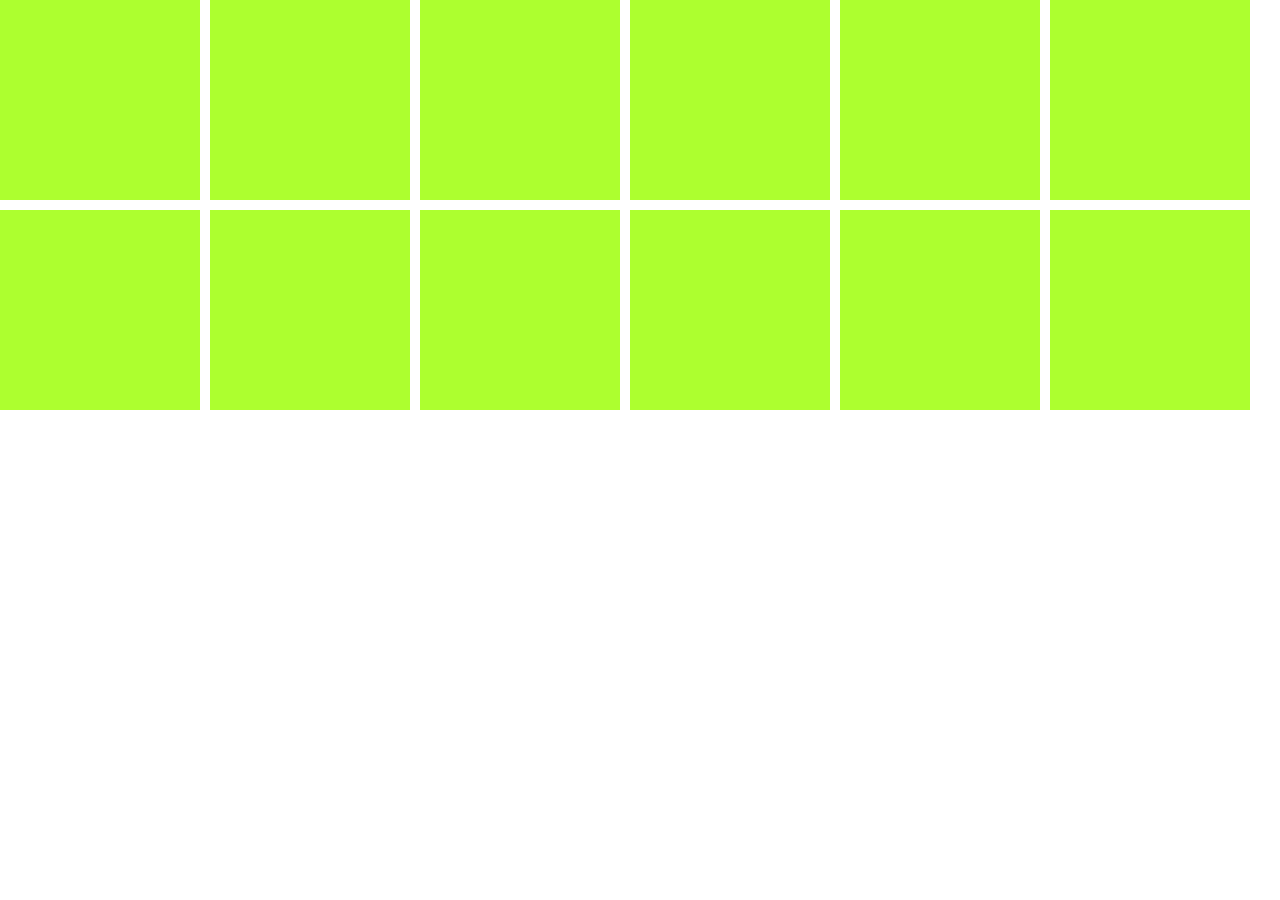
<file: grid.html>
<!DOCTYPE html>
<html lang="en">
<head>
    <meta charset="UTF-8">
    <meta http-equiv="X-UA-Compatible" content="IE=edge">
    <meta name="viewport" content="width=device-width, initial-scale=1.0">
    <title>Grid Testing</title>
    <link rel="stylesheet" href="gird.css" type="text/css" />
</head>
<body>
    <div class="contianer">

        <div></div> 
        <div></div> 
        <div></div> 
        <div></div> 
        
        <div></div> 
        <div></div> 
        <div></div> 
        <div></div> 
        
        <div></div> 
        <div></div> 
        <div></div> 
        <div></div> 
 
    </div>
</body>
</html>
</file>
<file: About.css>
*{
    padding: 0px;
    margin: 0px;
}

/* The styling for the body*/
body, html{
    width: 100%;
    height: auto;
    background-color: hsl(216, 18%, 16%);
}

/* The styling for the nav bar container*/
.navBar{
    border-bottom: 1px solid whitesmoke;
    display: flex;
    height: 80px;
    background-color: inherit;
    color: whitesmoke;
    font-family: "calibri";
}

/* The styling for the header in the nav bar container*/
.navBar > h1{
    padding-left: 50px;
    padding-top: 20px;
}

/* The styling for the image in the nav bar container*/
.navBar > img{
    position: absolute;
    top: 10px;
    left: 190px;
    height: 50px;
    width: 100px;
}

/* The styling for the navigation containing the links*/
nav{
position: absolute;
top: 25px;
right: 50px;
}

/* The styling for the navigation links*/
nav > a{
    margin-right: 40px;
    text-decoration: none;
    color: whitesmoke;
    font-family: calibri;
    font-size: 20px;
    font-weight: 600;
    transition-property: all;
}

/* The styling for the navigation link @ active state*/
a:hover{
    
    font-size: 22px;
    color: hsl(183, 100%, 35%);
}

/* The styling for the About me write up*/
.aboutMe{

    margin-top: 100px;
    margin-left: 100px;

}

/* The styling for the music Svg*/
.musicsvg{
    position: relative;
    bottom: 70px;
    right: 400px;
}

/* The styling for the About me svg*/
.aboutMe > svg{
float: right;
margin-right: 50px;
margin-bottom: 20px;
}

/* The styling for the Arrow Svg*/
.arrowTwo{
    position: relative;
    top: 20px;
    right: 150px;
}

/* The styling for the light Svg*/
.lightbulb{
    position: relative;
    bottom: 10px;
    left: 60px;
}

/* The styling for the About me Theme*/
.merge{
    display: flex;

}
/* The styling for the About me  header write up*/
.merge > h1{
    font-size: 80px;
    color: whitesmoke;
    font-family: calibri;
    padding-left: 5px;
}

/* The styling for the About me paragraph write up*/
p{
    font-size: 20px;
    color: whitesmoke;
    font-family: calibri;

}



/* The styling for the Footer*/
.footer{
    display: flex;
    justify-content: center;
    height: 100px;
    margin-top: 400px;
    border: 0px solid whitesmoke;
    color: whitesmoke;
    font-family: calibri;
    font-size: 20px;
    border-top: 1px solid whitesmoke;


}

/* The styling for the divsion in the footer section*/
.footer > div{
    margin-top: 50px;
    margin-left: 30px;
}

/* The styling for the various social media*/ 
.social{
 margin-left: 540px;
}

/* The styling for the footer svg*/
.social > svg{
    background-color: rgba(245, 245, 245, 0.082);
    border: 10px solid rgba(245, 245, 245, 0.082);
    border-radius: 50%;
    margin-left: 20px;
}

/* The styling for the paragraph*/
footer > p {
    padding-top: 50px;
    padding-left: 950px;
}
</file>
<file: gird.css>
*{
    padding: 0px;
    margin: 0px;
}

.container{
    display: grid;
    place-content: center;
    margin-top: 300px;


}

div{
    display: grid;
    grid-template-columns:repeat(6, 100%) ;
    grid-template-rows: repeat(6,100%);
    gap: 10px;
    height: 200px;
    width: 200px;
    background-color: greenyellow;
}
</file>
